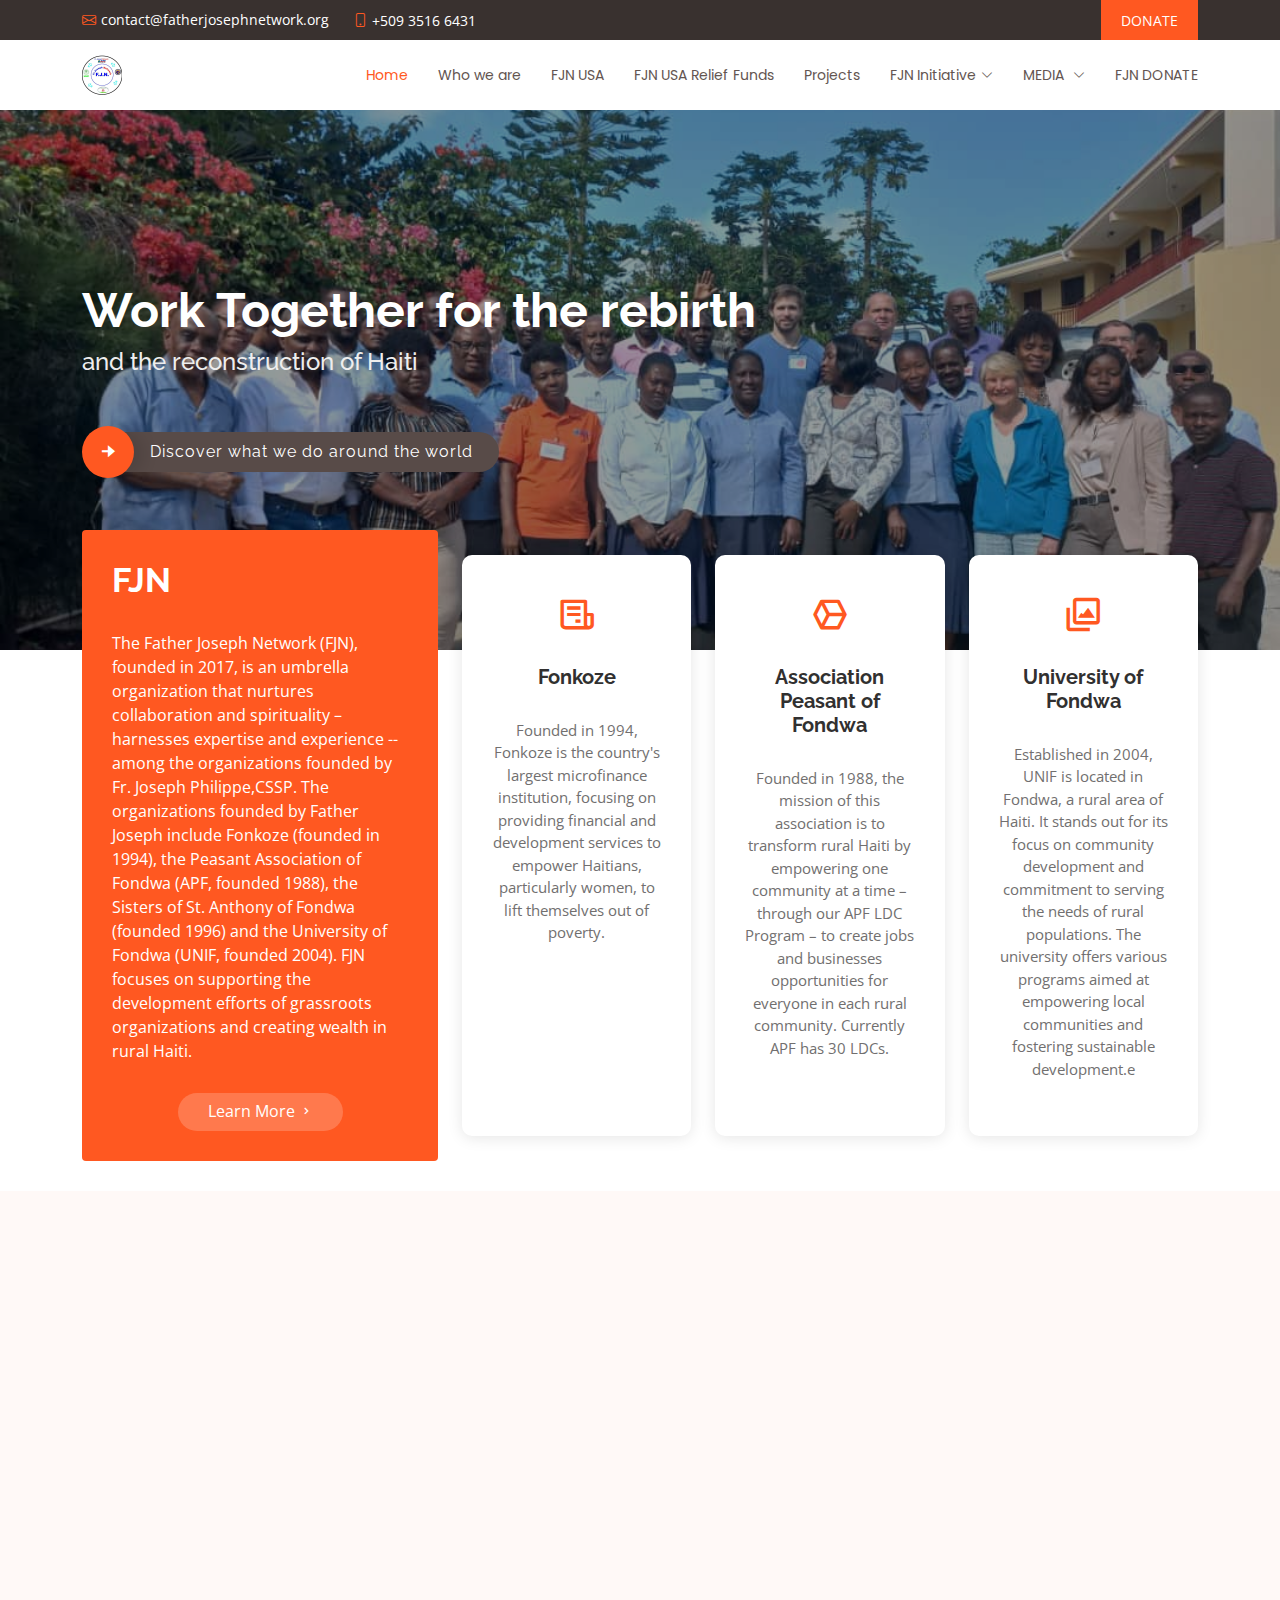
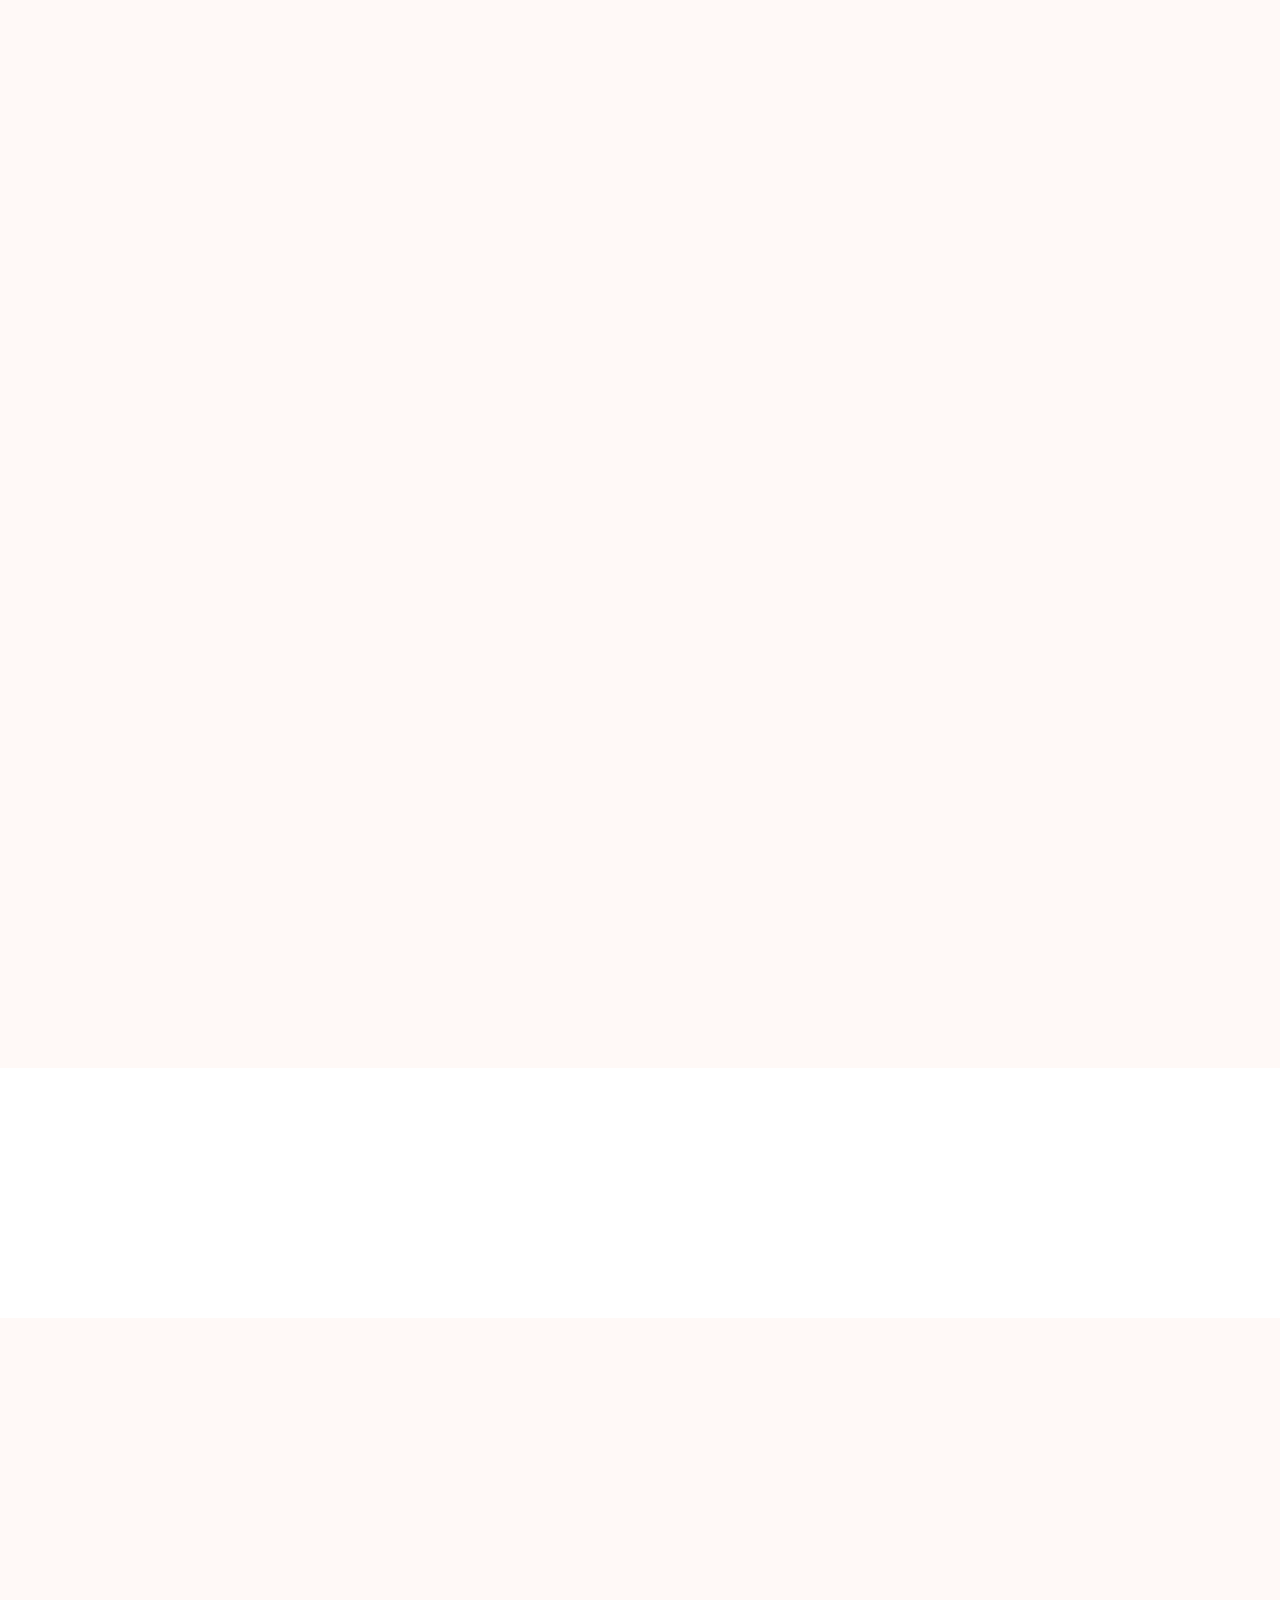
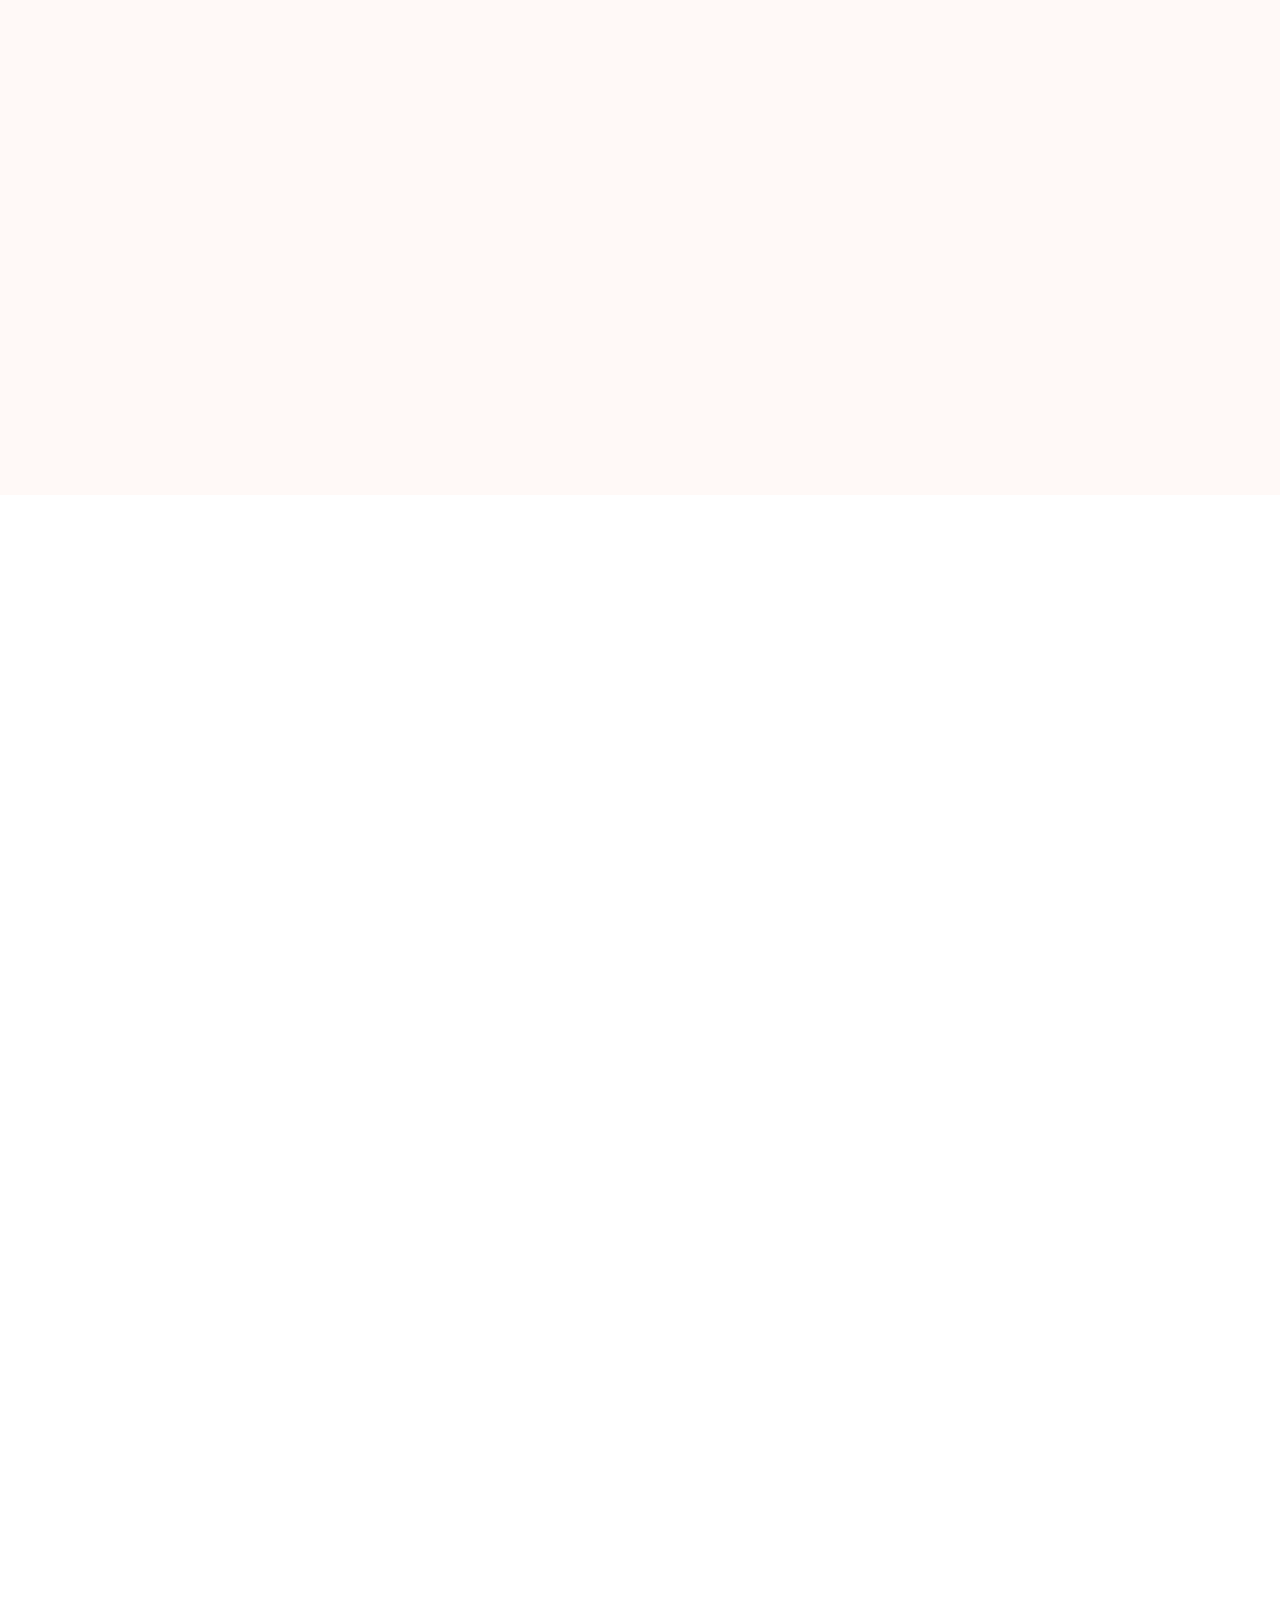
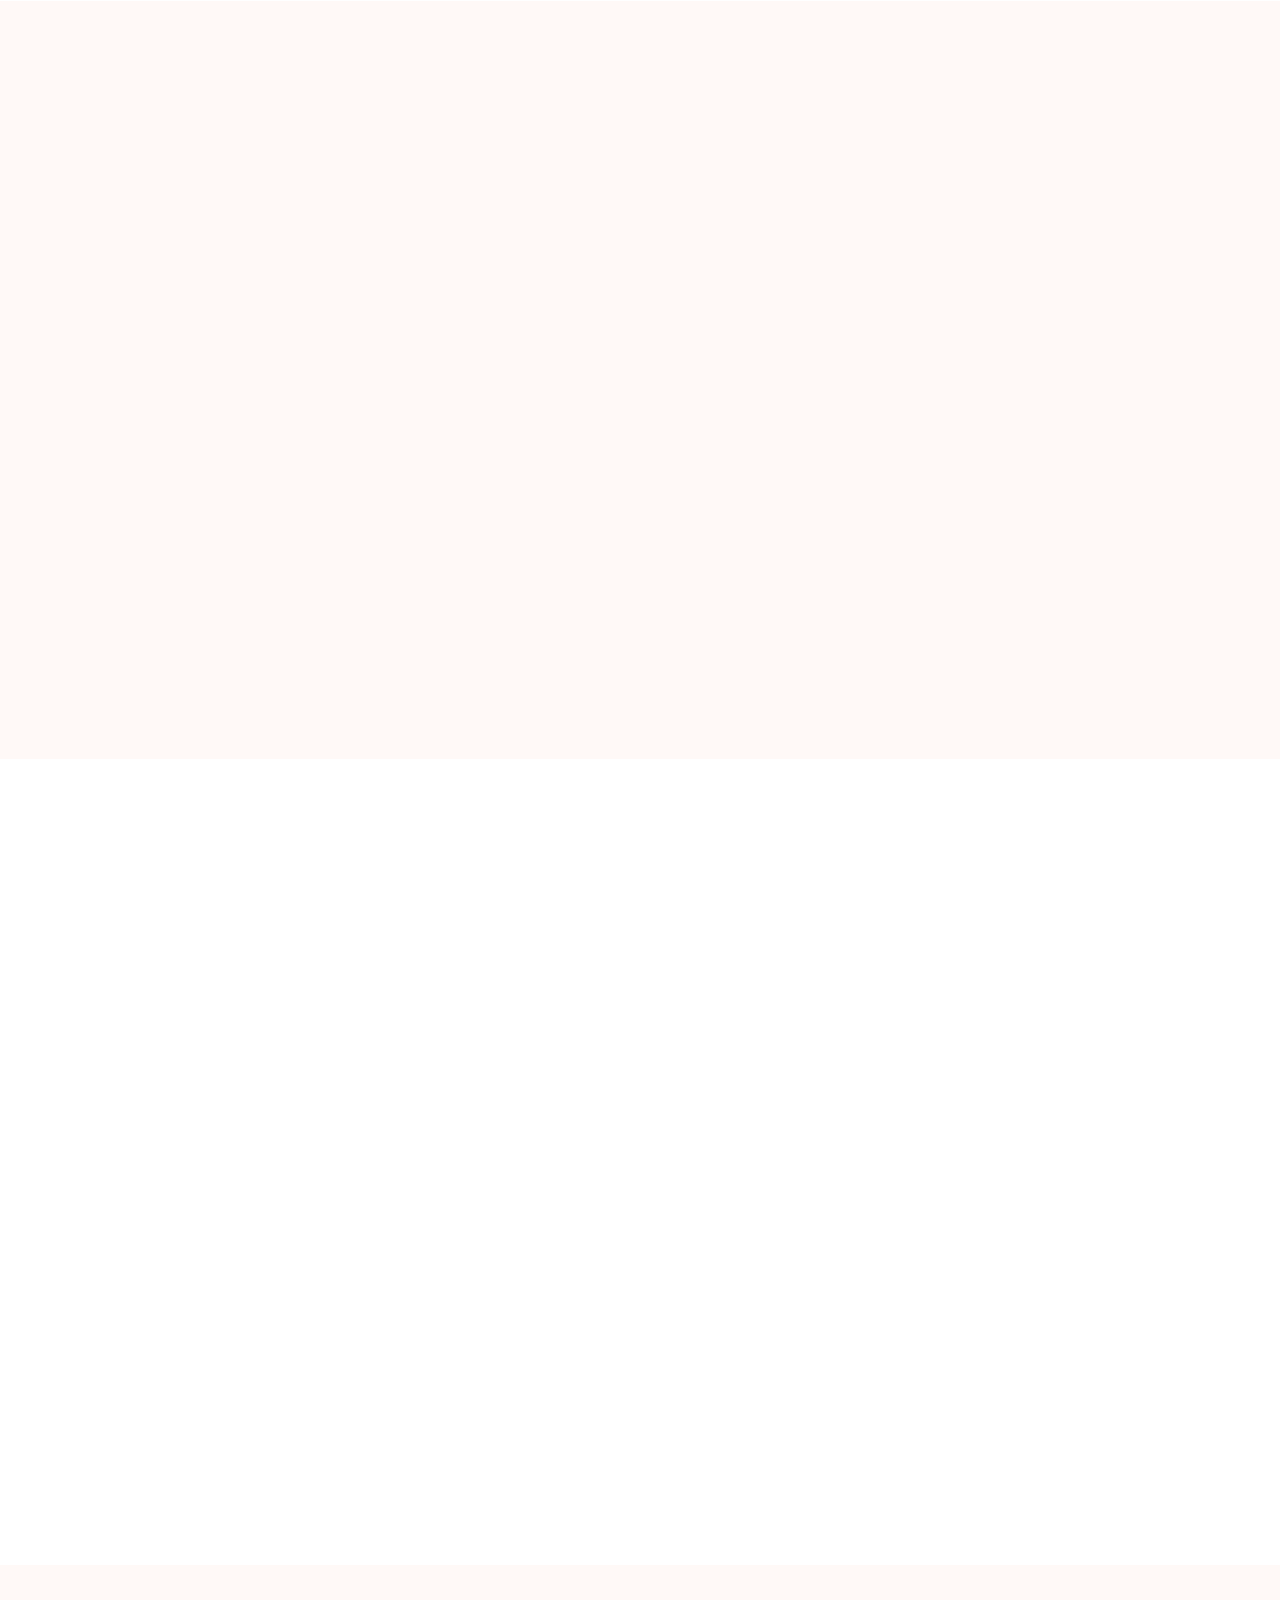
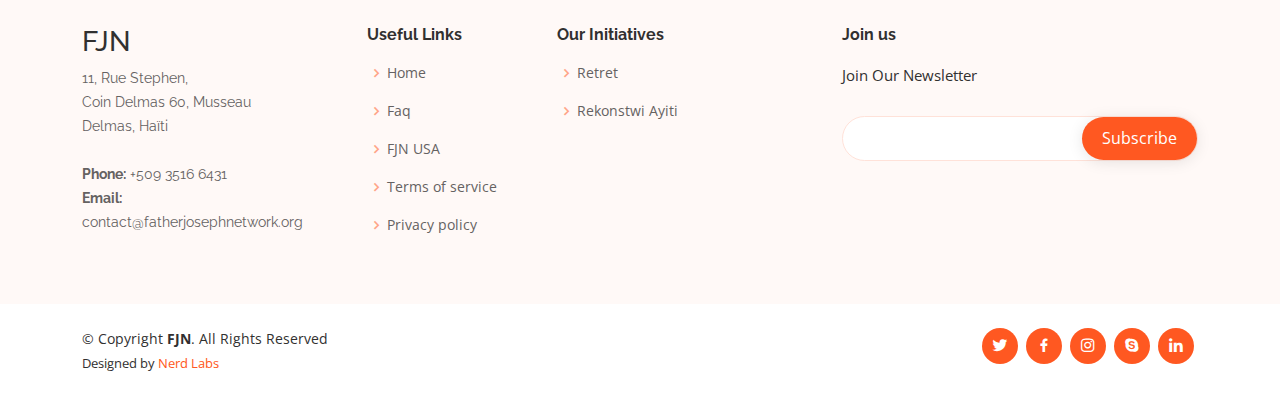
<file: index.html>
<!DOCTYPE html>
<html lang="en">

<head>
  <meta charset="utf-8">
  <meta content="width=device-width, initial-scale=1.0" name="viewport">

  <title>Fathers Joseph Network</title>
  <meta content="" name="description">
  <meta content="" name="keywords">

  <!-- Favicons -->
  <link href="assets/img/favicon.png" rel="icon">
  <link href="assets/img/apple-touch-icon.png" rel="apple-touch-icon">

  <!-- Google Fonts -->
  <link href="https://fonts.googleapis.com/css?family=Open+Sans:300,300i,400,400i,600,600i,700,700i|Raleway:300,300i,400,400i,500,500i,600,600i,700,700i|Poppins:300,300i,400,400i,500,500i,600,600i,700,700i" rel="stylesheet">

  <!-- Vendor CSS Files -->
  <link href="assets/vendor/aos/aos.css" rel="stylesheet">
  <link href="assets/vendor/bootstrap/css/bootstrap.min.css" rel="stylesheet">
  <link href="assets/vendor/bootstrap-icons/bootstrap-icons.css" rel="stylesheet">
  <link href="assets/vendor/boxicons/css/boxicons.min.css" rel="stylesheet">
  <link href="assets/vendor/glightbox/css/glightbox.min.css" rel="stylesheet">
  <link href="assets/vendor/swiper/swiper-bundle.min.css" rel="stylesheet">

  <!-- Template Main CSS File -->
  <link href="assets/css/style.css" rel="stylesheet">

</head>

<body>

  <!-- ======= Top Bar ======= -->
  <section id="topbar" class="d-flex align-items-center">
    <div class="container d-flex justify-content-center justify-content-md-between">
      <div class="contact-info d-flex align-items-center">
        <i class="bi bi-envelope d-flex align-items-center"><a href="mailto:contact@fatherjosephnetwork.org">contact@fatherjosephnetwork.org</a></i>
        <i class="bi bi-phone d-flex align-items-center ms-4"><span>+509 3516 6431 </span></i>
      </div>

      <div class="cta d-none d-md-flex align-items-center">
        <a href="donate.html" class="scrollto">DONATE</a>
      </div>
    </div>
  </section>

  <!-- ======= Header ======= -->
  <header id="header" class="d-flex align-items-center">
    <div class="container d-flex align-items-center justify-content-between">

      <div class="logo">

        
         <a href="index.html"><img src="assets/img/logo-fjn.jpeg" alt="" class="img-fluid"></a>
      </div>

      <nav id="navbar" class="navbar">
        <ul>
          <li><a class="nav-link scrollto active" href="#hero">Home</a></li>
          <li><a class="nav-link scrollto" href="#about">Who we are</a></li>
          <li><a class="nav-link scrollto" href="#services">FJN USA</a></li>
          <li><a class="nav-link scrollto " href="#portfolio">FJN USA Relief Funds</a></li>
          <li><a class="nav-link scrollto" href="#team">Projects</a></li>
          <li class="dropdown"><a href="blog.html"><span>FJN Initiative<i class="bi bi-chevron-down"></i></a>
            <ul>
              <li><a href="#">Annual Retreat</a></li>
              <li><a href="#">FJN  Institutes</a></li>
              <li><a href="#">Common legacy</a></li>
              <li><a href="#">Cash for work activities</a></li>
            </ul>
          </li>
          <li class="dropdown"><a href="#"><span>MEDIA <i class="bi bi-chevron-down"></i></a>
            <ul>
              <li><a href="#">FJN Youtube</a></li>
              <li><a href="#">Documents</a></li>
            </ul>
          </li>
          <li><a class="nav-link scrollto" href="donate.html">FJN DONATE</a></li>
        </ul>
        <i class="bi bi-list mobile-nav-toggle"></i>
      </nav><!-- .navbar -->

    </div>
  </header><!-- End Header -->

  <!-- ======= Hero Section ======= -->
  <section id="hero" class="d-flex flex-column justify-content-center align-items-center">
    <div class="container" data-aos="fade-in">
      <h1>Work Together for the rebirth</h1>
      <h2>and the reconstruction of Haiti</h2>
      <div class="d-flex align-items-center">
        <i class="bx bxs-right-arrow-alt get-started-icon"></i>
        <a href="#about" class="btn-get-started scrollto">Discover what we do around the world</a>
      </div>
    </div>
  </section><!-- End Hero -->

  <main id="main">

    <!-- ======= Why Us Section ======= -->
    <section id="why-us" class="why-us">
      <div class="container">

        <div class="row">
          <div class="col-xl-4 col-lg-5" data-aos="fade-up">
            <div class="content">
              <h3>FJN</h3>
              <p>
The Father Joseph Network (FJN), founded in 2017, is an umbrella organization that nurtures collaboration and spirituality – harnesses expertise and experience -- among the organizations founded by Fr. Joseph Philippe,CSSP. The organizations founded by Father Joseph include Fonkoze (founded in 1994), the Peasant Association of Fondwa (APF, founded 1988), the Sisters of St. Anthony of
Fondwa (founded 1996) and the University of Fondwa (UNIF, founded 2004). FJN focuses on supporting the development efforts of grassroots organizations and creating
wealth in rural Haiti.

              </p>
              <div class="text-center">
                <a href="#" class="more-btn">Learn More <i class="bx bx-chevron-right"></i></a>
              </div>
            </div>
          </div>
          <div class="col-xl-8 col-lg-7 d-flex">
            <div class="icon-boxes d-flex flex-column justify-content-center">
              <div class="row">
                <div class="col-xl-4 d-flex align-items-stretch" data-aos="fade-up" data-aos-delay="100">
                  <div class="icon-box mt-4 mt-xl-0">
                    <i class="bx bx-receipt"></i>
                    <h4>Fonkoze</h4>
                    <p>Founded in 1994, Fonkoze is the country's largest microfinance institution, focusing on providing financial and development services to empower Haitians, particularly women, to lift themselves out of poverty. </p>
                  </div>
                </div>
                <div class="col-xl-4 d-flex align-items-stretch" data-aos="fade-up" data-aos-delay="200">
                  <div class="icon-box mt-4 mt-xl-0">
                    <i class="bx bx-cube-alt"></i>
                    <h4>Association Peasant of Fondwa</h4>
                    <p>Founded in 1988, the mission of this association is to transform rural Haiti by empowering one community at a time – through our APF LDC Program – to create jobs and businesses opportunities for everyone in each rural community. 
                      Currently APF has 30 LDCs. </p>
                  </div>
                </div>
                <div class="col-xl-4 d-flex align-items-stretch" data-aos="fade-up" data-aos-delay="300">
                  <div class="icon-box mt-4 mt-xl-0">
                    <i class="bx bx-images"></i>
                    <h4>University of Fondwa</h4>
                    <p>Established in 2004, UNIF is located in Fondwa, a rural area of Haiti. It stands out for its focus on community development and commitment to serving the needs of rural populations. The university offers various programs aimed at empowering local communities and fostering sustainable development.e</p>
                  </div>
                </div>
              </div>
            </div>
          </div>
        </div>

      </div>
    </section>
    <!-- End Why Us Section -->

    <!-- ======= About Section ======= -->
    <section id="about" class="about section-bg">
      <div class="container">

        <div class="row">
          <div class="col-xl-5 col-lg-6 video-box d-flex justify-content-center align-items-stretch position-relative" data-aos="fade-right">
            <a href="#" class="glightbox play-btn mb-4"></a>
          </div>

          <div class="col-xl-7 col-lg-6 icon-boxes d-flex flex-column align-items-stretch justify-content-center py-5 px-lg-5">
            <h4 data-aos="fade-up">About us</h4>
            <h3 data-aos="fade-up">Sustaining Hope: Father Joseph's Mission for Rural Haiti</h3>
            <p data-aos="fade-up">As we all know: FJN (Fr. Joseph Network: APF, Fonkoze,The Sisters of Saint Antony of Fondwa and the University of Fondwa) are four Haitian institutions that have been created in Haiti by Haitians for Haitians, with the support of our international partners and friends, to support the struggle of the Haitian people in their efforts to rebuild Haiti through the Communal Sections and in collaboration with the LDCs ( Local Development Committee). The FJN was developed to enhance the original mission of these institutions to help the poor in rural Haiti to organize themselves to transform their lives and teaching them to give back. In summary, with the FJN initiatives we are sealing and cementing those four institutions so that together we can secure the legacy of our work on behalf of the poor in rural Haiti.
             </p>

            <div class="icon-box" data-aos="fade-up">
              <div class="icon"><i class="bx bx-fingerprint"></i></div>
              <h4 class="title"><a href="">FJN Strategic Orientation</a></h4>
              <p class="description">The Strategic Direction of the FJN (Fr. Joseph Network) equals APF, Fonkoze, the Sisters of Saint- Antony of Fondwa and the University of Fondwa (UNIF / UFondwa) is to form alliances to allow our member institutions in Haiti to access technical and financial resources that strengthen their abilities to help the poor in Rural Haiti under the framework of the FJN. Our strategic orientation is a strategy that we have developed to access technical resources and financial resources to strengthen each one of our member institutions in Haiti.</p>
            </div>

            <div class="icon-box" data-aos="fade-up" data-aos-delay="100">
              <div class="icon"><i class="bx bx-gift"></i></div>
              <h4 class="title"><a href="">FJN Spiritual Patrimony & Legacy</a></h4>
              <p class="description">It is the tradition of the FJN member Institutions to pray or to make a reflection before every meeting and before each meal. You might realize how many meetings we have in the last thirty one years and how often we do pray together. This helps make us what we are all about and this is also what makes us what we are today (October 2019). Finally we do realize that work without prayer is useless (Julian Schroeder interpretation of James chapter 2). Moreover, we realize also that at the beginning of Fonkoze, we did have a lot of Parish Priests and Religious Communities all over Haiti which have accepted to support Fonkoze initiatives in Haiti - Additionally, we did have many USA Women Religious Communities & Haiti Parish Twinning Program in the USA which have accepted to support Fonkoze initiatives in Haiti – As a response to that, Fonkoze has set up and developed a “Fonkoze VIP Service” to Priests and Religious Communities in Haiti.</p>
            </div>

            <div class="icon-box" data-aos="fade-up" data-aos-delay="200">
              <div class="icon"><i class="bx bx-atom"></i></div>
              <h4 class="title"><a href="">Collaborate</a></h4>
              <p class="description">To Facilitate collegial relation among representatives of the diverse FJN organization.</p>
            </div>

          </div>
        </div>

      </div>
    </section><!-- End About Section -->

    <!-- ======= Partnership Section ======= -->
    <section id="clients" class="clients">
      <div class="container" data-aos="fade-up">

        <div class="clients-slider swiper">
          <div class="swiper-wrapper align-items-center">
            <div class="swiper-slide"><img src="assets/img/logo-apf.jpg" class="img-fluid" alt=""></div>
            <div class="swiper-slide"><img src="assets/img/logo-fjn.jpeg" class="img-fluid" alt=""></div>
            <div class="swiper-slide"><img src="assets/img/logo-fonkoze.jpg" class="img-fluid" alt=""></div>
            <div class="swiper-slide"><img src="assets/img/logo-unif.jpg" class="img-fluid" alt=""></div>
          </div>
          <div class="swiper-pagination"></div>
        </div>

      </div>
    </section><!-- End Clients Section -->
    <!-- ======= Services Section ======= -->
    <section id="services" class="services section-bg">
      <div class="container">

        <div class="section-title" data-aos="fade-up">
          <h2>FJN Achievements</h2>
          <p>FJN annual Retreat October, our goal is to conduct an Annual Retreat each October. Desired participation is 75 people: 40 representatives from Haiti-based member institutions and 35 representatives from overseas sister and partner organizations.</p>
        </div>

        <div class="row">
          <div class="col-lg-4 col-md-6" data-aos="fade-up">
            <div class="icon-box">
              <div class="icon"><i class="bi bi-briefcase"></i></div>
              <h4 class="title"><a href="">Achievements</a></h4>
              <p class="description">FJN has held this Spiritual Retreat with the following purposes: 
                Affirm the spiritual basis of each of our lives, the commitment to the poor, and affirm the spiritual foundation of each FJN organization
                </p>
            </div>
          </div>
          <div class="col-lg-4 col-md-6" data-aos="fade-up" data-aos-delay="100">
            <div class="icon-box">
              <div class="icon"><i class="bi bi-card-checklist"></i></div>
              <h4 class="title"><a href="">Purpose</a></h4>
              <p class="description">Share fellowship with representatives of each FJN organization who share a similar faith that every life deserves respect, deserves to live with dignity with peace and justice</p>
            </div>
          </div>
          <div class="col-lg-4 col-md-6" data-aos="fade-up" data-aos-delay="200">
            <div class="icon-box">
              <div class="icon"><i class="bi bi-bar-chart"></i></div>
              <h4 class="title"><a href="">Collaboration</a></h4>
              <p class="description">Develop areas of cooperation between different FJN organizations</p>
            </div>
          </div>
          <div class="col-lg-4 col-md-6" data-aos="fade-up" data-aos-delay="300">
            <div class="icon-box">
              <div class="icon"><i class="bi bi-binoculars"></i></div>
              <h4 class="title"><a href=""> Through  Fonkoze</a></h4>
              <p class="description">Through its subsidiary, SFF, provides micro-credit loans to about 60,000 women in rural Haiti, 
                provides about 7,000 business development loans to entrepreneurs throughout Haiti, 
                and provides 6 money transfer, and other financial services to people,throughout rural Haiti.</p>
            </div>
          </div>
          <div class="col-lg-4 col-md-6" data-aos="fade-up" data-aos-delay="400">
            <div class="icon-box">
              <div class="icon"><i class="bi bi-brightness-high"></i></div>
              <h4 class="title"><a href="">Throught APF </a></h4>
              <p class="description">Currently, there are 32 LDC structures in seven (7) communities in the ten (10) administrative departments in Haiti. With the support of our partners, 18 students have already graduated from UNIF</p>
            </div>
          </div>
          <div class="col-lg-4 col-md-6" data-aos="fade-up" data-aos-delay="500">
            <div class="icon-box">
              <div class="icon"><i class="bi bi-calendar4-week"></i></div>
              <h4 class="title"><a href="">UNIF</a></h4>
              <p class="description">UNIF currently has 106 students. Twenty-two sponsored by 7 LDCs (19 of the 22 funded by the LDCs); six on full scholarships, and seventy-eight students characterized as “temporary” (students who pay less than ¼ of the total tuition).</p>
            </div>
          </div>
        </div>

      </div>
    </section><!-- End Services Section -->

    <!-- ======= Values Section ======= -->
    <section id="values" class="values">
      <div class="container">

        <div class="row">
          <div class="col-md-6 d-flex align-items-stretch" data-aos="fade-up">
            <div class="card" style="background-image: url(assets/img/values-1.webp);">
              <div class="card-body">
                <h5 class="card-title"><a href="">Our Mission</a></h5>
                <p class="card-text">Develop and support the spiritual foundation of each member organization.
                  Encourage coordination among FJN member organizations.
                  Facilitate collegial relation among representatives of the diverse FJN organizations</p>
                <div class="read-more"><a href="#"><i class="bi bi-arrow-right"></i> Read More</a></div>
              </div>
            </div>
          </div>
          <div class="col-md-6 d-flex align-items-stretch mt-4 mt-md-0" data-aos="fade-up" data-aos-delay="100">
            <div class="card" style="background-image: url(assets/img/values-2.jpg);">
              <div class="card-body">
                <h5 class="card-title"><a href="">Our Plan</a></h5>
                <p class="card-text">The plan includes forming an umbrella organization to enable the four institutions founded by Father Joseph to collaborate, provide expertise, and complement each other's programs.
                  Conduct an Annual Retreat each October for sharing information, providing advice to FJN leadership, and creating opportunities for participants to share their spirituality.
                  The retreat also aims to affirm the spiritual basis of each organization, share fellowship, and develop areas of cooperation between different FJN organizations.</p>
                <div class="read-more"><a href="#"><i class="bi bi-arrow-right"></i> Read More</a></div>
              </div>
            </div>

          </div>
          <div class="col-md-6 d-flex align-items-stretch mt-4" data-aos="fade-up" data-aos-delay="200">
            <div class="card" style="background-image: url(assets/img/values-3.webp);">
              <div class="card-body">
                <h5 class="card-title"><a href="">Our Vision</a></h5>
                <p class="card-text">The overarching aim of FJN seems to be to nurture collaboration and spirituality, harness expertise and experience among the organizations founded by Father Joseph. This includes economically empowering the poor in rural Haiti and transforming lives through combined efforts.</p>
                <div class="read-more"><a href="#"><i class="bi bi-arrow-right"></i> Read More</a></div>
              </div>
            </div>
          </div>
          <div class="col-md-6 d-flex align-items-stretch mt-4" data-aos="fade-up" data-aos-delay="300">
            <div class="card" style="background-image: url(assets/img/values-3.webp);">
              <div class="card-body">
                <h5 class="card-title"><a href="">Our Purpose</a></h5>
                <p class="card-text">The purpose of the FJN is to support the development efforts of grassroots organizations and create wealth in rural Haiti.
                  Additionally, it serves to ensure that the mission of the institutions founded by Father Joseph prospers and sustains upon his retirement.</p>
                <div class="read-more"><a href="#"><i class="bi bi-arrow-right"></i> Read More</a></div>
              </div>
            </div>
          </div>
        </div>

      </div>
    </section><!-- End Values Section -->
    <!-- ======= F.A.Q Section ======= -->
    <section id="faq" class="faq section-bg">
      <div class="container">

        <div class="section-title">
          <h2 data-aos="fade-up">F.A.Q</h2>
          <p data-aos="fade-up">Magnam dolores commodi suscipit. Necessitatibus eius consequatur ex aliquid fuga eum quidem. Sit sint consectetur velit. Quisquam quos quisquam cupiditate. Et nemo qui impedit suscipit alias ea. Quia fugiat sit in iste officiis commodi quidem hic quas.</p>
        </div>

        <div class="faq-list">
          <ul>
            <li data-aos="fade-up">
              <i class="bx bx-help-circle icon-help"></i> <a data-bs-toggle="collapse" class="collapse" data-bs-target="#faq-list-1">What is the Father Joseph Network (FJN)? <i class="bx bx-chevron-down icon-show"></i><i class="bx bx-chevron-up icon-close"></i></a>
              <div id="faq-list-1" class="collapse show" data-bs-parent=".faq-list">
                <p>
                  The Father Joseph Network, founded in 2017, is an umbrella organization that fosters collaboration and spirituality among various organizations initiated by Father Joseph Philippe, CSSP. These include Fonkoze, the Peasant Association of Fondwa (APF), the Sisters of St. Anthony of Fondwa, and the University of Fondwa (UNIF).
                  FJN's primary focus is on empowering the poor in rural Haiti and supporting grassroots development efforts.
                </p>
              </div>
            </li>

            <li data-aos="fade-up" data-aos-delay="100">
              <i class="bx bx-help-circle icon-help"></i> <a data-bs-toggle="collapse" data-bs-target="#faq-list-2" class="collapsed">Why was FJN established? <i class="bx bx-chevron-down icon-show"></i><i class="bx bx-chevron-up icon-close"></i></a>
              <div id="faq-list-2" class="collapse" data-bs-parent=".faq-list">
                <p>
                  FJN was established to ensure the sustained success and collaboration of the four institutions founded by Father Joseph upon his retirement. The network is designed to enable these institutions to work together, share expertise, and effectively support the economic empowerment of Haiti's rural poor.
                </p>
              </div>
            </li>

            <li data-aos="fade-up" data-aos-delay="200">
              <i class="bx bx-help-circle icon-help"></i> <a data-bs-toggle="collapse" data-bs-target="#faq-list-3" class="collapsed">What are the mission and goals of FJN?<i class="bx bx-chevron-down icon-show"></i><i class="bx bx-chevron-up icon-close"></i></a>
              <div id="faq-list-3" class="collapse" data-bs-parent=".faq-list">
                <p>
                  FJN's mission includes developing and supporting the spiritual foundation of each member organization, encouraging coordination among its members, and facilitating collegial relations among diverse FJN organizations. The goal is to create wealth and promote development in rural Haiti
                </p>
              </div>
            </li>

            <li data-aos="fade-up" data-aos-delay="300">
              <i class="bx bx-help-circle icon-help"></i> <a data-bs-toggle="collapse" data-bs-target="#faq-list-4" class="collapsed">What is the annual FJN retreat, and what are its purposes? <i class="bx bx-chevron-down icon-show"></i><i class="bx bx-chevron-up icon-close"></i></a>
              <div id="faq-list-4" class="collapse" data-bs-parent=".faq-list">
                <p>
                  The FJN Annual Retreat, held each October, serves as a General Assembly for member institutions, sister organizations, and partner organizations. It aims to affirm the spiritual foundation of each organization, foster fellowship and respect for all lives, and develop cooperation among FJN organizations. It's also a platform for sharing information and providing advice to FJN leadership.
              </div>
            </li>

            <li data-aos="fade-up" data-aos-delay="400">
              <i class="bx bx-help-circle icon-help"></i> <a data-bs-toggle="collapse" data-bs-target="#faq-list-5" class="collapsed">THow many organizations are part of FJN, and what are they?<i class="bx bx-chevron-down icon-show"></i><i class="bx bx-chevron-up icon-close"></i></a>
              <div id="faq-list-5" class="collapse" data-bs-parent=".faq-list">
                <p>
                  FJN comprises four main organizations: Fonkoze, the Peasant Association of Fondwa (APF), the Sisters of St. Anthony of Fondwa, and the University of Fondwa (UNIF), all founded by Father Joseph.
                </p>
              </div>
            </li>

          </ul>
        </div>

      </div>
    </section><!-- End F.A.Q Section -->

    <!-- ======= Contact Section ======= -->
    <section id="contact" class="contact">
      <div class="container">

        <div class="section-title">
          <h2 data-aos="fade-up">Contact</h2>
          <p data-aos="fade-up">For any further inquiries or to get in touch with our team, please visit our Contact Us section, where you can find all the necessary information to connect with the Father Joseph Network.</p>
        </div>

        <div class="row justify-content-center">

          <div class="col-xl-3 col-lg-4 mt-4" data-aos="fade-up">
            <div class="info-box">
              <i class="bx bx-map"></i>
              <h3>Our Address</h3>
              <p>11, rue Stephen, Coin Delmas 60, Musseau</p>
            </div>
          </div>

          <div class="col-xl-3 col-lg-4 mt-4" data-aos="fade-up" data-aos-delay="100">
            <div class="info-box">
              <i class="bx bx-envelope"></i>
              <h3>Email Us</h3>
              <p>contact@fatherjosephnetwork.org<br>info@fatherjosephnetwork.org</p>
            </div>
          </div>
          <div class="col-xl-3 col-lg-4 mt-4" data-aos="fade-up" data-aos-delay="200">
            <div class="info-box">
              <i class="bx bx-phone-call"></i>
              <h3>Call Us</h3>
              <p>+509 3516 6431<br>+509 4640 1158</p>
            </div>
          </div>
        </div>

        <div class="row justify-content-center" data-aos="fade-up" data-aos-delay="300">
          <div class="col-xl-9 col-lg-12 mt-4">
            <form action="forms/contact.php" method="post" role="form" class="php-email-form">
              <div class="row">
                <div class="col-md-6 form-group">
                  <input type="text" name="name" class="form-control" id="name" placeholder="Your Name" required>
                </div>
                <div class="col-md-6 form-group mt-3 mt-md-0">
                  <input type="email" class="form-control" name="email" id="email" placeholder="Your Email" required>
                </div>
              </div>
              <div class="form-group mt-3">
                <input type="text" class="form-control" name="subject" id="subject" placeholder="Subject" required>
              </div>
              <div class="form-group mt-3">
                <textarea class="form-control" name="message" rows="5" placeholder="Message" required></textarea>
              </div>
              <div class="my-3">
                <div class="loading">Loading</div>
                <div class="error-message"></div>
                <div class="sent-message">Your message has been sent. Thank you!</div>
              </div>
              <div class="text-center"><button type="submit">Send Message</button></div>
            </form>
          </div>

        </div>

      </div>
    </section><!-- End Contact Section -->

  </main><!-- End #main -->

  <!-- ======= Footer ======= -->
  <footer id="footer">

    <div class="footer-top">
      <div class="container">
        <div class="row">

          <div class="col-lg-3 col-md-6 footer-contact">
            <h3>FJN</h3>
            <p>
              11, Rue Stephen, <br>
              Coin Delmas 60, Musseau<br>
              Delmas, Haïti <br><br>
              <strong>Phone:</strong> +509 3516 6431 <br>
              <strong>Email:</strong> contact@fatherjosephnetwork.org<br>
            </p>
          </div>

          <div class="col-lg-2 col-md-6 footer-links">
            <h4>Useful Links</h4>
            <ul>
              <li><i class="bx bx-chevron-right"></i> <a href="#">Home</a></li>
              <li><i class="bx bx-chevron-right"></i> <a href="#faq">Faq</a></li>
              <li><i class="bx bx-chevron-right"></i> <a href="#">FJN USA</a></li>
              <li><i class="bx bx-chevron-right"></i> <a href="#">Terms of service</a></li>
              <li><i class="bx bx-chevron-right"></i> <a href="#">Privacy policy</a></li>
            </ul>
          </div>

          <div class="col-lg-3 col-md-6 footer-links">
            <h4>Our Initiatives</h4>
            <ul>
              <li><i class="bx bx-chevron-right"></i> <a href="#">Retret</a></li>
              <li><i class="bx bx-chevron-right"></i> <a href="#">Rekonstwi Ayiti</a></li>
            </ul>
          </div>

          <div class="col-lg-4 col-md-6 footer-newsletter">
            <h4>Join us</h4>
            <p>Join Our Newsletter</p>
            <form action="" method="post">
              <input type="email" name="email"><input type="submit" value="Subscribe">
            </form>
          </div>

        </div>
      </div>
    </div>

    <div class="container d-lg-flex py-4">

      <div class="me-lg-auto text-center text-lg-start">
        <div class="copyright">
          &copy; Copyright <strong><span>FJN</span></strong>. All Rights Reserved
        </div>
        <div class="credits">

          Designed by <a href="#">Nerd Labs</a>
        </div>
      </div>
      <div class="social-links text-center text-lg-right pt-3 pt-lg-0">
        <a href="#" class="twitter"><i class="bx bxl-twitter"></i></a>
        <a href="#" class="facebook"><i class="bx bxl-facebook"></i></a>
        <a href="#" class="instagram"><i class="bx bxl-instagram"></i></a>
        <a href="#" class="google-plus"><i class="bx bxl-skype"></i></a>
        <a href="#" class="linkedin"><i class="bx bxl-linkedin"></i></a>
      </div>
    </div>
  </footer><!-- End Footer -->

  <a href="#" class="back-to-top d-flex align-items-center justify-content-center"><i class="bi bi-arrow-up-short"></i></a>

  <!-- Vendor JS Files -->
  <script src="assets/vendor/aos/aos.js"></script>
  <script src="assets/vendor/bootstrap/js/bootstrap.bundle.min.js"></script>
  <script src="assets/vendor/glightbox/js/glightbox.min.js"></script>
  <script src="assets/vendor/isotope-layout/isotope.pkgd.min.js"></script>
  <script src="assets/vendor/swiper/swiper-bundle.min.js"></script>
  <script src="assets/vendor/php-email-form/validate.js"></script>

  <!-- Template Main JS File -->
  <script src="assets/js/main.js"></script>

</body>

</html>
</file>
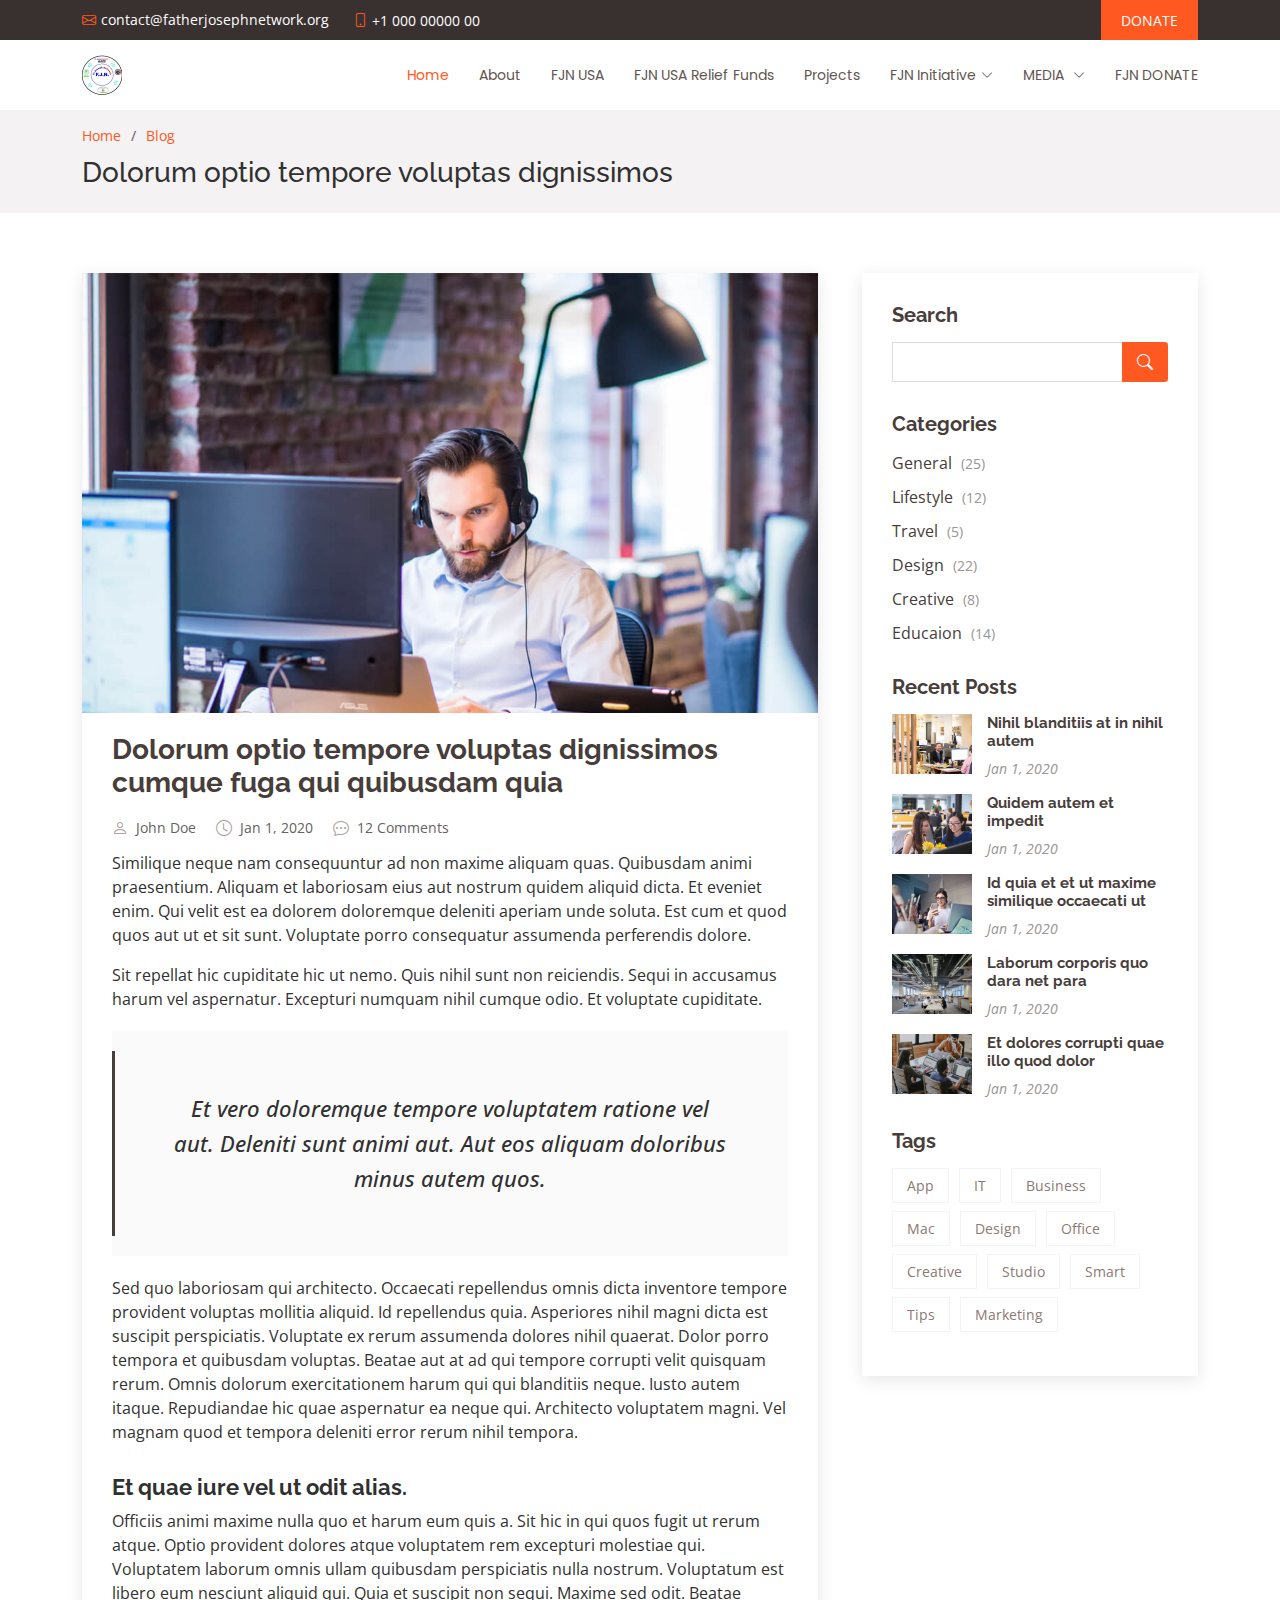
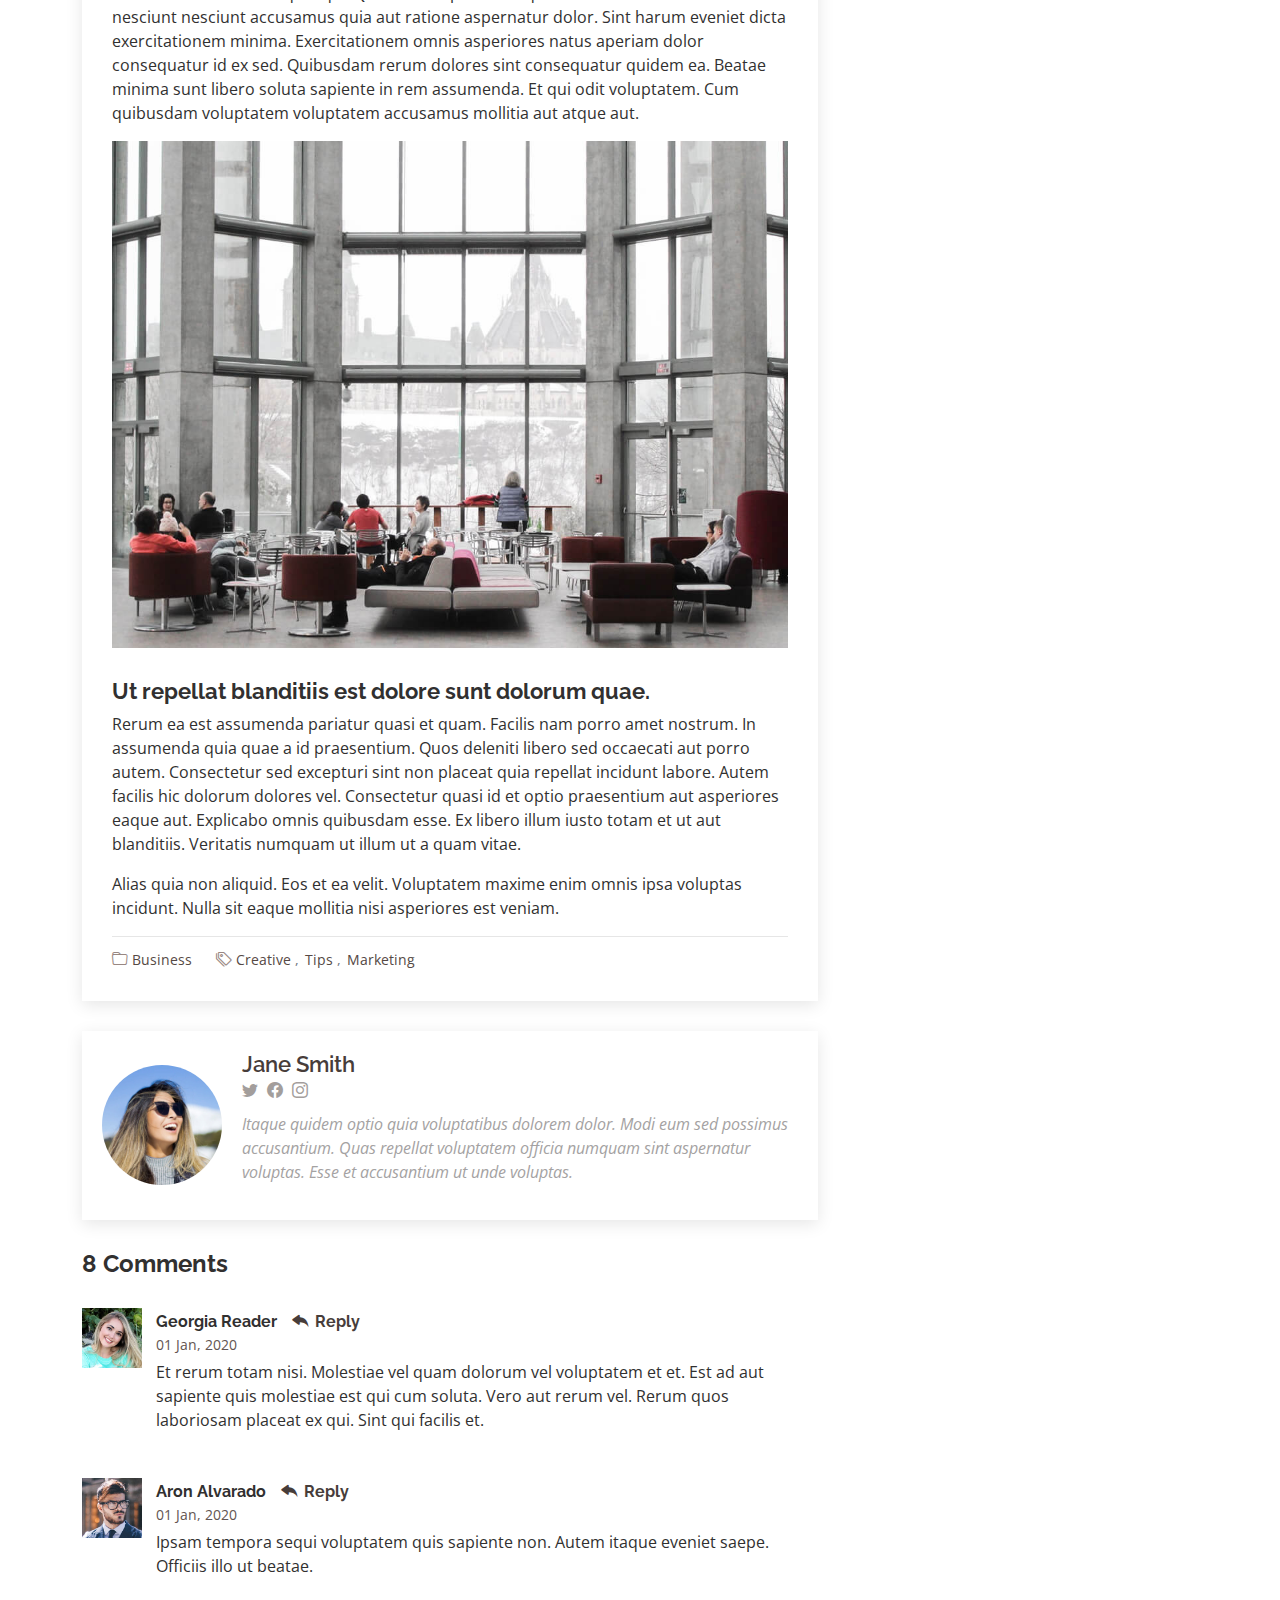
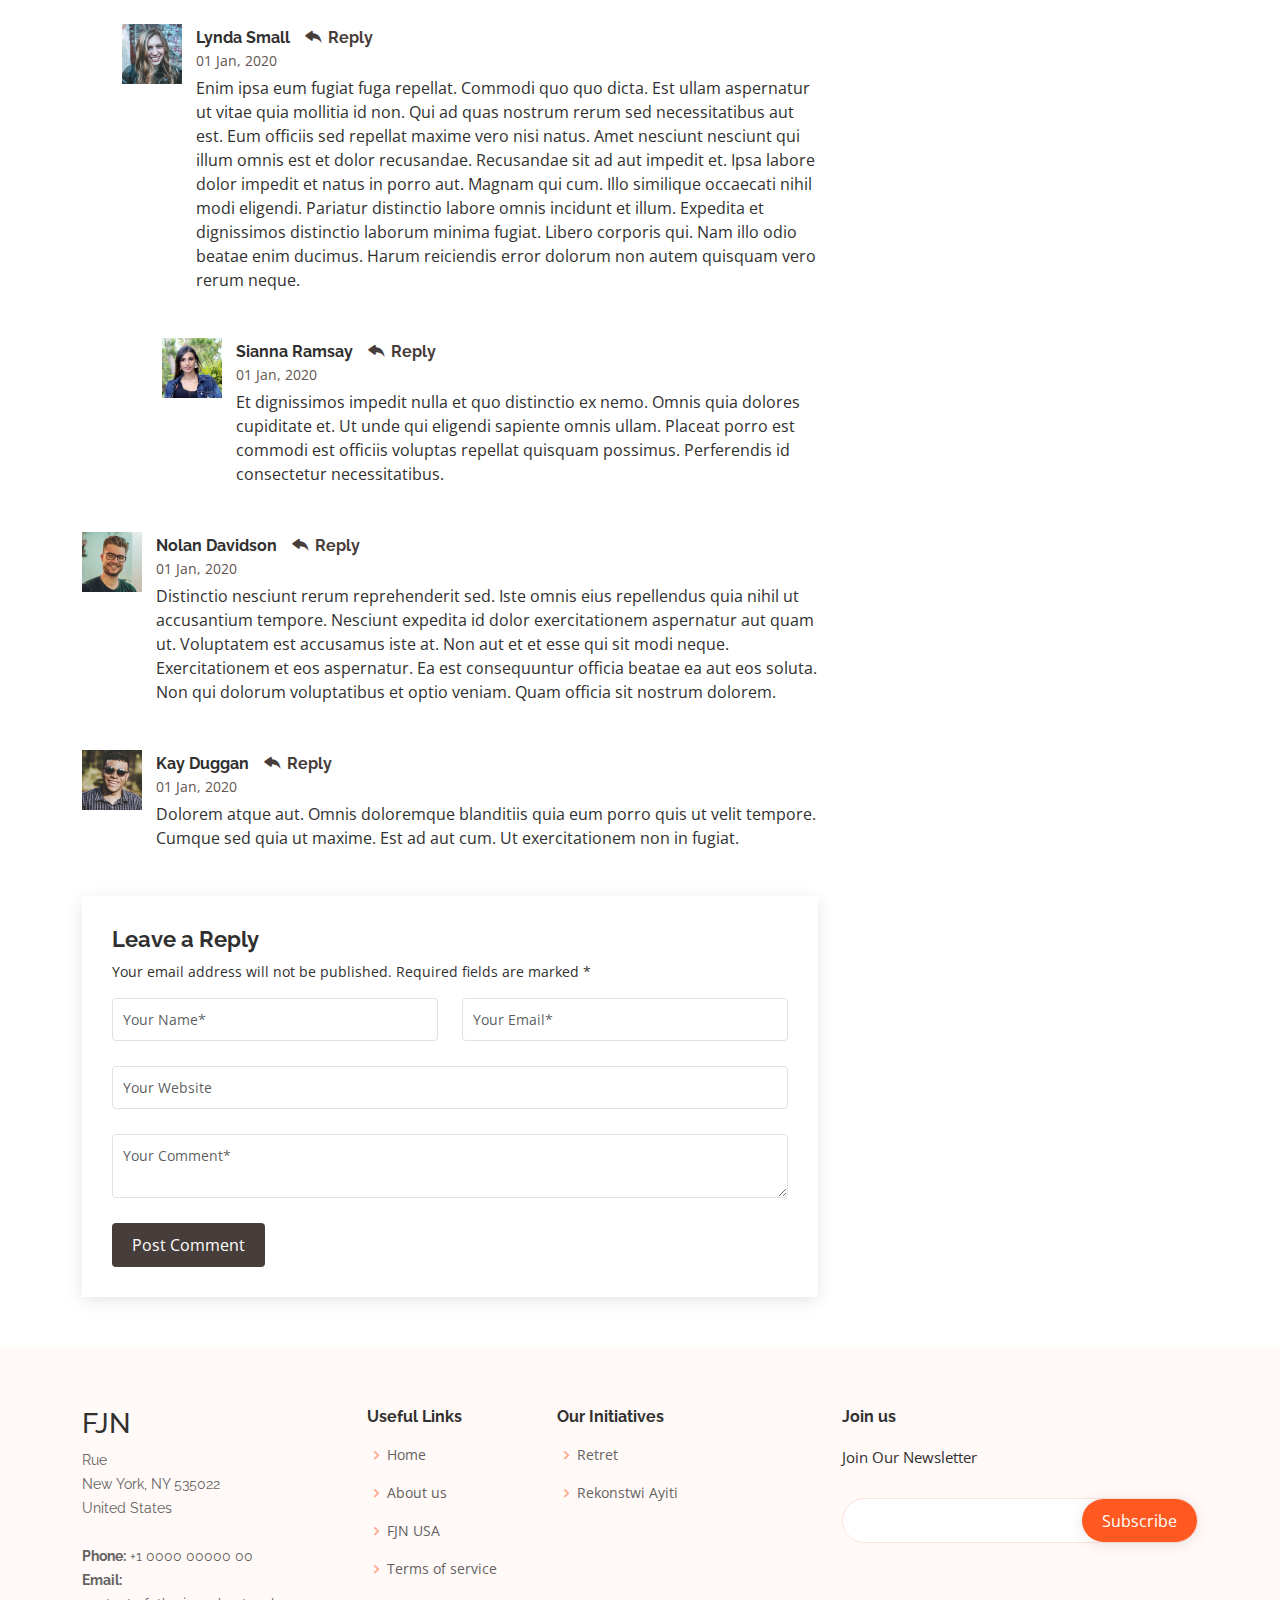
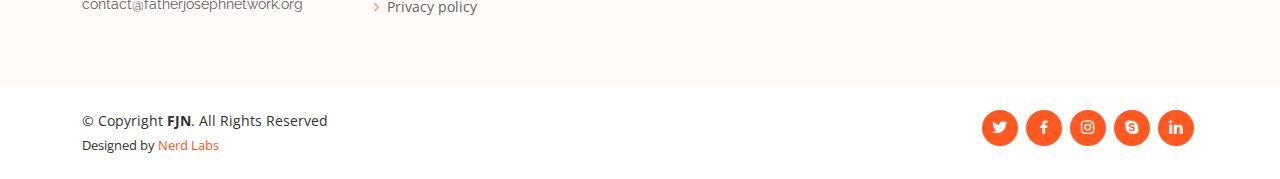
<file: blog-single.html>
<!DOCTYPE html>
<html lang="en">

<head>
  <meta charset="utf-8">
  <meta content="width=device-width, initial-scale=1.0" name="viewport">

  <title>Fathers Joseph Network</title>
  <meta content="" name="description">
  <meta content="" name="keywords">

  <!-- Favicons -->
  <link href="assets/img/favicon.png" rel="icon">
  <link href="assets/img/apple-touch-icon.png" rel="apple-touch-icon">

  <!-- Google Fonts -->
  <link href="https://fonts.googleapis.com/css?family=Open+Sans:300,300i,400,400i,600,600i,700,700i|Raleway:300,300i,400,400i,500,500i,600,600i,700,700i|Poppins:300,300i,400,400i,500,500i,600,600i,700,700i" rel="stylesheet">

  <!-- Vendor CSS Files -->
  <link href="assets/vendor/aos/aos.css" rel="stylesheet">
  <link href="assets/vendor/bootstrap/css/bootstrap.min.css" rel="stylesheet">
  <link href="assets/vendor/bootstrap-icons/bootstrap-icons.css" rel="stylesheet">
  <link href="assets/vendor/boxicons/css/boxicons.min.css" rel="stylesheet">
  <link href="assets/vendor/glightbox/css/glightbox.min.css" rel="stylesheet">
  <link href="assets/vendor/swiper/swiper-bundle.min.css" rel="stylesheet">

  <!-- Template Main CSS File -->
  <link href="assets/css/style.css" rel="stylesheet">

</head>

<body>

  <!-- ======= Top Bar ======= -->
  <section id="topbar" class="d-flex align-items-center">
    <div class="container d-flex justify-content-center justify-content-md-between">
      <div class="contact-info d-flex align-items-center">
        <i class="bi bi-envelope d-flex align-items-center"><a href="mailto:contact@fatherjosephnetwork.org">contact@fatherjosephnetwork.org</a></i>
        <i class="bi bi-phone d-flex align-items-center ms-4"><span>+1 000 00000 00</span></i>
      </div>

      <div class="cta d-none d-md-flex align-items-center">
        <a href="#about" class="scrollto">DONATE</a>
      </div>
    </div>
  </section>

  <!-- ======= Header ======= -->
  <header id="header" class="d-flex align-items-center">
    <div class="container d-flex align-items-center justify-content-between">

      <div class="logo">
        <!--<h1><a href="index.html">Father Joseph Network</a></h1>-->
        <!-- Uncomment below if you prefer to use an image logo -->
         <a href="index.html"><img src="assets/img/logo-fjn.jpeg" alt="" class="img-fluid"></a>
      </div>

      <nav id="navbar" class="navbar">
        <ul>
          <li><a class="nav-link scrollto active" href="#hero">Home</a></li>
          <li><a class="nav-link scrollto" href="#about">About</a></li>
          <li><a class="nav-link scrollto" href="#services">FJN USA</a></li>
          <li><a class="nav-link scrollto " href="#portfolio">FJN USA Relief Funds</a></li>
          <li><a class="nav-link scrollto" href="#team">Projects</a></li>
          <li class="dropdown"><a href="blog.html"><span>FJN Initiative<i class="bi bi-chevron-down"></i></a>
            <ul>
              <li><a href="#">FJN Youtube</a></li>
              <li><a href="#">Documents</a></li>
            </ul>
          </li>
          <li class="dropdown"><a href="#"><span>MEDIA <i class="bi bi-chevron-down"></i></a>
            <ul>
              <li><a href="#">FJN Youtube</a></li>
              <li><a href="#">Documents</a></li>
            </ul>
          </li>
          <li><a class="nav-link scrollto" href="#contact">FJN DONATE</a></li>
        </ul>
        <i class="bi bi-list mobile-nav-toggle"></i>
      </nav><!-- .navbar -->

    </div>
  </header><!-- End Header -->

  <main id="main">

    <!-- ======= Breadcrumbs ======= -->
    <section id="breadcrumbs" class="breadcrumbs">
      <div class="container">
        <ol>
          <li><a href="index.html">Home</a></li>
          <li><a href="blog.html">Blog</a></li>
        </ol>
        <h2>Dolorum optio tempore voluptas dignissimos</h2>
      </div>
    </section><!-- End Breadcrumbs -->

    <!-- ======= Blog Single Section ======= -->
    <section id="blog" class="blog">
      <div class="container" data-aos="fade-up">

        <div class="row">

          <div class="col-lg-8 entries">

            <article class="entry entry-single">

              <div class="entry-img">
                <img src="assets/img/blog/blog-1.jpg" alt="" class="img-fluid">
              </div>

              <h2 class="entry-title">
                <a href="blog-single.html">Dolorum optio tempore voluptas dignissimos cumque fuga qui quibusdam quia</a>
              </h2>

              <div class="entry-meta">
                <ul>
                  <li class="d-flex align-items-center"><i class="bi bi-person"></i> <a href="blog-single.html">John Doe</a></li>
                  <li class="d-flex align-items-center"><i class="bi bi-clock"></i> <a href="blog-single.html"><time datetime="2020-01-01">Jan 1, 2020</time></a></li>
                  <li class="d-flex align-items-center"><i class="bi bi-chat-dots"></i> <a href="blog-single.html">12 Comments</a></li>
                </ul>
              </div>

              <div class="entry-content">
                <p>
                  Similique neque nam consequuntur ad non maxime aliquam quas. Quibusdam animi praesentium. Aliquam et laboriosam eius aut nostrum quidem aliquid dicta.
                  Et eveniet enim. Qui velit est ea dolorem doloremque deleniti aperiam unde soluta. Est cum et quod quos aut ut et sit sunt. Voluptate porro consequatur assumenda perferendis dolore.
                </p>

                <p>
                  Sit repellat hic cupiditate hic ut nemo. Quis nihil sunt non reiciendis. Sequi in accusamus harum vel aspernatur. Excepturi numquam nihil cumque odio. Et voluptate cupiditate.
                </p>

                <blockquote>
                  <p>
                    Et vero doloremque tempore voluptatem ratione vel aut. Deleniti sunt animi aut. Aut eos aliquam doloribus minus autem quos.
                  </p>
                </blockquote>

                <p>
                  Sed quo laboriosam qui architecto. Occaecati repellendus omnis dicta inventore tempore provident voluptas mollitia aliquid. Id repellendus quia. Asperiores nihil magni dicta est suscipit perspiciatis. Voluptate ex rerum assumenda dolores nihil quaerat.
                  Dolor porro tempora et quibusdam voluptas. Beatae aut at ad qui tempore corrupti velit quisquam rerum. Omnis dolorum exercitationem harum qui qui blanditiis neque.
                  Iusto autem itaque. Repudiandae hic quae aspernatur ea neque qui. Architecto voluptatem magni. Vel magnam quod et tempora deleniti error rerum nihil tempora.
                </p>

                <h3>Et quae iure vel ut odit alias.</h3>
                <p>
                  Officiis animi maxime nulla quo et harum eum quis a. Sit hic in qui quos fugit ut rerum atque. Optio provident dolores atque voluptatem rem excepturi molestiae qui. Voluptatem laborum omnis ullam quibusdam perspiciatis nulla nostrum. Voluptatum est libero eum nesciunt aliquid qui.
                  Quia et suscipit non sequi. Maxime sed odit. Beatae nesciunt nesciunt accusamus quia aut ratione aspernatur dolor. Sint harum eveniet dicta exercitationem minima. Exercitationem omnis asperiores natus aperiam dolor consequatur id ex sed. Quibusdam rerum dolores sint consequatur quidem ea.
                  Beatae minima sunt libero soluta sapiente in rem assumenda. Et qui odit voluptatem. Cum quibusdam voluptatem voluptatem accusamus mollitia aut atque aut.
                </p>
                <img src="assets/img/blog/blog-inside-post.jpg" class="img-fluid" alt="">

                <h3>Ut repellat blanditiis est dolore sunt dolorum quae.</h3>
                <p>
                  Rerum ea est assumenda pariatur quasi et quam. Facilis nam porro amet nostrum. In assumenda quia quae a id praesentium. Quos deleniti libero sed occaecati aut porro autem. Consectetur sed excepturi sint non placeat quia repellat incidunt labore. Autem facilis hic dolorum dolores vel.
                  Consectetur quasi id et optio praesentium aut asperiores eaque aut. Explicabo omnis quibusdam esse. Ex libero illum iusto totam et ut aut blanditiis. Veritatis numquam ut illum ut a quam vitae.
                </p>
                <p>
                  Alias quia non aliquid. Eos et ea velit. Voluptatem maxime enim omnis ipsa voluptas incidunt. Nulla sit eaque mollitia nisi asperiores est veniam.
                </p>

              </div>

              <div class="entry-footer">
                <i class="bi bi-folder"></i>
                <ul class="cats">
                  <li><a href="#">Business</a></li>
                </ul>

                <i class="bi bi-tags"></i>
                <ul class="tags">
                  <li><a href="#">Creative</a></li>
                  <li><a href="#">Tips</a></li>
                  <li><a href="#">Marketing</a></li>
                </ul>
              </div>

            </article><!-- End blog entry -->

            <div class="blog-author d-flex align-items-center">
              <img src="assets/img/blog/blog-author.jpg" class="rounded-circle float-left" alt="">
              <div>
                <h4>Jane Smith</h4>
                <div class="social-links">
                  <a href="https://twitters.com/#"><i class="bi bi-twitter"></i></a>
                  <a href="https://facebook.com/#"><i class="bi bi-facebook"></i></a>
                  <a href="https://instagram.com/#"><i class="biu bi-instagram"></i></a>
                </div>
                <p>
                  Itaque quidem optio quia voluptatibus dolorem dolor. Modi eum sed possimus accusantium. Quas repellat voluptatem officia numquam sint aspernatur voluptas. Esse et accusantium ut unde voluptas.
                </p>
              </div>
            </div><!-- End blog author bio -->

            <div class="blog-comments">

              <h4 class="comments-count">8 Comments</h4>

              <div id="comment-1" class="comment">
                <div class="d-flex">
                  <div class="comment-img"><img src="assets/img/blog/comments-1.jpg" alt=""></div>
                  <div>
                    <h5><a href="">Georgia Reader</a> <a href="#" class="reply"><i class="bi bi-reply-fill"></i> Reply</a></h5>
                    <time datetime="2020-01-01">01 Jan, 2020</time>
                    <p>
                      Et rerum totam nisi. Molestiae vel quam dolorum vel voluptatem et et. Est ad aut sapiente quis molestiae est qui cum soluta.
                      Vero aut rerum vel. Rerum quos laboriosam placeat ex qui. Sint qui facilis et.
                    </p>
                  </div>
                </div>
              </div><!-- End comment #1 -->

              <div id="comment-2" class="comment">
                <div class="d-flex">
                  <div class="comment-img"><img src="assets/img/blog/comments-2.jpg" alt=""></div>
                  <div>
                    <h5><a href="">Aron Alvarado</a> <a href="#" class="reply"><i class="bi bi-reply-fill"></i> Reply</a></h5>
                    <time datetime="2020-01-01">01 Jan, 2020</time>
                    <p>
                      Ipsam tempora sequi voluptatem quis sapiente non. Autem itaque eveniet saepe. Officiis illo ut beatae.
                    </p>
                  </div>
                </div>

                <div id="comment-reply-1" class="comment comment-reply">
                  <div class="d-flex">
                    <div class="comment-img"><img src="assets/img/blog/comments-3.jpg" alt=""></div>
                    <div>
                      <h5><a href="">Lynda Small</a> <a href="#" class="reply"><i class="bi bi-reply-fill"></i> Reply</a></h5>
                      <time datetime="2020-01-01">01 Jan, 2020</time>
                      <p>
                        Enim ipsa eum fugiat fuga repellat. Commodi quo quo dicta. Est ullam aspernatur ut vitae quia mollitia id non. Qui ad quas nostrum rerum sed necessitatibus aut est. Eum officiis sed repellat maxime vero nisi natus. Amet nesciunt nesciunt qui illum omnis est et dolor recusandae.

                        Recusandae sit ad aut impedit et. Ipsa labore dolor impedit et natus in porro aut. Magnam qui cum. Illo similique occaecati nihil modi eligendi. Pariatur distinctio labore omnis incidunt et illum. Expedita et dignissimos distinctio laborum minima fugiat.

                        Libero corporis qui. Nam illo odio beatae enim ducimus. Harum reiciendis error dolorum non autem quisquam vero rerum neque.
                      </p>
                    </div>
                  </div>

                  <div id="comment-reply-2" class="comment comment-reply">
                    <div class="d-flex">
                      <div class="comment-img"><img src="assets/img/blog/comments-4.jpg" alt=""></div>
                      <div>
                        <h5><a href="">Sianna Ramsay</a> <a href="#" class="reply"><i class="bi bi-reply-fill"></i> Reply</a></h5>
                        <time datetime="2020-01-01">01 Jan, 2020</time>
                        <p>
                          Et dignissimos impedit nulla et quo distinctio ex nemo. Omnis quia dolores cupiditate et. Ut unde qui eligendi sapiente omnis ullam. Placeat porro est commodi est officiis voluptas repellat quisquam possimus. Perferendis id consectetur necessitatibus.
                        </p>
                      </div>
                    </div>

                  </div><!-- End comment reply #2-->

                </div><!-- End comment reply #1-->

              </div><!-- End comment #2-->

              <div id="comment-3" class="comment">
                <div class="d-flex">
                  <div class="comment-img"><img src="assets/img/blog/comments-5.jpg" alt=""></div>
                  <div>
                    <h5><a href="">Nolan Davidson</a> <a href="#" class="reply"><i class="bi bi-reply-fill"></i> Reply</a></h5>
                    <time datetime="2020-01-01">01 Jan, 2020</time>
                    <p>
                      Distinctio nesciunt rerum reprehenderit sed. Iste omnis eius repellendus quia nihil ut accusantium tempore. Nesciunt expedita id dolor exercitationem aspernatur aut quam ut. Voluptatem est accusamus iste at.
                      Non aut et et esse qui sit modi neque. Exercitationem et eos aspernatur. Ea est consequuntur officia beatae ea aut eos soluta. Non qui dolorum voluptatibus et optio veniam. Quam officia sit nostrum dolorem.
                    </p>
                  </div>
                </div>

              </div><!-- End comment #3 -->

              <div id="comment-4" class="comment">
                <div class="d-flex">
                  <div class="comment-img"><img src="assets/img/blog/comments-6.jpg" alt=""></div>
                  <div>
                    <h5><a href="">Kay Duggan</a> <a href="#" class="reply"><i class="bi bi-reply-fill"></i> Reply</a></h5>
                    <time datetime="2020-01-01">01 Jan, 2020</time>
                    <p>
                      Dolorem atque aut. Omnis doloremque blanditiis quia eum porro quis ut velit tempore. Cumque sed quia ut maxime. Est ad aut cum. Ut exercitationem non in fugiat.
                    </p>
                  </div>
                </div>

              </div><!-- End comment #4 -->

              <div class="reply-form">
                <h4>Leave a Reply</h4>
                <p>Your email address will not be published. Required fields are marked * </p>
                <form action="">
                  <div class="row">
                    <div class="col-md-6 form-group">
                      <input name="name" type="text" class="form-control" placeholder="Your Name*">
                    </div>
                    <div class="col-md-6 form-group">
                      <input name="email" type="text" class="form-control" placeholder="Your Email*">
                    </div>
                  </div>
                  <div class="row">
                    <div class="col form-group">
                      <input name="website" type="text" class="form-control" placeholder="Your Website">
                    </div>
                  </div>
                  <div class="row">
                    <div class="col form-group">
                      <textarea name="comment" class="form-control" placeholder="Your Comment*"></textarea>
                    </div>
                  </div>
                  <button type="submit" class="btn btn-primary">Post Comment</button>

                </form>

              </div>

            </div><!-- End blog comments -->

          </div><!-- End blog entries list -->

          <div class="col-lg-4">

            <div class="sidebar">

              <h3 class="sidebar-title">Search</h3>
              <div class="sidebar-item search-form">
                <form action="">
                  <input type="text">
                  <button type="submit"><i class="bi bi-search"></i></button>
                </form>
              </div><!-- End sidebar search formn-->

              <h3 class="sidebar-title">Categories</h3>
              <div class="sidebar-item categories">
                <ul>
                  <li><a href="#">General <span>(25)</span></a></li>
                  <li><a href="#">Lifestyle <span>(12)</span></a></li>
                  <li><a href="#">Travel <span>(5)</span></a></li>
                  <li><a href="#">Design <span>(22)</span></a></li>
                  <li><a href="#">Creative <span>(8)</span></a></li>
                  <li><a href="#">Educaion <span>(14)</span></a></li>
                </ul>
              </div><!-- End sidebar categories-->

              <h3 class="sidebar-title">Recent Posts</h3>
              <div class="sidebar-item recent-posts">
                <div class="post-item clearfix">
                  <img src="assets/img/blog/blog-recent-1.jpg" alt="">
                  <h4><a href="blog-single.html">Nihil blanditiis at in nihil autem</a></h4>
                  <time datetime="2020-01-01">Jan 1, 2020</time>
                </div>

                <div class="post-item clearfix">
                  <img src="assets/img/blog/blog-recent-2.jpg" alt="">
                  <h4><a href="blog-single.html">Quidem autem et impedit</a></h4>
                  <time datetime="2020-01-01">Jan 1, 2020</time>
                </div>

                <div class="post-item clearfix">
                  <img src="assets/img/blog/blog-recent-3.jpg" alt="">
                  <h4><a href="blog-single.html">Id quia et et ut maxime similique occaecati ut</a></h4>
                  <time datetime="2020-01-01">Jan 1, 2020</time>
                </div>

                <div class="post-item clearfix">
                  <img src="assets/img/blog/blog-recent-4.jpg" alt="">
                  <h4><a href="blog-single.html">Laborum corporis quo dara net para</a></h4>
                  <time datetime="2020-01-01">Jan 1, 2020</time>
                </div>

                <div class="post-item clearfix">
                  <img src="assets/img/blog/blog-recent-5.jpg" alt="">
                  <h4><a href="blog-single.html">Et dolores corrupti quae illo quod dolor</a></h4>
                  <time datetime="2020-01-01">Jan 1, 2020</time>
                </div>

              </div><!-- End sidebar recent posts-->

              <h3 class="sidebar-title">Tags</h3>
              <div class="sidebar-item tags">
                <ul>
                  <li><a href="#">App</a></li>
                  <li><a href="#">IT</a></li>
                  <li><a href="#">Business</a></li>
                  <li><a href="#">Mac</a></li>
                  <li><a href="#">Design</a></li>
                  <li><a href="#">Office</a></li>
                  <li><a href="#">Creative</a></li>
                  <li><a href="#">Studio</a></li>
                  <li><a href="#">Smart</a></li>
                  <li><a href="#">Tips</a></li>
                  <li><a href="#">Marketing</a></li>
                </ul>
              </div><!-- End sidebar tags-->

            </div><!-- End sidebar -->

          </div><!-- End blog sidebar -->

        </div>

      </div>
    </section><!-- End Blog Single Section -->

  </main><!-- End #main -->

 <!-- ======= Footer ======= -->
 <footer id="footer">

  <div class="footer-top">
    <div class="container">
      <div class="row">

        <div class="col-lg-3 col-md-6 footer-contact">
          <h3>FJN</h3>
          <p>
            Rue <br>
            New York, NY 535022<br>
            United States <br><br>
            <strong>Phone:</strong> +1 0000 00000 00<br>
            <strong>Email:</strong> contact@fatherjosephnetwork.org<br>
          </p>
        </div>

        <div class="col-lg-2 col-md-6 footer-links">
          <h4>Useful Links</h4>
          <ul>
            <li><i class="bx bx-chevron-right"></i> <a href="#">Home</a></li>
            <li><i class="bx bx-chevron-right"></i> <a href="#">About us</a></li>
            <li><i class="bx bx-chevron-right"></i> <a href="#">FJN USA</a></li>
            <li><i class="bx bx-chevron-right"></i> <a href="#">Terms of service</a></li>
            <li><i class="bx bx-chevron-right"></i> <a href="#">Privacy policy</a></li>
          </ul>
        </div>

        <div class="col-lg-3 col-md-6 footer-links">
          <h4>Our Initiatives</h4>
          <ul>
            <li><i class="bx bx-chevron-right"></i> <a href="#">Retret</a></li>
            <li><i class="bx bx-chevron-right"></i> <a href="#">Rekonstwi Ayiti</a></li>
          </ul>
        </div>

        <div class="col-lg-4 col-md-6 footer-newsletter">
          <h4>Join us</h4>
          <p>Join Our Newsletter</p>
          <form action="" method="post">
            <input type="email" name="email"><input type="submit" value="Subscribe">
          </form>
        </div>

      </div>
    </div>
  </div>

  <div class="container d-lg-flex py-4">

    <div class="me-lg-auto text-center text-lg-start">
      <div class="copyright">
        &copy; Copyright <strong><span>FJN</span></strong>. All Rights Reserved
      </div>
      <div class="credits">

        Designed by <a href="#">Nerd Labs</a>
      </div>
    </div>
    <div class="social-links text-center text-lg-right pt-3 pt-lg-0">
      <a href="#" class="twitter"><i class="bx bxl-twitter"></i></a>
      <a href="#" class="facebook"><i class="bx bxl-facebook"></i></a>
      <a href="#" class="instagram"><i class="bx bxl-instagram"></i></a>
      <a href="#" class="google-plus"><i class="bx bxl-skype"></i></a>
      <a href="#" class="linkedin"><i class="bx bxl-linkedin"></i></a>
    </div>
  </div>
</footer><!-- End Footer -->

  <a href="#" class="back-to-top d-flex align-items-center justify-content-center"><i class="bi bi-arrow-up-short"></i></a>

  <!-- Vendor JS Files -->
  <script src="assets/vendor/aos/aos.js"></script>
  <script src="assets/vendor/bootstrap/js/bootstrap.bundle.min.js"></script>
  <script src="assets/vendor/glightbox/js/glightbox.min.js"></script>
  <script src="assets/vendor/isotope-layout/isotope.pkgd.min.js"></script>
  <script src="assets/vendor/swiper/swiper-bundle.min.js"></script>
  <script src="assets/vendor/php-email-form/validate.js"></script>

  <!-- Template Main JS File -->
  <script src="assets/js/main.js"></script>

</body>

</html>
</file>
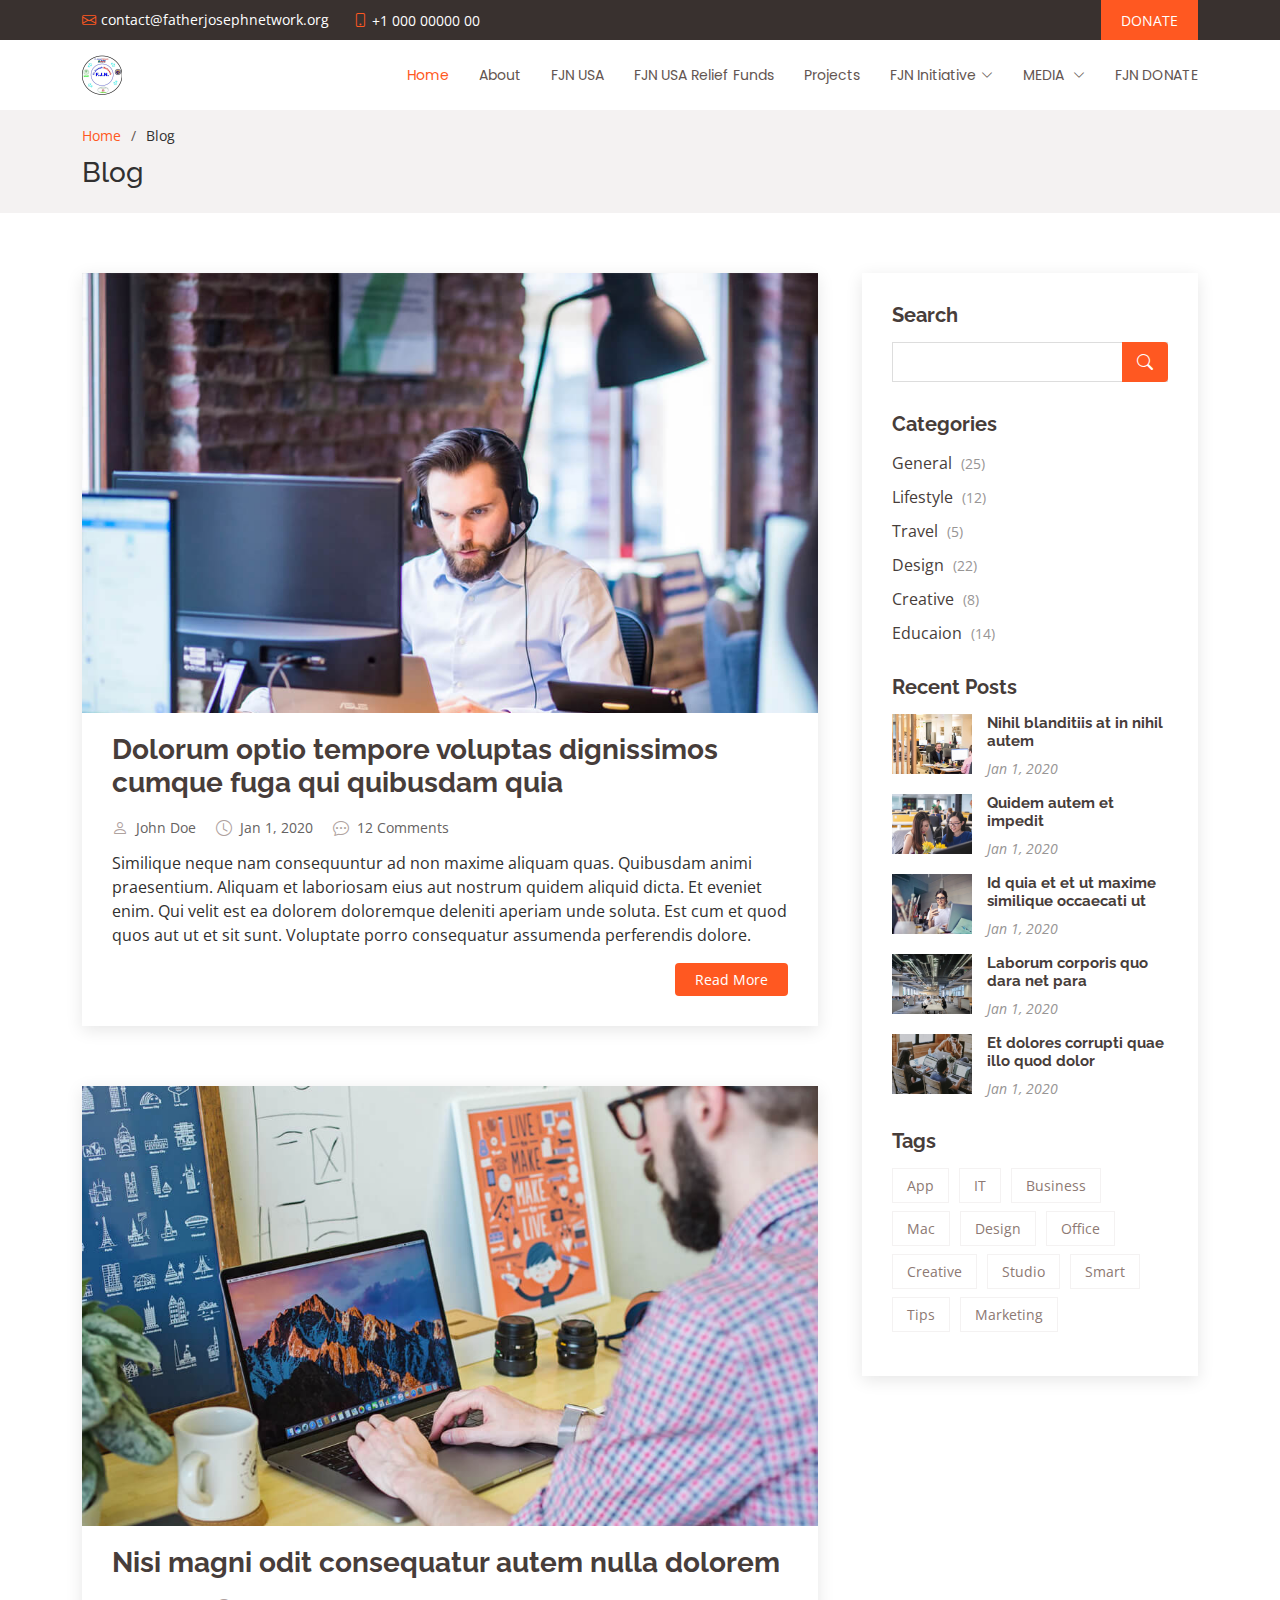
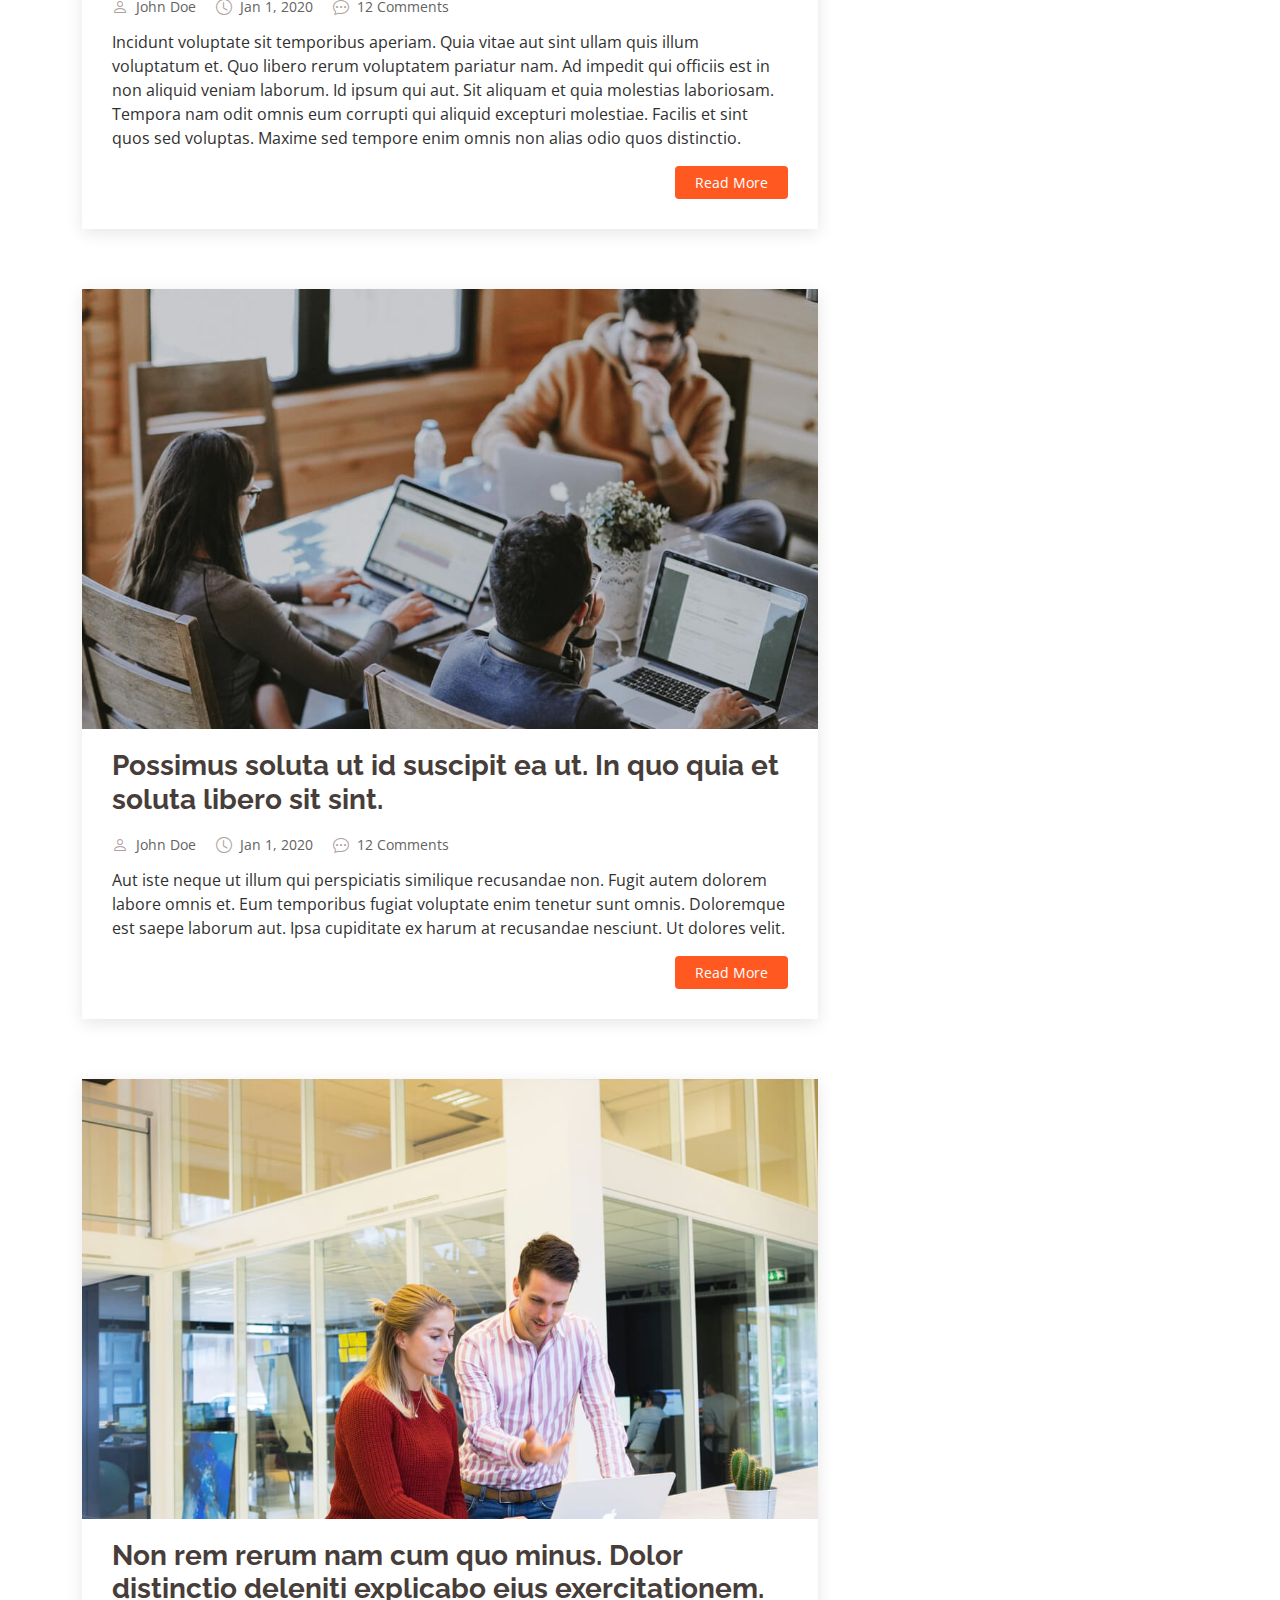
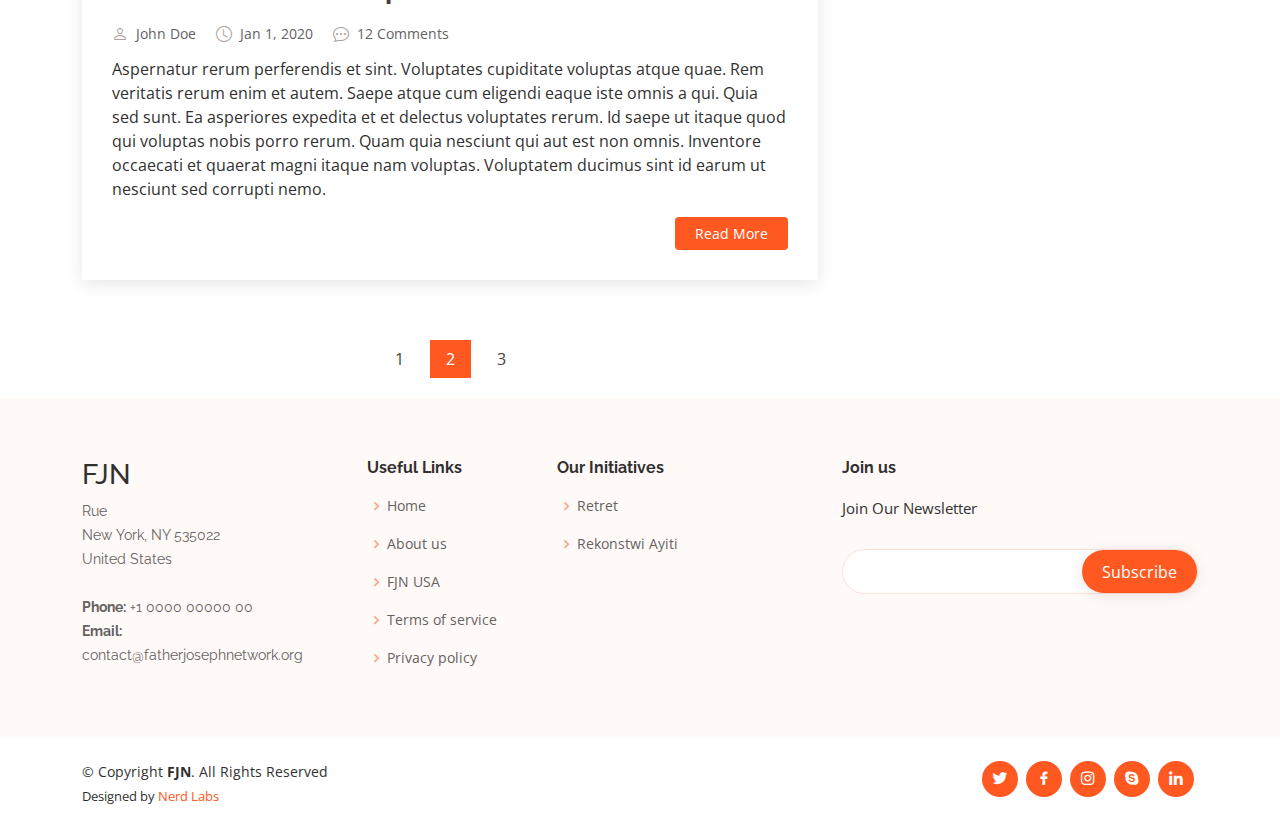
<file: blog.html>
<!DOCTYPE html>
<html lang="en">

<head>
  <meta charset="utf-8">
  <meta content="width=device-width, initial-scale=1.0" name="viewport">

  <title>Fathers Joseph Network</title>
  <meta content="" name="description">
  <meta content="" name="keywords">

  <!-- Favicons -->
  <link href="assets/img/favicon.png" rel="icon">
  <link href="assets/img/apple-touch-icon.png" rel="apple-touch-icon">

  <!-- Google Fonts -->
  <link href="https://fonts.googleapis.com/css?family=Open+Sans:300,300i,400,400i,600,600i,700,700i|Raleway:300,300i,400,400i,500,500i,600,600i,700,700i|Poppins:300,300i,400,400i,500,500i,600,600i,700,700i" rel="stylesheet">

  <!-- Vendor CSS Files -->
  <link href="assets/vendor/aos/aos.css" rel="stylesheet">
  <link href="assets/vendor/bootstrap/css/bootstrap.min.css" rel="stylesheet">
  <link href="assets/vendor/bootstrap-icons/bootstrap-icons.css" rel="stylesheet">
  <link href="assets/vendor/boxicons/css/boxicons.min.css" rel="stylesheet">
  <link href="assets/vendor/glightbox/css/glightbox.min.css" rel="stylesheet">
  <link href="assets/vendor/swiper/swiper-bundle.min.css" rel="stylesheet">

  <!-- Template Main CSS File -->
  <link href="assets/css/style.css" rel="stylesheet">

</head>

<body>

  <!-- ======= Top Bar ======= -->
  <section id="topbar" class="d-flex align-items-center">
    <div class="container d-flex justify-content-center justify-content-md-between">
      <div class="contact-info d-flex align-items-center">
        <i class="bi bi-envelope d-flex align-items-center"><a href="mailto:contact@fatherjosephnetwork.org">contact@fatherjosephnetwork.org</a></i>
        <i class="bi bi-phone d-flex align-items-center ms-4"><span>+1 000 00000 00</span></i>
      </div>

      <div class="cta d-none d-md-flex align-items-center">
        <a href="#about" class="scrollto">DONATE</a>
      </div>
    </div>
  </section>

  <!-- ======= Header ======= -->
  <header id="header" class="d-flex align-items-center">
    <div class="container d-flex align-items-center justify-content-between">

      <div class="logo">
        <!--<h1><a href="index.html">Father Joseph Network</a></h1>-->
        <!-- Uncomment below if you prefer to use an image logo -->
         <a href="index.html"><img src="assets/img/logo-fjn.jpeg" alt="" class="img-fluid"></a>
      </div>

      <nav id="navbar" class="navbar">
        <ul>
          <li><a class="nav-link scrollto active" href="#hero">Home</a></li>
          <li><a class="nav-link scrollto" href="#about">About</a></li>
          <li><a class="nav-link scrollto" href="#services">FJN USA</a></li>
          <li><a class="nav-link scrollto " href="#portfolio">FJN USA Relief Funds</a></li>
          <li><a class="nav-link scrollto" href="#team">Projects</a></li>
          <li class="dropdown"><a href="blog.html"><span>FJN Initiative<i class="bi bi-chevron-down"></i></a>
            <ul>
              <li><a href="#">FJN Youtube</a></li>
              <li><a href="#">Documents</a></li>
            </ul>
          </li>
          <li class="dropdown"><a href="#"><span>MEDIA <i class="bi bi-chevron-down"></i></a>
            <ul>
              <li><a href="#">FJN Youtube</a></li>
              <li><a href="#">Documents</a></li>
            </ul>
          </li>
          <li><a class="nav-link scrollto" href="#contact">FJN DONATE</a></li>
        </ul>
        <i class="bi bi-list mobile-nav-toggle"></i>
      </nav><!-- .navbar -->

    </div>
  </header><!-- End Header -->

  <main id="main">

    <!-- ======= Breadcrumbs ======= -->
    <section id="breadcrumbs" class="breadcrumbs">
      <div class="container">
        <ol>
          <li><a href="index.html">Home</a></li>
          <li>Blog</li>
        </ol>
        <h2>Blog</h2>
      </div>
    </section><!-- End Breadcrumbs -->

    <!-- ======= Blog Section ======= -->
    <section id="blog" class="blog">
      <div class="container" data-aos="fade-up">

        <div class="row">

          <div class="col-lg-8 entries">

            <article class="entry">

              <div class="entry-img">
                <img src="assets/img/blog/blog-1.jpg" alt="" class="img-fluid">
              </div>

              <h2 class="entry-title">
                <a href="blog-single.html">Dolorum optio tempore voluptas dignissimos cumque fuga qui quibusdam quia</a>
              </h2>

              <div class="entry-meta">
                <ul>
                  <li class="d-flex align-items-center"><i class="bi bi-person"></i> <a href="blog-single.html">John Doe</a></li>
                  <li class="d-flex align-items-center"><i class="bi bi-clock"></i> <a href="blog-single.html"><time datetime="2020-01-01">Jan 1, 2020</time></a></li>
                  <li class="d-flex align-items-center"><i class="bi bi-chat-dots"></i> <a href="blog-single.html">12 Comments</a></li>
                </ul>
              </div>

              <div class="entry-content">
                <p>
                  Similique neque nam consequuntur ad non maxime aliquam quas. Quibusdam animi praesentium. Aliquam et laboriosam eius aut nostrum quidem aliquid dicta.
                  Et eveniet enim. Qui velit est ea dolorem doloremque deleniti aperiam unde soluta. Est cum et quod quos aut ut et sit sunt. Voluptate porro consequatur assumenda perferendis dolore.
                </p>
                <div class="read-more">
                  <a href="blog-single.html">Read More</a>
                </div>
              </div>

            </article><!-- End blog entry -->

            <article class="entry">

              <div class="entry-img">
                <img src="assets/img/blog/blog-2.jpg" alt="" class="img-fluid">
              </div>

              <h2 class="entry-title">
                <a href="blog-single.html">Nisi magni odit consequatur autem nulla dolorem</a>
              </h2>

              <div class="entry-meta">
                <ul>
                  <li class="d-flex align-items-center"><i class="bi bi-person"></i> <a href="blog-single.html">John Doe</a></li>
                  <li class="d-flex align-items-center"><i class="bi bi-clock"></i> <a href="blog-single.html"><time datetime="2020-01-01">Jan 1, 2020</time></a></li>
                  <li class="d-flex align-items-center"><i class="bi bi-chat-dots"></i> <a href="blog-single.html">12 Comments</a></li>
                </ul>
              </div>

              <div class="entry-content">
                <p>
                  Incidunt voluptate sit temporibus aperiam. Quia vitae aut sint ullam quis illum voluptatum et. Quo libero rerum voluptatem pariatur nam.
                  Ad impedit qui officiis est in non aliquid veniam laborum. Id ipsum qui aut. Sit aliquam et quia molestias laboriosam. Tempora nam odit omnis eum corrupti qui aliquid excepturi molestiae. Facilis et sint quos sed voluptas. Maxime sed tempore enim omnis non alias odio quos distinctio.
                </p>
                <div class="read-more">
                  <a href="blog-single.html">Read More</a>
                </div>
              </div>

            </article><!-- End blog entry -->

            <article class="entry">

              <div class="entry-img">
                <img src="assets/img/blog/blog-3.jpg" alt="" class="img-fluid">
              </div>

              <h2 class="entry-title">
                <a href="blog-single.html">Possimus soluta ut id suscipit ea ut. In quo quia et soluta libero sit sint.</a>
              </h2>

              <div class="entry-meta">
                <ul>
                  <li class="d-flex align-items-center"><i class="bi bi-person"></i> <a href="blog-single.html">John Doe</a></li>
                  <li class="d-flex align-items-center"><i class="bi bi-clock"></i> <a href="blog-single.html"><time datetime="2020-01-01">Jan 1, 2020</time></a></li>
                  <li class="d-flex align-items-center"><i class="bi bi-chat-dots"></i> <a href="blog-single.html">12 Comments</a></li>
                </ul>
              </div>

              <div class="entry-content">
                <p>
                  Aut iste neque ut illum qui perspiciatis similique recusandae non. Fugit autem dolorem labore omnis et. Eum temporibus fugiat voluptate enim tenetur sunt omnis.
                  Doloremque est saepe laborum aut. Ipsa cupiditate ex harum at recusandae nesciunt. Ut dolores velit.
                </p>
                <div class="read-more">
                  <a href="blog-single.html">Read More</a>
                </div>
              </div>

            </article><!-- End blog entry -->

            <article class="entry">

              <div class="entry-img">
                <img src="assets/img/blog/blog-4.jpg" alt="" class="img-fluid">
              </div>

              <h2 class="entry-title">
                <a href="blog-single.html">Non rem rerum nam cum quo minus. Dolor distinctio deleniti explicabo eius exercitationem.</a>
              </h2>

              <div class="entry-meta">
                <ul>
                  <li class="d-flex align-items-center"><i class="bi bi-person"></i> <a href="blog-single.html">John Doe</a></li>
                  <li class="d-flex align-items-center"><i class="bi bi-clock"></i> <a href="blog-single.html"><time datetime="2020-01-01">Jan 1, 2020</time></a></li>
                  <li class="d-flex align-items-center"><i class="bi bi-chat-dots"></i> <a href="blog-single.html">12 Comments</a></li>
                </ul>
              </div>

              <div class="entry-content">
                <p>
                  Aspernatur rerum perferendis et sint. Voluptates cupiditate voluptas atque quae. Rem veritatis rerum enim et autem. Saepe atque cum eligendi eaque iste omnis a qui.
                  Quia sed sunt. Ea asperiores expedita et et delectus voluptates rerum. Id saepe ut itaque quod qui voluptas nobis porro rerum. Quam quia nesciunt qui aut est non omnis. Inventore occaecati et quaerat magni itaque nam voluptas. Voluptatem ducimus sint id earum ut nesciunt sed corrupti nemo.
                </p>
                <div class="read-more">
                  <a href="blog-single.html">Read More</a>
                </div>
              </div>

            </article><!-- End blog entry -->

            <div class="blog-pagination">
              <ul class="justify-content-center">
                <li><a href="#">1</a></li>
                <li class="active"><a href="#">2</a></li>
                <li><a href="#">3</a></li>
              </ul>
            </div>

          </div><!-- End blog entries list -->

          <div class="col-lg-4">

            <div class="sidebar">

              <h3 class="sidebar-title">Search</h3>
              <div class="sidebar-item search-form">
                <form action="">
                  <input type="text">
                  <button type="submit"><i class="bi bi-search"></i></button>
                </form>
              </div><!-- End sidebar search formn-->

              <h3 class="sidebar-title">Categories</h3>
              <div class="sidebar-item categories">
                <ul>
                  <li><a href="#">General <span>(25)</span></a></li>
                  <li><a href="#">Lifestyle <span>(12)</span></a></li>
                  <li><a href="#">Travel <span>(5)</span></a></li>
                  <li><a href="#">Design <span>(22)</span></a></li>
                  <li><a href="#">Creative <span>(8)</span></a></li>
                  <li><a href="#">Educaion <span>(14)</span></a></li>
                </ul>
              </div><!-- End sidebar categories-->

              <h3 class="sidebar-title">Recent Posts</h3>
              <div class="sidebar-item recent-posts">
                <div class="post-item clearfix">
                  <img src="assets/img/blog/blog-recent-1.jpg" alt="">
                  <h4><a href="blog-single.html">Nihil blanditiis at in nihil autem</a></h4>
                  <time datetime="2020-01-01">Jan 1, 2020</time>
                </div>

                <div class="post-item clearfix">
                  <img src="assets/img/blog/blog-recent-2.jpg" alt="">
                  <h4><a href="blog-single.html">Quidem autem et impedit</a></h4>
                  <time datetime="2020-01-01">Jan 1, 2020</time>
                </div>

                <div class="post-item clearfix">
                  <img src="assets/img/blog/blog-recent-3.jpg" alt="">
                  <h4><a href="blog-single.html">Id quia et et ut maxime similique occaecati ut</a></h4>
                  <time datetime="2020-01-01">Jan 1, 2020</time>
                </div>

                <div class="post-item clearfix">
                  <img src="assets/img/blog/blog-recent-4.jpg" alt="">
                  <h4><a href="blog-single.html">Laborum corporis quo dara net para</a></h4>
                  <time datetime="2020-01-01">Jan 1, 2020</time>
                </div>

                <div class="post-item clearfix">
                  <img src="assets/img/blog/blog-recent-5.jpg" alt="">
                  <h4><a href="blog-single.html">Et dolores corrupti quae illo quod dolor</a></h4>
                  <time datetime="2020-01-01">Jan 1, 2020</time>
                </div>

              </div><!-- End sidebar recent posts-->

              <h3 class="sidebar-title">Tags</h3>
              <div class="sidebar-item tags">
                <ul>
                  <li><a href="#">App</a></li>
                  <li><a href="#">IT</a></li>
                  <li><a href="#">Business</a></li>
                  <li><a href="#">Mac</a></li>
                  <li><a href="#">Design</a></li>
                  <li><a href="#">Office</a></li>
                  <li><a href="#">Creative</a></li>
                  <li><a href="#">Studio</a></li>
                  <li><a href="#">Smart</a></li>
                  <li><a href="#">Tips</a></li>
                  <li><a href="#">Marketing</a></li>
                </ul>
              </div><!-- End sidebar tags-->

            </div><!-- End sidebar -->

          </div><!-- End blog sidebar -->

        </div>

      </div>
    </section><!-- End Blog Section -->

  </main><!-- End #main -->

 <!-- ======= Footer ======= -->
 <footer id="footer">

  <div class="footer-top">
    <div class="container">
      <div class="row">

        <div class="col-lg-3 col-md-6 footer-contact">
          <h3>FJN</h3>
          <p>
            Rue <br>
            New York, NY 535022<br>
            United States <br><br>
            <strong>Phone:</strong> +1 0000 00000 00<br>
            <strong>Email:</strong> contact@fatherjosephnetwork.org<br>
          </p>
        </div>

        <div class="col-lg-2 col-md-6 footer-links">
          <h4>Useful Links</h4>
          <ul>
            <li><i class="bx bx-chevron-right"></i> <a href="#">Home</a></li>
            <li><i class="bx bx-chevron-right"></i> <a href="#">About us</a></li>
            <li><i class="bx bx-chevron-right"></i> <a href="#">FJN USA</a></li>
            <li><i class="bx bx-chevron-right"></i> <a href="#">Terms of service</a></li>
            <li><i class="bx bx-chevron-right"></i> <a href="#">Privacy policy</a></li>
          </ul>
        </div>

        <div class="col-lg-3 col-md-6 footer-links">
          <h4>Our Initiatives</h4>
          <ul>
            <li><i class="bx bx-chevron-right"></i> <a href="#">Retret</a></li>
            <li><i class="bx bx-chevron-right"></i> <a href="#">Rekonstwi Ayiti</a></li>
          </ul>
        </div>

        <div class="col-lg-4 col-md-6 footer-newsletter">
          <h4>Join us</h4>
          <p>Join Our Newsletter</p>
          <form action="" method="post">
            <input type="email" name="email"><input type="submit" value="Subscribe">
          </form>
        </div>

      </div>
    </div>
  </div>

  <div class="container d-lg-flex py-4">

    <div class="me-lg-auto text-center text-lg-start">
      <div class="copyright">
        &copy; Copyright <strong><span>FJN</span></strong>. All Rights Reserved
      </div>
      <div class="credits">

        Designed by <a href="#">Nerd Labs</a>
      </div>
    </div>
    <div class="social-links text-center text-lg-right pt-3 pt-lg-0">
      <a href="#" class="twitter"><i class="bx bxl-twitter"></i></a>
      <a href="#" class="facebook"><i class="bx bxl-facebook"></i></a>
      <a href="#" class="instagram"><i class="bx bxl-instagram"></i></a>
      <a href="#" class="google-plus"><i class="bx bxl-skype"></i></a>
      <a href="#" class="linkedin"><i class="bx bxl-linkedin"></i></a>
    </div>
  </div>
</footer><!-- End Footer -->

  <a href="#" class="back-to-top d-flex align-items-center justify-content-center"><i class="bi bi-arrow-up-short"></i></a>

  <!-- Vendor JS Files -->
  <script src="assets/vendor/aos/aos.js"></script>
  <script src="assets/vendor/bootstrap/js/bootstrap.bundle.min.js"></script>
  <script src="assets/vendor/glightbox/js/glightbox.min.js"></script>
  <script src="assets/vendor/isotope-layout/isotope.pkgd.min.js"></script>
  <script src="assets/vendor/swiper/swiper-bundle.min.js"></script>
  <script src="assets/vendor/php-email-form/validate.js"></script>

  <!-- Template Main JS File -->
  <script src="assets/js/main.js"></script>

</body>

</html>
</file>
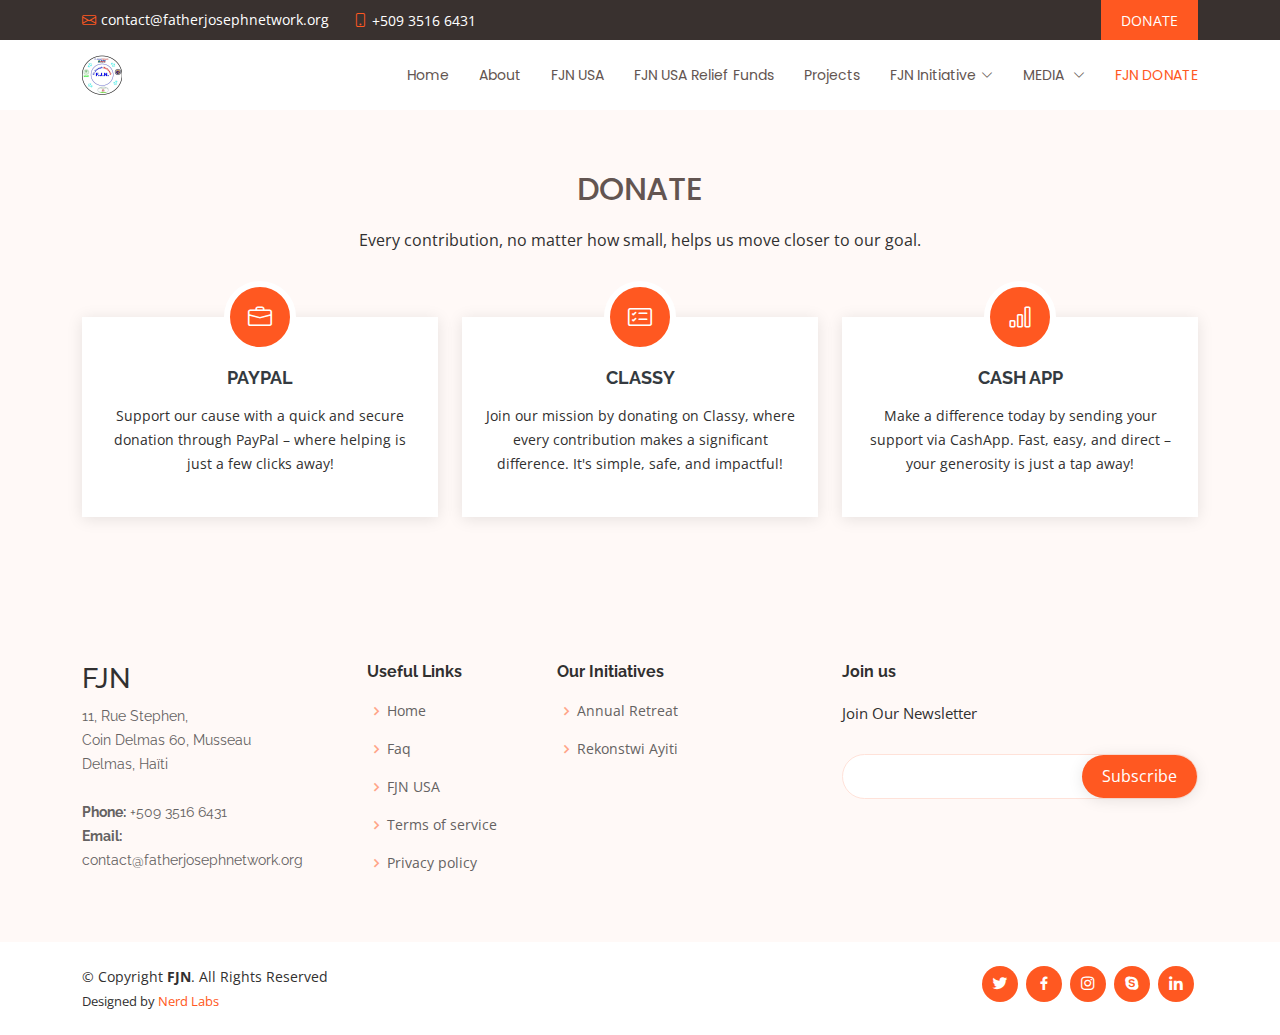
<file: donate.html>
<!DOCTYPE html>
<html lang="en">

<head>
  <meta charset="utf-8">
  <meta content="width=device-width, initial-scale=1.0" name="viewport">

  <title>Fathers Joseph Network</title>
  <meta content="" name="description">
  <meta content="" name="keywords">

  <!-- Favicons -->
  <link href="assets/img/favicon.png" rel="icon">
  <link href="assets/img/apple-touch-icon.png" rel="apple-touch-icon">

  <!-- Google Fonts -->
  <link href="https://fonts.googleapis.com/css?family=Open+Sans:300,300i,400,400i,600,600i,700,700i|Raleway:300,300i,400,400i,500,500i,600,600i,700,700i|Poppins:300,300i,400,400i,500,500i,600,600i,700,700i" rel="stylesheet">

  <!-- Vendor CSS Files -->
  <link href="assets/vendor/aos/aos.css" rel="stylesheet">
  <link href="assets/vendor/bootstrap/css/bootstrap.min.css" rel="stylesheet">
  <link href="assets/vendor/bootstrap-icons/bootstrap-icons.css" rel="stylesheet">
  <link href="assets/vendor/boxicons/css/boxicons.min.css" rel="stylesheet">
  <link href="assets/vendor/glightbox/css/glightbox.min.css" rel="stylesheet">
  <link href="assets/vendor/swiper/swiper-bundle.min.css" rel="stylesheet">

  <!-- Template Main CSS File -->
  <link href="assets/css/style.css" rel="stylesheet">

</head>

<body>

  <!-- ======= Top Bar ======= -->
  <section id="topbar" class="d-flex align-items-center">
    <div class="container d-flex justify-content-center justify-content-md-between">
      <div class="contact-info d-flex align-items-center">
        <i class="bi bi-envelope d-flex align-items-center"><a href="mailto:contact@fatherjosephnetwork.org">contact@fatherjosephnetwork.org</a></i>
        <i class="bi bi-phone d-flex align-items-center ms-4"><span>+509 3516 6431 </span></i>
      </div>

      <div class="cta d-none d-md-flex align-items-center">
        <a href="#about" class="scrollto">DONATE</a>
      </div>
    </div>
  </section>

  <!-- ======= Header ======= -->
  <header id="header" class="d-flex align-items-center">
    <div class="container d-flex align-items-center justify-content-between">

      <div class="logo">

        
         <a href="index.html"><img src="assets/img/logo-fjn.jpeg" alt="" class="img-fluid"></a>
      </div>

      <nav id="navbar" class="navbar">
        <ul>
          <li><a class="nav-link scrollto" href="#hero">Home</a></li>
          <li><a class="nav-link scrollto" href="#about">About</a></li>
          <li><a class="nav-link scrollto" href="">FJN USA</a></li>
          <li><a class="nav-link scrollto " href="#portfolio">FJN USA Relief Funds</a></li>
          <li><a class="nav-link scrollto" href="#team">Projects</a></li>
          <li class="dropdown"><a href="blog.html"><span>FJN Initiative<i class="bi bi-chevron-down"></i></a>
            <ul>
              <li><a href="#">Annual Retreat</a></li>
              <li><a href="#">FJN  Institutes</a></li>
              <li><a href="#">Common legacy</a></li>
              <li><a href="#">Cash for work activities</a></li>
            </ul>
          </li>
          <li class="dropdown"><a href="#"><span>MEDIA <i class="bi bi-chevron-down"></i></a>
            <ul>
              <li><a href="#">FJN Youtube</a></li>
              <li><a href="#">Documents</a></li>
            </ul>
          </li>
          <li><a class="nav-link scrollto active" href="#contact">FJN DONATE</a></li>
        </ul>
        <i class="bi bi-list mobile-nav-toggle"></i>
      </nav><!-- .navbar -->

    </div>
  </header><!-- End Header -->
    <!-- ======= Services Section ======= -->
    <section id="services" class="services section-bg">
      <div class="container">

        <div class="section-title" data-aos="fade-up">
          <h2>DONATE</h2>
          <p>Every contribution, no matter how small, helps us move closer to our goal.</p>
        </div>

        <div class="row">
          <div class="col-lg-4 col-md-6" data-aos="fade-up">
            <div class="icon-box">
              <div class="icon"><i class="bi bi-briefcase"></i></div>
              <h4 class="title"><a href="https://www.paypal.com/cgi-bin/webscr?cmd=_s-xclick&hosted_button_id=HSN3Q3PWDZ7EJ&source=url">PAYPAL</a></h4>
              <p class="description">Support our cause with a quick and secure donation through PayPal – where helping is just a few clicks away!
                </p>
            </div>
          </div>
          <div class="col-lg-4 col-md-6" data-aos="fade-up" data-aos-delay="100">
            <div class="icon-box">
              <div class="icon"><i class="bi bi-card-checklist"></i></div>
              <h4 class="title"><a href="https://www.classy.org/give/245647/#!/donation/checkout">Classy</a></h4>
              <p class="description">Join our mission by donating on Classy, where every contribution makes a significant difference. It's simple, safe, and impactful!</p>
            </div>
          </div>
          <div class="col-lg-4 col-md-6" data-aos="fade-up" data-aos-delay="200">
            <div class="icon-box">
              <div class="icon"><i class="bi bi-bar-chart"></i></div>
              <h4 class="title"><a href="">Cash App</a></h4>
              <p class="description">Make a difference today by sending your support via CashApp. Fast, easy, and direct – your generosity is just a tap away!</p>
            </div>
          </div>

      </div>
    </section><!-- End Services Section -->

   

  </main><!-- End #main -->
  <!-- ======= Footer ======= -->
  <footer id="footer">

    <div class="footer-top">
      <div class="container">
        <div class="row">

          <div class="col-lg-3 col-md-6 footer-contact">
            <h3>FJN</h3>
            <p>
              11, Rue Stephen, <br>
              Coin Delmas 60, Musseau<br>
              Delmas, Haïti <br><br>
              <strong>Phone:</strong> +509 3516 6431 <br>
              <strong>Email:</strong> contact@fatherjosephnetwork.org<br>
            </p>
          </div>

          <div class="col-lg-2 col-md-6 footer-links">
            <h4>Useful Links</h4>
            <ul>
              <li><i class="bx bx-chevron-right"></i> <a href="#">Home</a></li>
              <li><i class="bx bx-chevron-right"></i> <a href="#faq">Faq</a></li>
              <li><i class="bx bx-chevron-right"></i> <a href="#">FJN USA</a></li>
              <li><i class="bx bx-chevron-right"></i> <a href="#">Terms of service</a></li>
              <li><i class="bx bx-chevron-right"></i> <a href="#">Privacy policy</a></li>
            </ul>
          </div>

          <div class="col-lg-3 col-md-6 footer-links">
            <h4>Our Initiatives</h4>
            <ul>
              <li><i class="bx bx-chevron-right"></i> <a href="#">Annual Retreat</a></li>
              <li><i class="bx bx-chevron-right"></i> <a href="#">Rekonstwi Ayiti</a></li>
            </ul>
          </div>

          <div class="col-lg-4 col-md-6 footer-newsletter">
            <h4>Join us</h4>
            <p>Join Our Newsletter</p>
            <form action="" method="post">
              <input type="email" name="email"><input type="submit" value="Subscribe">
            </form>
          </div>

        </div>
      </div>
    </div>

    <div class="container d-lg-flex py-4">

      <div class="me-lg-auto text-center text-lg-start">
        <div class="copyright">
          &copy; Copyright <strong><span>FJN</span></strong>. All Rights Reserved
        </div>
        <div class="credits">

          Designed by <a href="#">Nerd Labs</a>
        </div>
      </div>
      <div class="social-links text-center text-lg-right pt-3 pt-lg-0">
        <a href="#" class="twitter"><i class="bx bxl-twitter"></i></a>
        <a href="#" class="facebook"><i class="bx bxl-facebook"></i></a>
        <a href="#" class="instagram"><i class="bx bxl-instagram"></i></a>
        <a href="#" class="google-plus"><i class="bx bxl-skype"></i></a>
        <a href="#" class="linkedin"><i class="bx bxl-linkedin"></i></a>
      </div>
    </div>
  </footer><!-- End Footer -->

  <a href="#" class="back-to-top d-flex align-items-center justify-content-center"><i class="bi bi-arrow-up-short"></i></a>

  <!-- Vendor JS Files -->
  <script src="assets/vendor/aos/aos.js"></script>
  <script src="assets/vendor/bootstrap/js/bootstrap.bundle.min.js"></script>
  <script src="assets/vendor/glightbox/js/glightbox.min.js"></script>
  <script src="assets/vendor/isotope-layout/isotope.pkgd.min.js"></script>
  <script src="assets/vendor/swiper/swiper-bundle.min.js"></script>
  <script src="assets/vendor/php-email-form/validate.js"></script>

  <!-- Template Main JS File -->
  <script src="assets/js/main.js"></script>

</body>

</html>
</file>
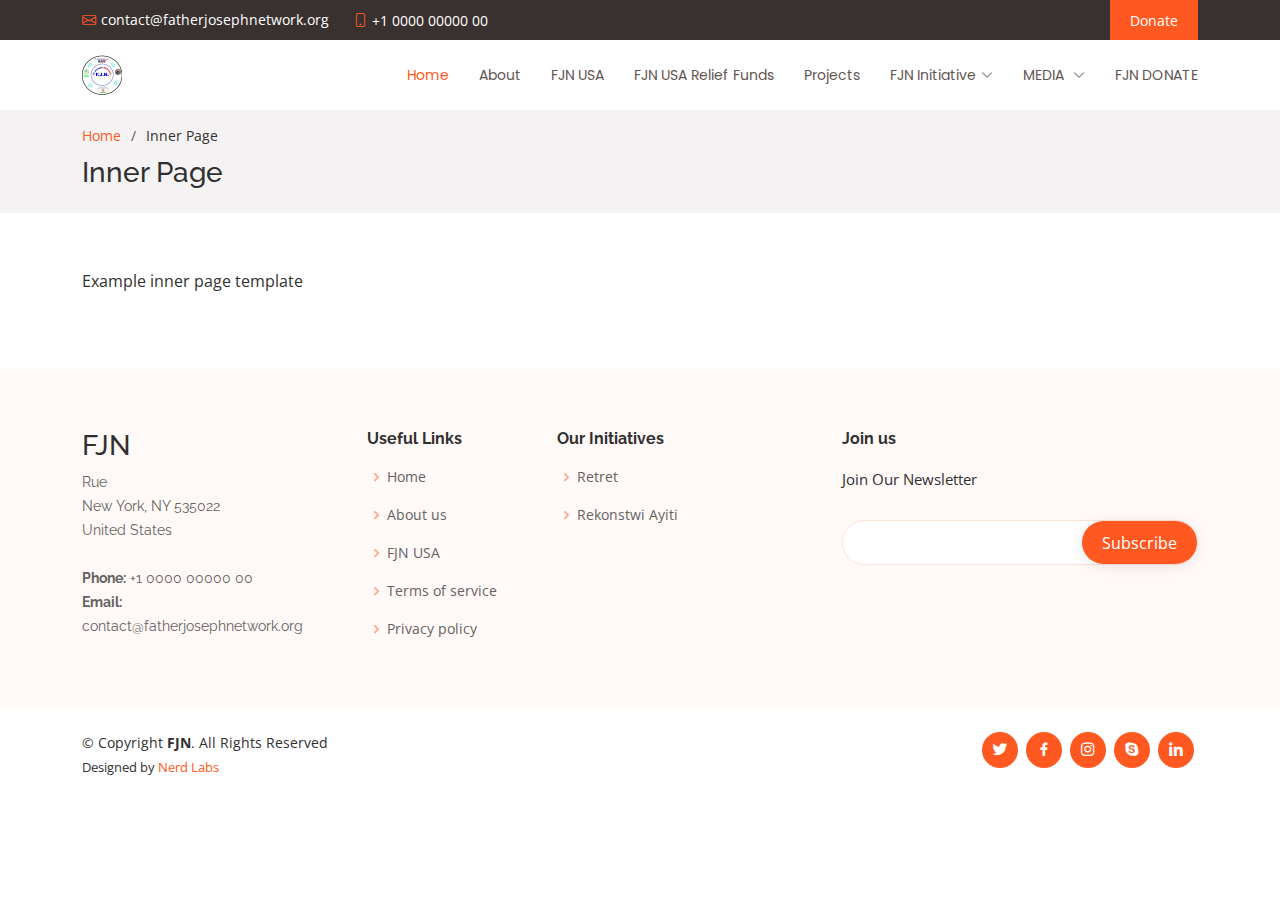
<file: inner-page.html>
<!DOCTYPE html>
<html lang="en">

<head>
  <meta charset="utf-8">
  <meta content="width=device-width, initial-scale=1.0" name="viewport">

  <title>Inner - Fathers Joseph Network</title>
  <meta content="" name="description">
  <meta content="" name="keywords">

  <!-- Favicons -->
  <link href="assets/img/favicon.png" rel="icon">
  <link href="assets/img/apple-touch-icon.png" rel="apple-touch-icon">

  <!-- Google Fonts -->
  <link href="https://fonts.googleapis.com/css?family=Open+Sans:300,300i,400,400i,600,600i,700,700i|Raleway:300,300i,400,400i,500,500i,600,600i,700,700i|Poppins:300,300i,400,400i,500,500i,600,600i,700,700i" rel="stylesheet">

  <!-- Vendor CSS Files -->
  <link href="assets/vendor/aos/aos.css" rel="stylesheet">
  <link href="assets/vendor/bootstrap/css/bootstrap.min.css" rel="stylesheet">
  <link href="assets/vendor/bootstrap-icons/bootstrap-icons.css" rel="stylesheet">
  <link href="assets/vendor/boxicons/css/boxicons.min.css" rel="stylesheet">
  <link href="assets/vendor/glightbox/css/glightbox.min.css" rel="stylesheet">
  <link href="assets/vendor/swiper/swiper-bundle.min.css" rel="stylesheet">

  <!-- Template Main CSS File -->
  <link href="assets/css/style.css" rel="stylesheet">

</head>

<body>

  <!-- ======= Top Bar ======= -->
  <section id="topbar" class="d-flex align-items-center">
    <div class="container d-flex justify-content-center justify-content-md-between">
      <div class="contact-info d-flex align-items-center">
        <i class="bi bi-envelope d-flex align-items-center"><a href="mailto:contact@fatherjosephnetwork.org">contact@fatherjosephnetwork.org</a></i>
        <i class="bi bi-phone d-flex align-items-center ms-4"><span>+1 0000 00000 00</span></i>
      </div>

      <div class="cta d-none d-md-flex align-items-center">
        <a href="#about" class="scrollto">Donate</a>
      </div>
    </div>
  </section>

  <!-- ======= Header ======= -->
   <header id="header" class="d-flex align-items-center">
    <div class="container d-flex align-items-center justify-content-between">

      <div class="logo">
        <!--<h1><a href="index.html">Father Joseph Network</a></h1>-->
        <!-- Uncomment below if you prefer to use an image logo -->
         <a href="index.html"><img src="assets/img/logo-fjn.jpeg" alt="" class="img-fluid"></a>
      </div>

      <nav id="navbar" class="navbar">
        <ul>
          <li><a class="nav-link scrollto active" href="#hero">Home</a></li>
          <li><a class="nav-link scrollto" href="#about">About</a></li>
          <li><a class="nav-link scrollto" href="#services">FJN USA</a></li>
          <li><a class="nav-link scrollto " href="#portfolio">FJN USA Relief Funds</a></li>
          <li><a class="nav-link scrollto" href="#team">Projects</a></li>
          <li class="dropdown"><a href="blog.html"><span>FJN Initiative<i class="bi bi-chevron-down"></i></a>
            <ul>
              <li><a href="#">FJN Youtube</a></li>
              <li><a href="#">Documents</a></li>
            </ul>
          </li>
          <li class="dropdown"><a href="#"><span>MEDIA <i class="bi bi-chevron-down"></i></a>
            <ul>
              <li><a href="#">FJN Youtube</a></li>
              <li><a href="#">Documents</a></li>
            </ul>
          </li>
          <li><a class="nav-link scrollto" href="#contact">FJN DONATE</a></li>
        </ul>
        <i class="bi bi-list mobile-nav-toggle"></i>
      </nav><!-- .navbar -->

    </div>
  </header><!-- End Header -->

  <main id="main">

    <!-- ======= Breadcrumbs ======= -->
    <section id="breadcrumbs" class="breadcrumbs">
      <div class="container">
        <ol>
          <li><a href="index.html">Home</a></li>
          <li>Inner Page</li>
        </ol>
        <h2>Inner Page</h2>
      </div>
    </section><!-- End Breadcrumbs -->

    <section class="inner-page pt-3">
      <div class="container">
        <p>
          Example inner page template
        </p>
      </div>
    </section>

  </main><!-- End #main -->

 <!-- ======= Footer ======= -->
 <footer id="footer">

  <div class="footer-top">
    <div class="container">
      <div class="row">

        <div class="col-lg-3 col-md-6 footer-contact">
          <h3>FJN</h3>
          <p>
            Rue <br>
            New York, NY 535022<br>
            United States <br><br>
            <strong>Phone:</strong> +1 0000 00000 00<br>
            <strong>Email:</strong> contact@fatherjosephnetwork.org<br>
          </p>
        </div>

        <div class="col-lg-2 col-md-6 footer-links">
          <h4>Useful Links</h4>
          <ul>
            <li><i class="bx bx-chevron-right"></i> <a href="#">Home</a></li>
            <li><i class="bx bx-chevron-right"></i> <a href="#">About us</a></li>
            <li><i class="bx bx-chevron-right"></i> <a href="#">FJN USA</a></li>
            <li><i class="bx bx-chevron-right"></i> <a href="#">Terms of service</a></li>
            <li><i class="bx bx-chevron-right"></i> <a href="#">Privacy policy</a></li>
          </ul>
        </div>

        <div class="col-lg-3 col-md-6 footer-links">
          <h4>Our Initiatives</h4>
          <ul>
            <li><i class="bx bx-chevron-right"></i> <a href="#">Retret</a></li>
            <li><i class="bx bx-chevron-right"></i> <a href="#">Rekonstwi Ayiti</a></li>
          </ul>
        </div>

        <div class="col-lg-4 col-md-6 footer-newsletter">
          <h4>Join us</h4>
          <p>Join Our Newsletter</p>
          <form action="" method="post">
            <input type="email" name="email"><input type="submit" value="Subscribe">
          </form>
        </div>

      </div>
    </div>
  </div>

  <div class="container d-lg-flex py-4">

    <div class="me-lg-auto text-center text-lg-start">
      <div class="copyright">
        &copy; Copyright <strong><span>FJN</span></strong>. All Rights Reserved
      </div>
      <div class="credits">

        Designed by <a href="#">Nerd Labs</a>
      </div>
    </div>
    <div class="social-links text-center text-lg-right pt-3 pt-lg-0">
      <a href="#" class="twitter"><i class="bx bxl-twitter"></i></a>
      <a href="#" class="facebook"><i class="bx bxl-facebook"></i></a>
      <a href="#" class="instagram"><i class="bx bxl-instagram"></i></a>
      <a href="#" class="google-plus"><i class="bx bxl-skype"></i></a>
      <a href="#" class="linkedin"><i class="bx bxl-linkedin"></i></a>
    </div>
  </div>
</footer><!-- End Footer -->

  <a href="#" class="back-to-top d-flex align-items-center justify-content-center"><i class="bi bi-arrow-up-short"></i></a>

  <!-- Vendor JS Files -->
  <script src="assets/vendor/aos/aos.js"></script>
  <script src="assets/vendor/bootstrap/js/bootstrap.bundle.min.js"></script>
  <script src="assets/vendor/glightbox/js/glightbox.min.js"></script>
  <script src="assets/vendor/isotope-layout/isotope.pkgd.min.js"></script>
  <script src="assets/vendor/swiper/swiper-bundle.min.js"></script>
  <script src="assets/vendor/php-email-form/validate.js"></script>

  <!-- Template Main JS File -->
  <script src="assets/js/main.js"></script>

</body>

</html>
</file>
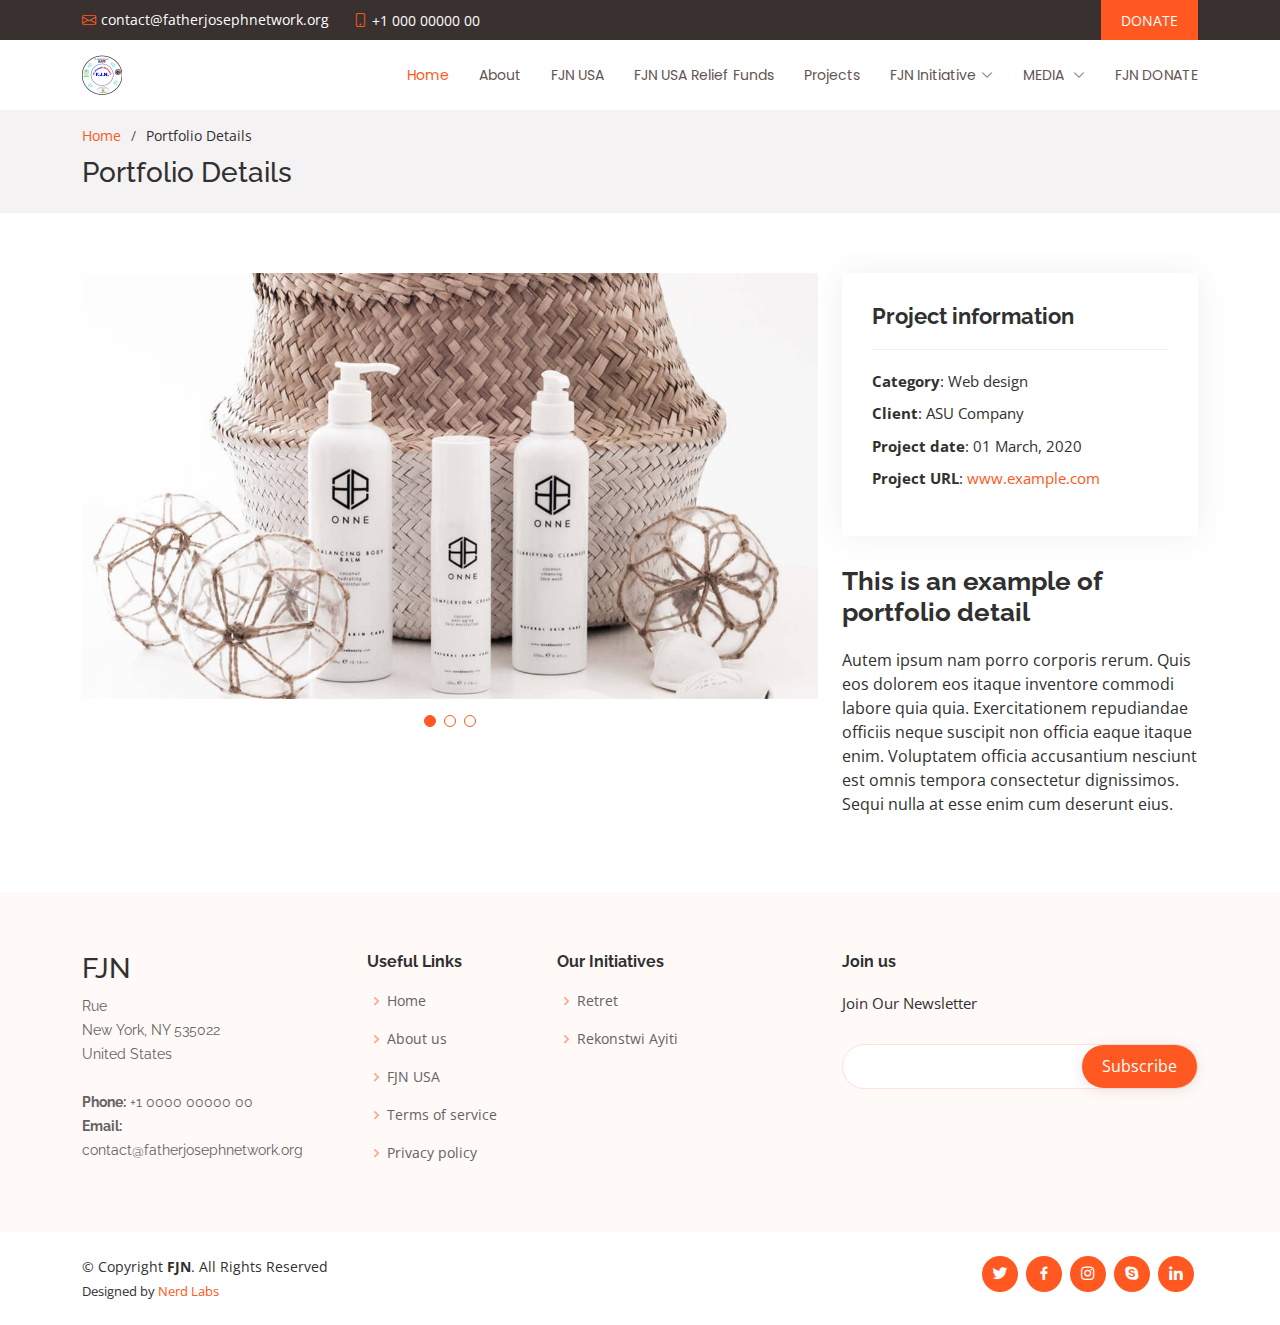
<file: portfolio-details.html>
<!DOCTYPE html>
<html lang="en">

<head>
  <meta charset="utf-8">
  <meta content="width=device-width, initial-scale=1.0" name="viewport">

  <title>Fathers Joseph Network</title>
  <meta content="" name="description">
  <meta content="" name="keywords">

  <!-- Favicons -->
  <link href="assets/img/favicon.png" rel="icon">
  <link href="assets/img/apple-touch-icon.png" rel="apple-touch-icon">

  <!-- Google Fonts -->
  <link href="https://fonts.googleapis.com/css?family=Open+Sans:300,300i,400,400i,600,600i,700,700i|Raleway:300,300i,400,400i,500,500i,600,600i,700,700i|Poppins:300,300i,400,400i,500,500i,600,600i,700,700i" rel="stylesheet">

  <!-- Vendor CSS Files -->
  <link href="assets/vendor/aos/aos.css" rel="stylesheet">
  <link href="assets/vendor/bootstrap/css/bootstrap.min.css" rel="stylesheet">
  <link href="assets/vendor/bootstrap-icons/bootstrap-icons.css" rel="stylesheet">
  <link href="assets/vendor/boxicons/css/boxicons.min.css" rel="stylesheet">
  <link href="assets/vendor/glightbox/css/glightbox.min.css" rel="stylesheet">
  <link href="assets/vendor/swiper/swiper-bundle.min.css" rel="stylesheet">

  <!-- Template Main CSS File -->
  <link href="assets/css/style.css" rel="stylesheet">

</head>

<body>

  <!-- ======= Top Bar ======= -->
  <section id="topbar" class="d-flex align-items-center">
    <div class="container d-flex justify-content-center justify-content-md-between">
      <div class="contact-info d-flex align-items-center">
        <i class="bi bi-envelope d-flex align-items-center"><a href="mailto:contact@fatherjosephnetwork.org">contact@fatherjosephnetwork.org</a></i>
        <i class="bi bi-phone d-flex align-items-center ms-4"><span>+1 000 00000 00</span></i>
      </div>

      <div class="cta d-none d-md-flex align-items-center">
        <a href="#about" class="scrollto">DONATE</a>
      </div>
    </div>
  </section>

  <!-- ======= Header ======= -->
  <header id="header" class="d-flex align-items-center">
    <div class="container d-flex align-items-center justify-content-between">

      <div class="logo">
        <!--<h1><a href="index.html">Father Joseph Network</a></h1>-->
        <!-- Uncomment below if you prefer to use an image logo -->
         <a href="index.html"><img src="assets/img/logo-fjn.jpeg" alt="" class="img-fluid"></a>
      </div>

      <nav id="navbar" class="navbar">
        <ul>
          <li><a class="nav-link scrollto active" href="#hero">Home</a></li>
          <li><a class="nav-link scrollto" href="#about">About</a></li>
          <li><a class="nav-link scrollto" href="#services">FJN USA</a></li>
          <li><a class="nav-link scrollto " href="#portfolio">FJN USA Relief Funds</a></li>
          <li><a class="nav-link scrollto" href="#team">Projects</a></li>
          <li class="dropdown"><a href="blog.html"><span>FJN Initiative<i class="bi bi-chevron-down"></i></a>
            <ul>
              <li><a href="#">FJN Youtube</a></li>
              <li><a href="#">Documents</a></li>
            </ul>
          </li>
          <li class="dropdown"><a href="#"><span>MEDIA <i class="bi bi-chevron-down"></i></a>
            <ul>
              <li><a href="#">FJN Youtube</a></li>
              <li><a href="#">Documents</a></li>
            </ul>
          </li>
          <li><a class="nav-link scrollto" href="#contact">FJN DONATE</a></li>
        </ul>
        <i class="bi bi-list mobile-nav-toggle"></i>
      </nav><!-- .navbar -->

    </div>
  </header><!-- End Header -->

  <main id="main">

    <!-- ======= Breadcrumbs ======= -->
    <section id="breadcrumbs" class="breadcrumbs">
      <div class="container">
        <ol>
          <li><a href="index.html">Home</a></li>
          <li>Portfolio Details</li>
        </ol>
        <h2>Portfolio Details</h2>
      </div>
    </section><!-- End Breadcrumbs -->

    <!-- ======= Portfolio Details Section ======= -->
    <section id="portfolio-details" class="portfolio-details">
      <div class="container">

        <div class="row gy-4">

          <div class="col-lg-8">
            <div class="portfolio-details-slider swiper">
              <div class="swiper-wrapper align-items-center">

                <div class="swiper-slide">
                  <img src="assets/img/portfolio/portfolio-details-1.jpg" alt="">
                </div>

                <div class="swiper-slide">
                  <img src="assets/img/portfolio/portfolio-details-2.jpg" alt="">
                </div>

                <div class="swiper-slide">
                  <img src="assets/img/portfolio/portfolio-details-3.jpg" alt="">
                </div>

              </div>
              <div class="swiper-pagination"></div>
            </div>
          </div>

          <div class="col-lg-4">
            <div class="portfolio-info">
              <h3>Project information</h3>
              <ul>
                <li><strong>Category</strong>: Web design</li>
                <li><strong>Client</strong>: ASU Company</li>
                <li><strong>Project date</strong>: 01 March, 2020</li>
                <li><strong>Project URL</strong>: <a href="#">www.example.com</a></li>
              </ul>
            </div>
            <div class="portfolio-description">
              <h2>This is an example of portfolio detail</h2>
              <p>
                Autem ipsum nam porro corporis rerum. Quis eos dolorem eos itaque inventore commodi labore quia quia. Exercitationem repudiandae officiis neque suscipit non officia eaque itaque enim. Voluptatem officia accusantium nesciunt est omnis tempora consectetur dignissimos. Sequi nulla at esse enim cum deserunt eius.
              </p>
            </div>
          </div>

        </div>

      </div>
    </section><!-- End Portfolio Details Section -->

  </main><!-- End #main -->

 <!-- ======= Footer ======= -->
 <footer id="footer">

  <div class="footer-top">
    <div class="container">
      <div class="row">

        <div class="col-lg-3 col-md-6 footer-contact">
          <h3>FJN</h3>
          <p>
            Rue <br>
            New York, NY 535022<br>
            United States <br><br>
            <strong>Phone:</strong> +1 0000 00000 00<br>
            <strong>Email:</strong> contact@fatherjosephnetwork.org<br>
          </p>
        </div>

        <div class="col-lg-2 col-md-6 footer-links">
          <h4>Useful Links</h4>
          <ul>
            <li><i class="bx bx-chevron-right"></i> <a href="#">Home</a></li>
            <li><i class="bx bx-chevron-right"></i> <a href="#">About us</a></li>
            <li><i class="bx bx-chevron-right"></i> <a href="#">FJN USA</a></li>
            <li><i class="bx bx-chevron-right"></i> <a href="#">Terms of service</a></li>
            <li><i class="bx bx-chevron-right"></i> <a href="#">Privacy policy</a></li>
          </ul>
        </div>

        <div class="col-lg-3 col-md-6 footer-links">
          <h4>Our Initiatives</h4>
          <ul>
            <li><i class="bx bx-chevron-right"></i> <a href="#">Retret</a></li>
            <li><i class="bx bx-chevron-right"></i> <a href="#">Rekonstwi Ayiti</a></li>
          </ul>
        </div>

        <div class="col-lg-4 col-md-6 footer-newsletter">
          <h4>Join us</h4>
          <p>Join Our Newsletter</p>
          <form action="" method="post">
            <input type="email" name="email"><input type="submit" value="Subscribe">
          </form>
        </div>

      </div>
    </div>
  </div>

  <div class="container d-lg-flex py-4">

    <div class="me-lg-auto text-center text-lg-start">
      <div class="copyright">
        &copy; Copyright <strong><span>FJN</span></strong>. All Rights Reserved
      </div>
      <div class="credits">

        Designed by <a href="#">Nerd Labs</a>
      </div>
    </div>
    <div class="social-links text-center text-lg-right pt-3 pt-lg-0">
      <a href="#" class="twitter"><i class="bx bxl-twitter"></i></a>
      <a href="#" class="facebook"><i class="bx bxl-facebook"></i></a>
      <a href="#" class="instagram"><i class="bx bxl-instagram"></i></a>
      <a href="#" class="google-plus"><i class="bx bxl-skype"></i></a>
      <a href="#" class="linkedin"><i class="bx bxl-linkedin"></i></a>
    </div>
  </div>
</footer><!-- End Footer -->

  <a href="#" class="back-to-top d-flex align-items-center justify-content-center"><i class="bi bi-arrow-up-short"></i></a>

  <!-- Vendor JS Files -->
  <script src="assets/vendor/aos/aos.js"></script>
  <script src="assets/vendor/bootstrap/js/bootstrap.bundle.min.js"></script>
  <script src="assets/vendor/glightbox/js/glightbox.min.js"></script>
  <script src="assets/vendor/isotope-layout/isotope.pkgd.min.js"></script>
  <script src="assets/vendor/swiper/swiper-bundle.min.js"></script>
  <script src="assets/vendor/php-email-form/validate.js"></script>

  <!-- Template Main JS File -->
  <script src="assets/js/main.js"></script>

</body>

</html>
</file>
<file: assets/css/style.css>
body {
  font-family: "Open Sans", sans-serif;
  color: #313030;
}

a {
  color: #ff5821;
  text-decoration: none;
}

a:hover {
  color: #ff7e54;
  text-decoration: none;
}

h1,
h2,
h3,
h4,
h5,
h6 {
  font-family: "Raleway", sans-serif;
}

/*--------------------------------------------------------------
# Back to top button
--------------------------------------------------------------*/
.back-to-top {
  position: fixed;
  visibility: hidden;
  opacity: 0;
  right: 15px;
  bottom: 15px;
  z-index: 996;
  background: #ff5821;
  width: 40px;
  height: 40px;
  border-radius: 4px;
  transition: all 0.4s;
}

.back-to-top i {
  font-size: 28px;
  color: #fff;
  line-height: 0;
}

.back-to-top:hover {
  background: #ff774a;
  color: #fff;
}

.back-to-top.active {
  visibility: visible;
  opacity: 1;
}

/*--------------------------------------------------------------
# Disable aos animation delay on mobile devices
--------------------------------------------------------------*/
@media screen and (max-width: 768px) {
  [data-aos-delay] {
    transition-delay: 0 !important;
  }
}

/*--------------------------------------------------------------
# Top Bar
--------------------------------------------------------------*/
#topbar {
  background: #39312f;
  font-size: 14px;
  padding: 0;
  color: rgba(255, 255, 255, 0.8);
  height: 40px;
}

#topbar .contact-info i {
  font-style: normal;
  color: #ff5821;
}

#topbar .contact-info i a,
#topbar .contact-info i span {
  padding-left: 5px;
  color: #fff;
}

#topbar .contact-info i a {
  line-height: 0;
  transition: 0.3s;
}

#topbar .contact-info i a:hover {
  color: #ff5821;
}

#topbar .cta a {
  color: #fff;
  background: #ff5821;
  padding: 10px 20px;
  display: inline-block;
  transition: 0.3s;
}

#topbar .cta a:hover {
  background: #ff6b3b;
}

/*--------------------------------------------------------------
# Header
--------------------------------------------------------------*/
#header {
  height: 70px;
  transition: all 0.5s;
  z-index: 997;
  background: #fff;
}

#header.header-fixed {
  box-shadow: 0px 0px 20px 0px rgba(0, 0, 0, 0.1);
}

#header .logo h1 {
  font-size: 28px;
  margin: 0;
  line-height: 0;
  font-weight: 700;
  font-family: "Open Sans", sans-serif;
}

#header .logo h1 a,
#header .logo h1 a:hover {
  color: #635551;
  text-decoration: none;
}

#header .logo img {
  padding: 0;
  margin: 0;
  max-height: 40px;
}

.scrolled-offset {
  margin-top: 70px;
}

#main {
  z-index: 3;
}

/*--------------------------------------------------------------
# Navigation Menu
--------------------------------------------------------------*/
/**
* Desktop Navigation 
*/
.navbar {
  padding: 0;
}

.navbar ul {
  margin: 0;
  padding: 0;
  display: flex;
  list-style: none;
  align-items: center;
}

.navbar li {
  position: relative;
}

.navbar a,
.navbar a:focus {
  display: flex;
  align-items: center;
  justify-content: space-between;
  padding: 10px 0 10px 30px;
  font-size: 14px;
  font-family: "Poppins", sans-serif;
  color: #635551;
  white-space: nowrap;
  transition: 0.3s;
}

.navbar a i,
.navbar a:focus i {
  font-size: 12px;
  line-height: 0;
  margin-left: 5px;
}

.navbar a:hover,
.navbar .active,
.navbar .active:focus,
.navbar li:hover>a {
  color: #ff5821;
}

.navbar .getstarted,
.navbar .getstarted:focus {
  background: #ff5821;
  padding: 8px 20px;
  margin-left: 30px;
  border-radius: 4px;
  color: #fff;
}

.navbar .getstarted:hover,
.navbar .getstarted:focus:hover {
  color: #fff;
  background: #ff6b3b;
}

.navbar .dropdown ul {
  display: block;
  position: absolute;
  left: 14px;
  top: calc(100% + 30px);
  margin: 0;
  padding: 10px 0;
  z-index: 99;
  opacity: 0;
  visibility: hidden;
  background: #fff;
  box-shadow: 0px 0px 30px rgba(127, 137, 161, 0.25);
  transition: 0.3s;
  border-radius: 4px;
}

.navbar .dropdown ul li {
  min-width: 200px;
}

.navbar .dropdown ul a {
  padding: 10px 20px;
}

.navbar .dropdown ul a i {
  font-size: 12px;
}

.navbar .dropdown ul a:hover,
.navbar .dropdown ul .active:hover,
.navbar .dropdown ul li:hover>a {
  color: #ff5821;
}

.navbar .dropdown:hover>ul {
  opacity: 1;
  top: 100%;
  visibility: visible;
}

.navbar .dropdown .dropdown ul {
  top: 0;
  left: calc(100% - 30px);
  visibility: hidden;
}

.navbar .dropdown .dropdown:hover>ul {
  opacity: 1;
  top: 0;
  left: 100%;
  visibility: visible;
}

@media (max-width: 1366px) {
  .navbar .dropdown .dropdown ul {
    left: -90%;
  }

  .navbar .dropdown .dropdown:hover>ul {
    left: -100%;
  }
}

/**
* Mobile Navigation 
*/
.mobile-nav-toggle {
  color: #473d3a;
  font-size: 28px;
  cursor: pointer;
  display: none;
  line-height: 0;
  transition: 0.5s;
}

.mobile-nav-toggle.bi-x {
  color: #fff;
}

@media (max-width: 991px) {
  .mobile-nav-toggle {
    display: block;
  }

  .navbar ul {
    display: none;
  }
}

.navbar-mobile {
  position: fixed;
  overflow: hidden;
  top: 0;
  right: 0;
  left: 0;
  bottom: 0;
  background: rgba(43, 37, 35, 0.9);
  transition: 0.3s;
  z-index: 999;
}

.navbar-mobile .mobile-nav-toggle {
  position: absolute;
  top: 15px;
  right: 15px;
}

.navbar-mobile ul {
  display: block;
  position: absolute;
  top: 55px;
  right: 15px;
  bottom: 15px;
  left: 15px;
  padding: 10px 0;
  border-radius: 10px;
  background-color: #fff;
  overflow-y: auto;
  transition: 0.3s;
}

.navbar-mobile a,
.navbar-mobile a:focus {
  padding: 10px 20px;
  font-size: 15px;
  color: #473d3a;
}

.navbar-mobile a:hover,
.navbar-mobile .active,
.navbar-mobile li:hover>a {
  color: #ff5821;
}

.navbar-mobile .getstarted,
.navbar-mobile .getstarted:focus {
  margin: 15px;
}

.navbar-mobile .dropdown ul {
  position: static;
  display: none;
  margin: 10px 20px;
  padding: 10px 0;
  z-index: 99;
  opacity: 1;
  visibility: visible;
  background: #fff;
  box-shadow: 0px 0px 30px rgba(127, 137, 161, 0.25);
}

.navbar-mobile .dropdown ul li {
  min-width: 200px;
}

.navbar-mobile .dropdown ul a {
  padding: 10px 20px;
}

.navbar-mobile .dropdown ul a i {
  font-size: 12px;
}

.navbar-mobile .dropdown ul a:hover,
.navbar-mobile .dropdown ul .active:hover,
.navbar-mobile .dropdown ul li:hover>a {
  color: #ff5821;
}

.navbar-mobile .dropdown>.dropdown-active {
  display: block;
}

/*--------------------------------------------------------------
# Hero Section
--------------------------------------------------------------*/
#hero {
  width: 100%;
  height: 60vh;
  background: url("../img/retraite.jpeg") center center;
  background-size: cover;
  position: relative;
  z-index: 1;
  padding: 0;
  margin-bottom: -120px;
}

#hero:before {
  content: "";
  background: rgba(0, 0, 0, 0.4);
  position: absolute;
  bottom: 0;
  top: 0;
  left: 0;
  right: 0;
}

#hero .container {
  z-index: 2;
}

#hero h1 {
  margin: 0 0 10px 0;
  font-size: 48px;
  font-weight: 700;
  line-height: 56px;
  color: #fff;
}

#hero h2 {
  color: #eee;
  margin-bottom: 50px;
  font-size: 24px;
}

#hero .get-started-icon {
  font-size: 24px;
  background: #ff5821;
  padding: 14px;
  color: #fff;
  border-radius: 50px;
  position: relative;
  z-index: 5;
  box-shadow: 10px 2px 15px rgba(0, 0, 0, 0.1);
}

#hero .btn-get-started {
  font-family: "Raleway", sans-serif;
  font-weight: 400;
  font-size: 16px;
  letter-spacing: 1px;
  display: inline-block;
  transition: 0.5s;
  margin-left: -10px;
  padding: 8px 26px 8px 26px;
  color: #fff;
  background: #584b48;
  border-radius: 0 50px 50px 0;
  position: relative;
  z-index: 4;
}

#hero .btn-get-started:hover {
  background: #ff5821;
}

@media (min-width: 1024px) {
  #hero {
    background-attachment: fixed;
  }
}

@media (max-width: 1024px),
(max-height: 768px) {
  #hero {
    margin-bottom: -150px;
    height: 80vh;
  }
}

@media (max-width: 768px) {
  #hero {
    height: 80vh;
  }

  #hero h1 {
    font-size: 28px;
    line-height: 36px;
  }

  #hero h2 {
    font-size: 18px;
    line-height: 24px;
    margin-bottom: 30px;
  }
}

@media (max-height: 640px) {
  #hero {
    height: 120vh;
  }
}

/*--------------------------------------------------------------
# Sections General
--------------------------------------------------------------*/
section {
  padding: 60px 0;
  overflow: hidden;
}

.section-bg {
  background-color: #fff9f7;
}

.section-title {
  text-align: center;
  padding-bottom: 30px;
}

.section-title h2 {
  font-size: 32px;
  font-weight: 500;
  margin-bottom: 20px;
  padding-bottom: 0;
  font-family: "Poppins", sans-serif;
  color: #635551;
}

.section-title p {
  margin-bottom: 0;
}

/*--------------------------------------------------------------
# Breadcrumbs
--------------------------------------------------------------*/
.breadcrumbs {
  padding: 15px 0;
  background: #f4f2f2;
  margin-bottom: 40px;
}

.breadcrumbs h2 {
  font-size: 28px;
  font-weight: 500;
}

.breadcrumbs ol {
  display: flex;
  flex-wrap: wrap;
  list-style: none;
  padding: 0 0 10px 0;
  margin: 0;
  font-size: 14px;
}

.breadcrumbs ol li+li {
  padding-left: 10px;
}

.breadcrumbs ol li+li::before {
  display: inline-block;
  padding-right: 10px;
  color: #635551;
  content: "/";
}

/*--------------------------------------------------------------
# Why Us
--------------------------------------------------------------*/
.why-us {
  padding: 0 0 30px 0;
  position: relative;
  z-index: 3;
}

.why-us .content {
  padding: 30px;
  background: #ff5821;
  border-radius: 4px;
  color: #fff;
}

.why-us .content h3 {
  font-weight: 700;
  font-size: 34px;
  margin-bottom: 30px;
}

.why-us .content p {
  margin-bottom: 30px;
}

.why-us .content .more-btn {
  display: inline-block;
  background: rgba(255, 255, 255, 0.2);
  padding: 6px 30px 8px 30px;
  color: #fff;
  border-radius: 50px;
  transition: all ease-in-out 0.4s;
}

.why-us .content .more-btn i {
  font-size: 14px;
}

.why-us .content .more-btn:hover {
  color: #ff5821;
  background: #fff;
}

.why-us .icon-boxes .icon-box {
  text-align: center;
  border-radius: 10px;
  background: #fff;
  box-shadow: 0px 2px 15px rgba(0, 0, 0, 0.1);
  padding: 40px 30px;
  width: 100%;
}

.why-us .icon-boxes .icon-box i {
  font-size: 40px;
  color: #ff5821;
  margin-bottom: 30px;
}

.why-us .icon-boxes .icon-box h4 {
  font-size: 20px;
  font-weight: 700;
  margin: 0 0 30px 0;
}

.why-us .icon-boxes .icon-box p {
  font-size: 15px;
  color: #716f6f;
}

/*--------------------------------------------------------------
# About
--------------------------------------------------------------*/
.about .icon-boxes h4 {
  font-size: 18px;
  color: #7f6d68;
  margin-bottom: 15px;
}

.about .icon-boxes h3 {
  font-size: 28px;
  font-weight: 700;
  color: #554945;
  margin-bottom: 15px;
}

.about .icon-box {
  margin-top: 40px;
}

.about .icon-box .icon {
  float: left;
  display: flex;
  align-items: center;
  justify-content: center;
  width: 64px;
  height: 64px;
  border: 2px solid #ffcbba;
  border-radius: 50px;
  transition: 0.5s;
  background: #fff;
}

.about .icon-box .icon i {
  color: #ff5821;
  font-size: 32px;
}

.about .icon-box:hover .icon {
  background: #ff5821;
  border-color: #ff5821;
}

.about .icon-box:hover .icon i {
  color: #fff;
}

.about .icon-box .title {
  margin-left: 85px;
  font-weight: 700;
  margin-bottom: 10px;
  font-size: 18px;
}

.about .icon-box .title a {
  color: #343a40;
  transition: 0.3s;
}

.about .icon-box .title a:hover {
  color: #ff5821;
}

.about .icon-box .description {
  margin-left: 85px;
  line-height: 24px;
  font-size: 14px;
}

.about .video-box {
  background: url("../img/about-imgfjn.jpeg") center center no-repeat;
  background-size: cover;
  min-height: 500px;
}

.about .play-btn {
  width: 94px;
  height: 94px;
  background: radial-gradient(#ff5821 50%, rgba(255, 88, 33, 0.4) 52%);
  border-radius: 50%;
  display: block;
  position: absolute;
  left: calc(50% - 47px);
  top: calc(50% - 47px);
  overflow: hidden;
}

.about .play-btn::after {
  content: "";
  position: absolute;
  left: 50%;
  top: 50%;
  transform: translateX(-40%) translateY(-50%);
  width: 0;
  height: 0;
  border-top: 10px solid transparent;
  border-bottom: 10px solid transparent;
  border-left: 15px solid #fff;
  z-index: 100;
  transition: all 400ms cubic-bezier(0.55, 0.055, 0.675, 0.19);
}

.about .play-btn::before {
  content: "";
  position: absolute;
  width: 120px;
  height: 120px;
  animation-delay: 0s;
  animation: pulsate-btn 2s;
  animation-direction: forwards;
  animation-iteration-count: infinite;
  animation-timing-function: steps;
  opacity: 1;
  border-radius: 50%;
  border: 5px solid rgba(255, 88, 33, 0.7);
  top: -15%;
  left: -15%;
  background: rgba(198, 16, 0, 0);
}

.about .play-btn:hover::after {
  border-left: 15px solid #ff5821;
  transform: scale(20);
}

.about .play-btn:hover::before {
  content: "";
  position: absolute;
  left: 50%;
  top: 50%;
  transform: translateX(-40%) translateY(-50%);
  width: 0;
  height: 0;
  border: none;
  border-top: 10px solid transparent;
  border-bottom: 10px solid transparent;
  border-left: 15px solid #fff;
  z-index: 200;
  animation: none;
  border-radius: 0;
}

@keyframes pulsate-btn {
  0% {
    transform: scale(0.6, 0.6);
    opacity: 1;
  }

  100% {
    transform: scale(1, 1);
    opacity: 0;
  }
}

/*--------------------------------------------------------------
# Clients
--------------------------------------------------------------*/
.clients .swiper-pagination {
  margin-top: 20px;
  position: relative;
}

.clients .swiper-pagination .swiper-pagination-bullet {
  width: 12px;
  height: 12px;
  background-color: #fff;
  opacity: 1;
  border: 1px solid #ff5821;
}

.clients .swiper-pagination .swiper-pagination-bullet-active {
  background-color: #ff5821;
}

.clients .swiper-slide img {
  opacity: 0.5;
  filter: grayscale(100%);
}

.clients .swiper-slide img:hover {
  filter: none;
  opacity: 1;
}

/*--------------------------------------------------------------
# Services
--------------------------------------------------------------*/
.services .icon-box {
  padding: 50px 20px;
  margin-top: 35px;
  margin-bottom: 25px;
  text-align: center;
  height: 200px;
  position: relative;
  background: #fff;
  box-shadow: 0px 2px 15px rgba(0, 0, 0, 0.1);
}

.services .icon {
  position: absolute;
  top: -36px;
  left: calc(50% - 36px);
  transition: 0.2s;
  border-radius: 50%;
  border: 6px solid #fff;
  display: flex;
  justify-content: center;
  align-items: center;
  flex-direction: column;
  text-align: center;
  width: 72px;
  height: 72px;
  background: #ff5821;
}

.services .icon i {
  color: #fff;
  font-size: 24px;
  line-height: 0;
}

.services .title {
  font-weight: 700;
  margin-bottom: 15px;
  font-size: 18px;
  text-transform: uppercase;
}

.services .title a {
  color: #343a40;
}

.services .icon-box:hover .icon {
  background: #fff;
  border: 2px solid #ff5821;
}

.services .icon-box:hover .icon i {
  color: #ff5821;
}

.services .icon-box:hover .title a {
  color: #ff5821;
}

.services .description {
  line-height: 24px;
  font-size: 14px;
}

/*--------------------------------------------------------------
# Values
--------------------------------------------------------------*/
.values .card {
  border: 0;
  padding: 160px 20px 20px 20px;
  position: relative;
  width: 100%;
  background-size: cover;
  background-repeat: no-repeat;
  background-position: center center;
}

.values .card-body {
  z-index: 10;
  background: rgba(255, 255, 255, 0.9);
  padding: 15px 30px;
  box-shadow: 0px 2px 15px rgba(0, 0, 0, 0.1);
  transition: 0.3s;
  transition: ease-in-out 0.4s;
  border-radius: 5px;
}

.values .card-title {
  font-weight: 700;
  text-align: center;
  margin-bottom: 15px;
}

.values .card-title a {
  color: #473d3a;
}

.values .card-text {
  color: #4b4949;
}

.values .read-more a {
  color: #656262;
  text-transform: uppercase;
  font-weight: 600;
  font-size: 12px;
  transition: 0.4s;
}

.values .read-more a:hover {
  text-decoration: underline;
}

.values .card:hover .card-body {
  background: #ff5821;
}

.values .card:hover .read-more a,
.values .card:hover .card-title,
.values .card:hover .card-title a,
.values .card:hover .card-text {
  color: #fff;
}

/*--------------------------------------------------------------
# Testimonials
--------------------------------------------------------------*/
.testimonials {
  padding: 80px 0;
  background: url("../img/testimonials-bg.jpg") no-repeat;
  background-position: center center;
  background-size: cover;
  position: relative;
}

.testimonials::before {
  content: "";
  position: absolute;
  left: 0;
  right: 0;
  top: 0;
  bottom: 0;
  background: rgba(0, 0, 0, 0.5);
}

.testimonials .section-header {
  margin-bottom: 40px;
}

.testimonials .testimonials-carousel,
.testimonials .testimonials-slider {
  overflow: hidden;
}

.testimonials .testimonial-item {
  text-align: center;
  color: #fff;
}

.testimonials .testimonial-item .testimonial-img {
  width: 100px;
  border-radius: 50%;
  border: 6px solid rgba(255, 255, 255, 0.15);
  margin: 0 auto;
}

.testimonials .testimonial-item h3 {
  font-size: 20px;
  font-weight: bold;
  margin: 10px 0 5px 0;
  color: #fff;
}

.testimonials .testimonial-item h4 {
  font-size: 14px;
  color: #ddd;
  margin: 0 0 15px 0;
}

.testimonials .testimonial-item .quote-icon-left,
.testimonials .testimonial-item .quote-icon-right {
  color: rgba(255, 255, 255, 0.4);
  font-size: 26px;
}

.testimonials .testimonial-item .quote-icon-left {
  display: inline-block;
  left: -5px;
  position: relative;
}

.testimonials .testimonial-item .quote-icon-right {
  display: inline-block;
  right: -5px;
  position: relative;
  top: 10px;
}

.testimonials .testimonial-item p {
  font-style: italic;
  margin: 0 auto 15px auto;
  color: #eee;
}

.testimonials .swiper-pagination {
  margin-top: 20px;
  position: relative;
}

.testimonials .swiper-pagination .swiper-pagination-bullet {
  width: 12px;
  height: 12px;
  background-color: rgba(255, 255, 255, 0.5);
  opacity: 1;
}

.testimonials .swiper-pagination .swiper-pagination-bullet-active {
  background-color: #ff5821;
}

@media (min-width: 992px) {
  .testimonials .testimonial-item p {
    width: 80%;
  }
}

/*--------------------------------------------------------------
# Portfolio
--------------------------------------------------------------*/
.portfolio #portfolio-flters {
  padding: 0;
  margin: 0 auto 35px auto;
  list-style: none;
  text-align: center;
  border-radius: 50px;
  padding: 2px 15px;
}

.portfolio #portfolio-flters li {
  cursor: pointer;
  display: inline-block;
  padding: 10px 20px 12px 20px;
  font-size: 14px;
  font-weight: 600;
  line-height: 1;
  text-transform: uppercase;
  color: #313030;
  margin-bottom: 5px;
  transition: all 0.3s ease-in-out;
  border-radius: 50px;
}

.portfolio #portfolio-flters li:hover,
.portfolio #portfolio-flters li.filter-active {
  color: #ff5821;
  background: #fff1ed;
}

.portfolio #portfolio-flters li:last-child {
  margin-right: 0;
}

.portfolio .portfolio-item {
  margin-bottom: 30px;
}

.portfolio .portfolio-item .portfolio-info {
  opacity: 0;
  position: absolute;
  left: 30px;
  right: 30px;
  bottom: 0;
  z-index: 3;
  transition: all ease-in-out 0.3s;
  background: rgba(255, 255, 255, 0.9);
  padding: 15px;
}

.portfolio .portfolio-item .portfolio-info h4 {
  font-size: 18px;
  color: #fff;
  font-weight: 600;
  color: #473d3a;
}

.portfolio .portfolio-item .portfolio-info p {
  color: #7f6d68;
  font-size: 14px;
  margin-bottom: 0;
}

.portfolio .portfolio-item .portfolio-info .preview-link,
.portfolio .portfolio-item .portfolio-info .details-link {
  position: absolute;
  right: 40px;
  font-size: 24px;
  top: calc(50% - 18px);
  color: #635551;
}

.portfolio .portfolio-item .portfolio-info .preview-link:hover,
.portfolio .portfolio-item .portfolio-info .details-link:hover {
  color: #ff5821;
}

.portfolio .portfolio-item .portfolio-info .details-link {
  right: 10px;
}

.portfolio .portfolio-item .portfolio-links {
  opacity: 0;
  left: 0;
  right: 0;
  text-align: center;
  z-index: 3;
  position: absolute;
  transition: all ease-in-out 0.3s;
}

.portfolio .portfolio-item .portfolio-links a {
  color: #fff;
  margin: 0 2px;
  font-size: 28px;
  display: inline-block;
  transition: 0.3s;
}

.portfolio .portfolio-item .portfolio-links a:hover {
  color: #ffa587;
}

.portfolio .portfolio-item:hover .portfolio-info {
  opacity: 1;
  bottom: 20px;
}

/*--------------------------------------------------------------
# Portfolio Details
--------------------------------------------------------------*/
.portfolio-details {
  padding-top: 20px;
}

.portfolio-details .portfolio-details-slider img {
  width: 100%;
}

.portfolio-details .portfolio-details-slider .swiper-pagination {
  margin-top: 20px;
  position: relative;
}

.portfolio-details .portfolio-details-slider .swiper-pagination .swiper-pagination-bullet {
  width: 12px;
  height: 12px;
  background-color: #fff;
  opacity: 1;
  border: 1px solid #ff5821;
}

.portfolio-details .portfolio-details-slider .swiper-pagination .swiper-pagination-bullet-active {
  background-color: #ff5821;
}

.portfolio-details .portfolio-info {
  padding: 30px;
  box-shadow: 0px 0 30px rgba(71, 61, 58, 0.08);
}

.portfolio-details .portfolio-info h3 {
  font-size: 22px;
  font-weight: 700;
  margin-bottom: 20px;
  padding-bottom: 20px;
  border-bottom: 1px solid #eee;
}

.portfolio-details .portfolio-info ul {
  list-style: none;
  padding: 0;
  font-size: 15px;
}

.portfolio-details .portfolio-info ul li+li {
  margin-top: 10px;
}

.portfolio-details .portfolio-description {
  padding-top: 30px;
}

.portfolio-details .portfolio-description h2 {
  font-size: 26px;
  font-weight: 700;
  margin-bottom: 20px;
}

.portfolio-details .portfolio-description p {
  padding: 0;
}

/*--------------------------------------------------------------
# Team
--------------------------------------------------------------*/
.team .member {
  margin-bottom: 20px;
  overflow: hidden;
  text-align: center;
  border-radius: 5px;
  background: #fff;
  box-shadow: 0px 2px 15px rgba(0, 0, 0, 0.1);
}

.team .member .member-img {
  position: relative;
  overflow: hidden;
}

.team .member .social {
  position: absolute;
  left: 0;
  bottom: 0;
  right: 0;
  height: 40px;
  opacity: 0;
  transition: ease-in-out 0.3s;
  background: rgba(255, 255, 255, 0.85);
  display: flex;
  align-items: center;
  justify-content: center;
}

.team .member .social a {
  transition: color 0.3s;
  color: #473d3a;
  margin: 0 10px;
  display: inline-flex;
  align-items: center;
  justify-content: center;
}

.team .member .social a:hover {
  color: #ff5821;
}

.team .member .social i {
  font-size: 18px;
  line-height: 0;
}

.team .member .member-info {
  padding: 25px 15px;
}

.team .member .member-info h4 {
  font-weight: 700;
  margin-bottom: 5px;
  font-size: 18px;
  color: #473d3a;
}

.team .member .member-info span {
  display: block;
  font-size: 13px;
  font-weight: 400;
  color: #989595;
}

.team .member .member-info p {
  font-style: italic;
  font-size: 14px;
  line-height: 26px;
  color: #656262;
}

.team .member:hover .social {
  opacity: 1;
}

/*--------------------------------------------------------------
# Pricing
--------------------------------------------------------------*/
.pricing .box {
  padding: 20px;
  background: #fff;
  text-align: center;
  box-shadow: 0px 0px 4px rgba(0, 0, 0, 0.12);
  border-radius: 5px;
  position: relative;
  overflow: hidden;
}

.pricing h3 {
  font-weight: 400;
  margin: -20px -20px 20px -20px;
  padding: 20px 15px;
  font-size: 16px;
  font-weight: 600;
  color: #656262;
  background: #f8f8f8;
}

.pricing h4 {
  font-size: 36px;
  color: #ff5821;
  font-weight: 600;
  font-family: "Poppins", sans-serif;
  margin-bottom: 20px;
}

.pricing h4 sup {
  font-size: 20px;
  top: -15px;
  left: -3px;
}

.pricing h4 span {
  color: #bababa;
  font-size: 16px;
  font-weight: 300;
}

.pricing ul {
  padding: 0;
  list-style: none;
  color: #313030;
  text-align: center;
  line-height: 20px;
  font-size: 14px;
}

.pricing ul li {
  padding-bottom: 16px;
}

.pricing ul i {
  color: #ff5821;
  font-size: 18px;
  padding-right: 4px;
}

.pricing ul .na {
  color: #ccc;
  text-decoration: line-through;
}

.pricing .btn-wrap {
  margin: 20px -20px -20px -20px;
  padding: 20px 15px;
  background: #f8f8f8;
  text-align: center;
}

.pricing .btn-buy {
  background: #ff5821;
  display: inline-block;
  padding: 6px 35px 8px 35px;
  border-radius: 4px;
  color: #fff;
  transition: none;
  font-size: 14px;
  font-weight: 400;
  font-family: "Raleway", sans-serif;
  font-weight: 600;
  box-shadow: 0 3px 7px rgba(255, 88, 33, 0.4);
  transition: 0.3s;
}

.pricing .btn-buy:hover {
  background: #ff7e54;
}

.pricing .featured h3 {
  color: #fff;
  background: #ff5821;
  box-shadow: 0 3px 7px rgba(255, 88, 33, 0.4);
}

.pricing .advanced {
  width: 200px;
  position: absolute;
  top: 18px;
  right: -68px;
  transform: rotate(45deg);
  z-index: 1;
  font-size: 14px;
  padding: 1px 0 3px 0;
  background: #ff5821;
  color: #fff;
}

/*--------------------------------------------------------------
# F.A.Q
--------------------------------------------------------------*/
.faq .faq-list {
  padding: 0 100px;
}

.faq .faq-list ul {
  padding: 0;
  list-style: none;
}

.faq .faq-list li+li {
  margin-top: 15px;
}

.faq .faq-list li {
  padding: 20px;
  background: #fff;
  border-radius: 4px;
  position: relative;
}

.faq .faq-list a {
  display: block;
  position: relative;
  font-family: "Poppins", sans-serif;
  font-size: 16px;
  line-height: 24px;
  font-weight: 500;
  padding: 0 30px;
  outline: none;
  cursor: pointer;
}

.faq .faq-list .icon-help {
  font-size: 24px;
  position: absolute;
  right: 0;
  left: 20px;
  color: #ffb8a1;
}

.faq .faq-list .icon-show,
.faq .faq-list .icon-close {
  font-size: 24px;
  position: absolute;
  right: 0;
  top: 0;
}

.faq .faq-list p {
  margin-bottom: 0;
  padding: 10px 0 0 0;
}

.faq .faq-list .icon-show {
  display: none;
}

.faq .faq-list a.collapsed {
  color: #343a40;
}

.faq .faq-list a.collapsed:hover {
  color: #ff5821;
}

.faq .faq-list a.collapsed .icon-show {
  display: inline-block;
}

.faq .faq-list a.collapsed .icon-close {
  display: none;
}

@media (max-width: 1200px) {
  .faq .faq-list {
    padding: 0;
  }
}

/*--------------------------------------------------------------
# Contact
--------------------------------------------------------------*/
.contact .info-box {
  color: #313030;
  box-shadow: 0 0 30px rgba(214, 215, 216, 0.6);
  padding: 20px;
}

.contact .info-box i {
  font-size: 32px;
  color: #ff5821;
  border-radius: 50%;
  padding: 8px;
  border: 2px dotted #ffded4;
  float: left;
}

.contact .info-box h3 {
  font-size: 20px;
  color: #656262;
  font-weight: 700;
  margin: 10px 0 10px 68px;
}

.contact .info-box p {
  padding: 0;
  line-height: 24px;
  font-size: 14px;
  margin: 0 0 0 68px;
}

.contact .php-email-form {
  box-shadow: 0 0 30px rgba(214, 215, 216, 0.6);
  padding: 30px;
}

.contact .php-email-form .error-message {
  display: none;
  color: #fff;
  background: #ed3c0d;
  text-align: left;
  padding: 15px;
  font-weight: 600;
}

.contact .php-email-form .error-message br+br {
  margin-top: 25px;
}

.contact .php-email-form .sent-message {
  display: none;
  color: #fff;
  background: #18d26e;
  text-align: center;
  padding: 15px;
  font-weight: 600;
}

.contact .php-email-form .loading {
  display: none;
  background: #fff;
  text-align: center;
  padding: 15px;
}

.contact .php-email-form .loading:before {
  content: "";
  display: inline-block;
  border-radius: 50%;
  width: 24px;
  height: 24px;
  margin: 0 10px -6px 0;
  border: 3px solid #18d26e;
  border-top-color: #eee;
  animation: animate-loading 1s linear infinite;
}

.contact .php-email-form input,
.contact .php-email-form textarea {
  border-radius: 0;
  box-shadow: none;
  font-size: 14px;
}

.contact .php-email-form input:focus,
.contact .php-email-form textarea:focus {
  border-color: #ff5821;
}

.contact .php-email-form input {
  padding: 10px 15px;
}

.contact .php-email-form textarea {
  padding: 12px 15px;
}

.contact .php-email-form button[type=submit] {
  background: #ff5821;
  border: 0;
  padding: 10px 24px;
  color: #fff;
  transition: 0.4s;
}

.contact .php-email-form button[type=submit]:hover {
  background: #ff7e54;
}

@keyframes animate-loading {
  0% {
    transform: rotate(0deg);
  }

  100% {
    transform: rotate(360deg);
  }
}

/*--------------------------------------------------------------
# Blog
--------------------------------------------------------------*/
.blog {
  padding: 20px 0;
}

.blog .entry {
  padding: 30px;
  margin-bottom: 60px;
  box-shadow: 0 4px 16px rgba(0, 0, 0, 0.1);
}

.blog .entry .entry-img {
  max-height: 440px;
  margin: -30px -30px 20px -30px;
  overflow: hidden;
}

.blog .entry .entry-title {
  font-size: 28px;
  font-weight: bold;
  padding: 0;
  margin: 0 0 20px 0;
}

.blog .entry .entry-title a {
  color: #473d3a;
  transition: 0.3s;
}

.blog .entry .entry-title a:hover {
  color: #ff5821;
}

.blog .entry .entry-meta {
  margin-bottom: 15px;
  color: #afa29e;
}

.blog .entry .entry-meta ul {
  display: flex;
  flex-wrap: wrap;
  list-style: none;
  align-items: center;
  padding: 0;
  margin: 0;
}

.blog .entry .entry-meta ul li+li {
  padding-left: 20px;
}

.blog .entry .entry-meta i {
  font-size: 16px;
  margin-right: 8px;
  line-height: 0;
}

.blog .entry .entry-meta a {
  color: #656262;
  font-size: 14px;
  display: inline-block;
  line-height: 1;
}

.blog .entry .entry-content p {
  line-height: 24px;
}

.blog .entry .entry-content .read-more {
  -moz-text-align-last: right;
  text-align-last: right;
}

.blog .entry .entry-content .read-more a {
  display: inline-block;
  background: #ff5821;
  color: #fff;
  padding: 6px 20px;
  transition: 0.3s;
  font-size: 14px;
  border-radius: 4px;
}

.blog .entry .entry-content .read-more a:hover {
  background: #ff6b3b;
}

.blog .entry .entry-content h3 {
  font-size: 22px;
  margin-top: 30px;
  font-weight: bold;
}

.blog .entry .entry-content blockquote {
  overflow: hidden;
  background-color: #fafafa;
  padding: 60px;
  position: relative;
  text-align: center;
  margin: 20px 0;
}

.blog .entry .entry-content blockquote p {
  color: #313030;
  line-height: 1.6;
  margin-bottom: 0;
  font-style: italic;
  font-weight: 500;
  font-size: 22px;
}

.blog .entry .entry-content blockquote::after {
  content: "";
  position: absolute;
  left: 0;
  top: 0;
  bottom: 0;
  width: 3px;
  background-color: #473d3a;
  margin-top: 20px;
  margin-bottom: 20px;
}

.blog .entry .entry-footer {
  padding-top: 10px;
  border-top: 1px solid #e6e6e6;
}

.blog .entry .entry-footer i {
  color: #988782;
  display: inline;
}

.blog .entry .entry-footer a {
  color: #554945;
  transition: 0.3s;
}

.blog .entry .entry-footer a:hover {
  color: #ff5821;
}

.blog .entry .entry-footer .cats {
  list-style: none;
  display: inline;
  padding: 0 20px 0 0;
  font-size: 14px;
}

.blog .entry .entry-footer .cats li {
  display: inline-block;
}

.blog .entry .entry-footer .tags {
  list-style: none;
  display: inline;
  padding: 0;
  font-size: 14px;
}

.blog .entry .entry-footer .tags li {
  display: inline-block;
}

.blog .entry .entry-footer .tags li+li::before {
  padding-right: 6px;
  color: #6c757d;
  content: ",";
}

.blog .entry .entry-footer .share {
  font-size: 16px;
}

.blog .entry .entry-footer .share i {
  padding-left: 5px;
}

.blog .entry-single {
  margin-bottom: 30px;
}

.blog .blog-author {
  padding: 20px;
  margin-bottom: 30px;
  box-shadow: 0 4px 16px rgba(0, 0, 0, 0.1);
}

.blog .blog-author img {
  width: 120px;
  margin-right: 20px;
}

.blog .blog-author h4 {
  font-weight: 600;
  font-size: 22px;
  margin-bottom: 0px;
  padding: 0;
  color: #473d3a;
}

.blog .blog-author .social-links {
  margin: 0 10px 10px 0;
}

.blog .blog-author .social-links a {
  color: rgba(71, 61, 58, 0.5);
  margin-right: 5px;
}

.blog .blog-author p {
  font-style: italic;
  color: #a4a2a2;
}

.blog .blog-comments {
  margin-bottom: 30px;
}

.blog .blog-comments .comments-count {
  font-weight: bold;
}

.blog .blog-comments .comment {
  margin-top: 30px;
  position: relative;
}

.blog .blog-comments .comment .comment-img {
  margin-right: 14px;
}

.blog .blog-comments .comment .comment-img img {
  width: 60px;
}

.blog .blog-comments .comment h5 {
  font-size: 16px;
  margin-bottom: 2px;
}

.blog .blog-comments .comment h5 a {
  font-weight: bold;
  color: #313030;
  transition: 0.3s;
}

.blog .blog-comments .comment h5 a:hover {
  color: #ff5821;
}

.blog .blog-comments .comment h5 .reply {
  padding-left: 10px;
  color: #473d3a;
}

.blog .blog-comments .comment h5 .reply i {
  font-size: 20px;
}

.blog .blog-comments .comment time {
  display: block;
  font-size: 14px;
  color: #635551;
  margin-bottom: 5px;
}

.blog .blog-comments .comment.comment-reply {
  padding-left: 40px;
}

.blog .blog-comments .reply-form {
  margin-top: 30px;
  padding: 30px;
  box-shadow: 0 4px 16px rgba(0, 0, 0, 0.1);
}

.blog .blog-comments .reply-form h4 {
  font-weight: bold;
  font-size: 22px;
}

.blog .blog-comments .reply-form p {
  font-size: 14px;
}

.blog .blog-comments .reply-form input {
  border-radius: 4px;
  padding: 10px 10px;
  font-size: 14px;
}

.blog .blog-comments .reply-form input:focus {
  box-shadow: none;
  border-color: #ffa587;
}

.blog .blog-comments .reply-form textarea {
  border-radius: 4px;
  padding: 10px 10px;
  font-size: 14px;
}

.blog .blog-comments .reply-form textarea:focus {
  box-shadow: none;
  border-color: #ffa587;
}

.blog .blog-comments .reply-form .form-group {
  margin-bottom: 25px;
}

.blog .blog-comments .reply-form .btn-primary {
  border-radius: 4px;
  padding: 10px 20px;
  border: 0;
  background-color: #473d3a;
}

.blog .blog-comments .reply-form .btn-primary:hover {
  background-color: #554945;
}

.blog .blog-pagination {
  color: #7f6d68;
}

.blog .blog-pagination ul {
  display: flex;
  padding: 0;
  margin: 0;
  list-style: none;
}

.blog .blog-pagination li {
  margin: 0 5px;
  transition: 0.3s;
}

.blog .blog-pagination li a {
  color: #473d3a;
  padding: 7px 16px;
  display: flex;
  align-items: center;
  justify-content: center;
}

.blog .blog-pagination li.active,
.blog .blog-pagination li:hover {
  background: #ff5821;
}

.blog .blog-pagination li.active a,
.blog .blog-pagination li:hover a {
  color: #fff;
}

.blog .sidebar {
  padding: 30px;
  margin: 0 0 60px 20px;
  box-shadow: 0 4px 16px rgba(0, 0, 0, 0.1);
}

.blog .sidebar .sidebar-title {
  font-size: 20px;
  font-weight: 700;
  padding: 0 0 0 0;
  margin: 0 0 15px 0;
  color: #473d3a;
  position: relative;
}

.blog .sidebar .sidebar-item {
  margin-bottom: 30px;
}

.blog .sidebar .search-form form {
  background: #fff;
  border: 1px solid #ddd;
  padding: 3px 10px;
  position: relative;
}

.blog .sidebar .search-form form input[type=text] {
  border: 0;
  padding: 4px;
  border-radius: 4px;
  width: calc(100% - 40px);
}

.blog .sidebar .search-form form button {
  position: absolute;
  top: 0;
  right: 0;
  bottom: 0;
  border: 0;
  background: none;
  font-size: 16px;
  padding: 0 15px;
  margin: -1px;
  background: #ff5821;
  color: #fff;
  transition: 0.3s;
  border-radius: 0 4px 4px 0;
  line-height: 0;
}

.blog .sidebar .search-form form button i {
  line-height: 0;
}

.blog .sidebar .search-form form button:hover {
  background: #ff6735;
}

.blog .sidebar .categories ul {
  list-style: none;
  padding: 0;
}

.blog .sidebar .categories ul li+li {
  padding-top: 10px;
}

.blog .sidebar .categories ul a {
  color: #473d3a;
  transition: 0.3s;
}

.blog .sidebar .categories ul a:hover {
  color: #ff5821;
}

.blog .sidebar .categories ul a span {
  padding-left: 5px;
  color: #989595;
  font-size: 14px;
}

.blog .sidebar .recent-posts .post-item+.post-item {
  margin-top: 15px;
}

.blog .sidebar .recent-posts img {
  width: 80px;
  float: left;
}

.blog .sidebar .recent-posts h4 {
  font-size: 15px;
  margin-left: 95px;
  font-weight: bold;
}

.blog .sidebar .recent-posts h4 a {
  color: #473d3a;
  transition: 0.3s;
}

.blog .sidebar .recent-posts h4 a:hover {
  color: #ff5821;
}

.blog .sidebar .recent-posts time {
  display: block;
  margin-left: 95px;
  font-style: italic;
  font-size: 14px;
  color: #989595;
}

.blog .sidebar .tags {
  margin-bottom: -10px;
}

.blog .sidebar .tags ul {
  list-style: none;
  padding: 0;
}

.blog .sidebar .tags ul li {
  display: inline-block;
}

.blog .sidebar .tags ul a {
  color: #8d7973;
  font-size: 14px;
  padding: 6px 14px;
  margin: 0 6px 8px 0;
  border: 1px solid #f4f2f2;
  display: inline-block;
  transition: 0.3s;
}

.blog .sidebar .tags ul a:hover {
  color: #fff;
  border: 1px solid #ff5821;
  background: #ff5821;
}

.blog .sidebar .tags ul a span {
  padding-left: 5px;
  color: #ddd7d6;
  font-size: 14px;
}

/*--------------------------------------------------------------
# Footer
--------------------------------------------------------------*/
#footer {
  color: #313030;
  font-size: 14px;
  background: #fff;
}

#footer .footer-top {
  padding: 60px 0 30px 0;
  background: #fff9f7;
}

#footer .footer-top .footer-contact {
  margin-bottom: 30px;
}

#footer .footer-top .footer-contact h4 {
  font-size: 22px;
  margin: 0 0 30px 0;
  padding: 2px 0 2px 0;
  line-height: 1;
  font-weight: 700;
}

#footer .footer-top .footer-contact p {
  font-size: 14px;
  line-height: 24px;
  margin-bottom: 0;
  font-family: "Raleway", sans-serif;
  color: #656262;
}

#footer .footer-top h4 {
  font-size: 16px;
  font-weight: bold;
  color: #313030;
  position: relative;
  padding-bottom: 12px;
}

#footer .footer-top .footer-links {
  margin-bottom: 30px;
}

#footer .footer-top .footer-links ul {
  list-style: none;
  padding: 0;
  margin: 0;
}

#footer .footer-top .footer-links ul i {
  padding-right: 2px;
  color: #ffa587;
  font-size: 18px;
  line-height: 1;
}

#footer .footer-top .footer-links ul li {
  padding: 10px 0;
  display: flex;
  align-items: center;
}

#footer .footer-top .footer-links ul li:first-child {
  padding-top: 0;
}

#footer .footer-top .footer-links ul a {
  color: #656262;
  transition: 0.3s;
  display: inline-block;
  line-height: 1;
}

#footer .footer-top .footer-links ul a:hover {
  text-decoration: none;
  color: #ff5821;
}

#footer .footer-newsletter {
  font-size: 15px;
}

#footer .footer-newsletter h4 {
  font-size: 16px;
  font-weight: bold;
  color: #313030;
  position: relative;
  padding-bottom: 12px;
}

#footer .footer-newsletter form {
  margin-top: 30px;
  background: #fff;
  padding: 6px 10px;
  position: relative;
  border-radius: 50px;
  text-align: left;
  border: 1px solid #ffe2d9;
}

#footer .footer-newsletter form input[type=email] {
  border: 0;
  padding: 4px 8px;
  width: calc(100% - 100px);
}

#footer .footer-newsletter form input[type=submit] {
  position: absolute;
  top: 0;
  right: 0;
  bottom: 0;
  border: 0;
  background: none;
  font-size: 16px;
  padding: 0 20px;
  background: #ff5821;
  color: #fff;
  transition: 0.3s;
  border-radius: 50px;
  box-shadow: 0px 2px 15px rgba(0, 0, 0, 0.1);
}

#footer .footer-newsletter form input[type=submit]:hover {
  background: #ed3b00;
}

#footer .credits {
  padding-top: 5px;
  font-size: 13px;
  color: #313030;
}

#footer .social-links a {
  font-size: 18px;
  display: inline-block;
  background: #ff5821;
  color: #fff;
  line-height: 1;
  padding: 8px 0;
  margin-right: 4px;
  border-radius: 50%;
  text-align: center;
  width: 36px;
  height: 36px;
  transition: 0.3s;
}

#footer .social-links a:hover {
  background: #ff7e54;
  color: #fff;
  text-decoration: none;
}
</file>
